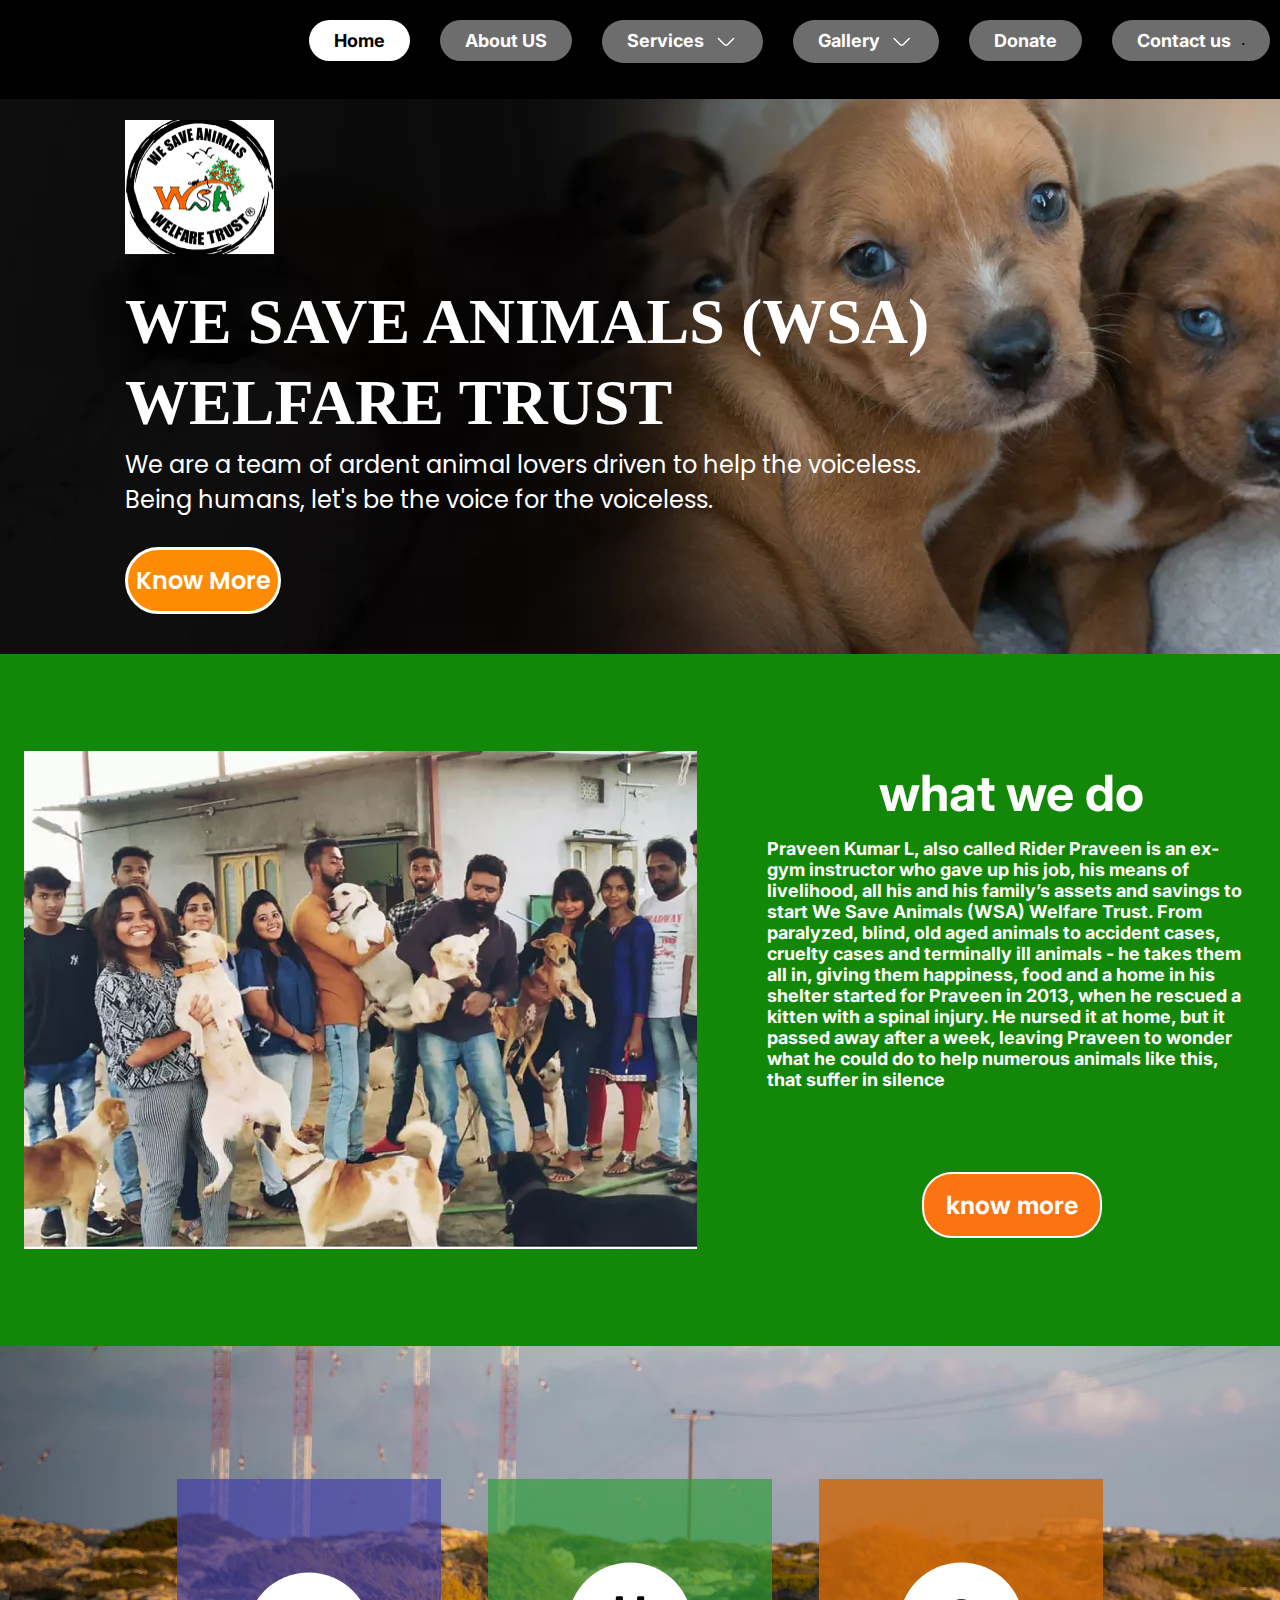
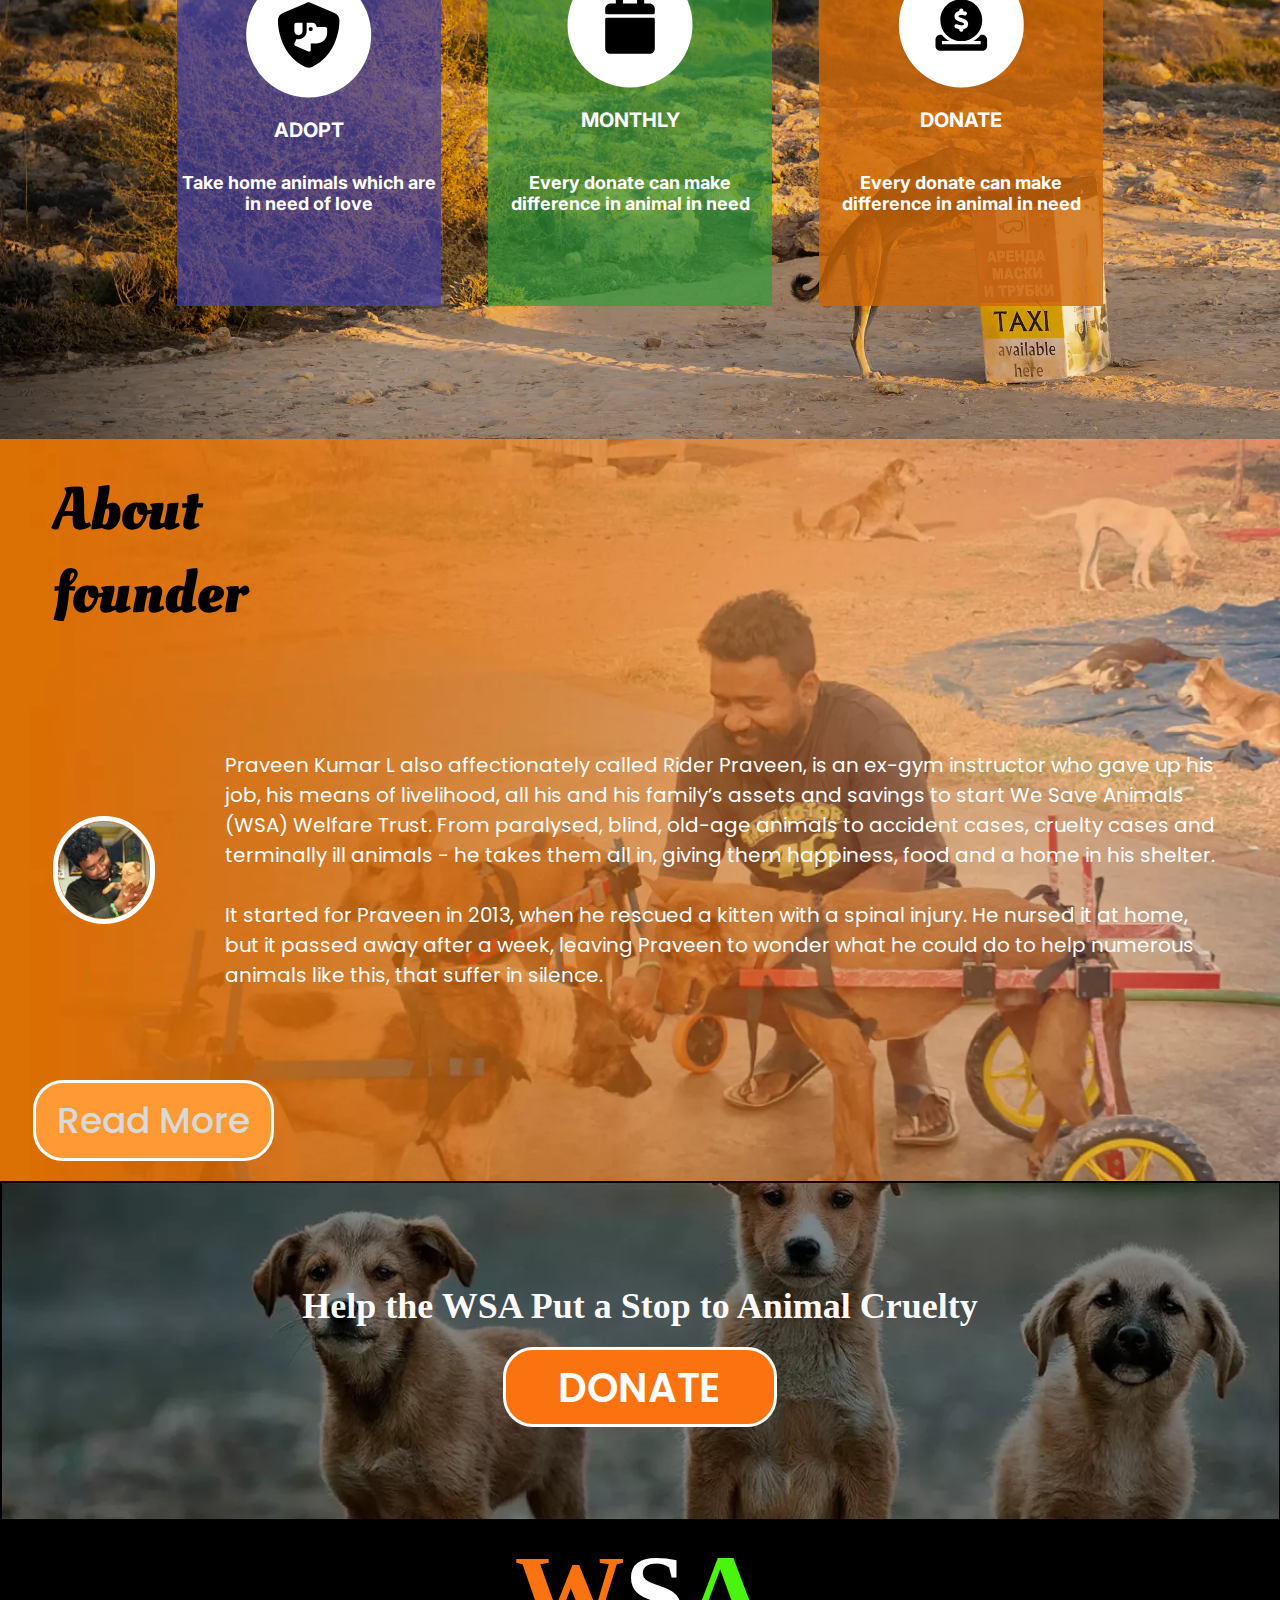
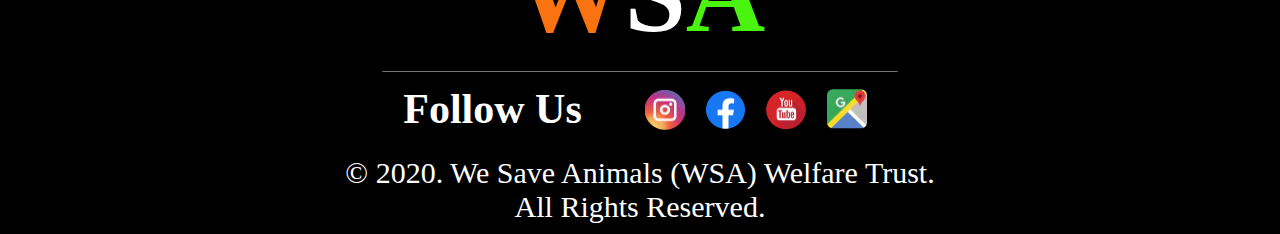
<file: home_page1/index.html>
<!DOCTYPE html>
<html lang="english">
  <head>
    <title>exported project</title>
    <meta name="viewport" content="width=device-width, initial-scale=1.0" />
    <meta charset="utf-8" />
    <meta property="twitter:card" content="summary_large_image" />

    <style data-tag="reset-style-sheet">
      html {  line-height: 1.15;}body {  margin: 0;}* {  box-sizing: border-box;  border-width: 0;  border-style: solid;}p,li,ul,pre,div,h1,h2,h3,h4,h5,h6,figure,blockquote,figcaption {  margin: 0;  padding: 0;}button {  background-color: transparent;}button,input,optgroup,select,textarea {  font-family: inherit;  font-size: 100%;  line-height: 1.15;  margin: 0;}button,select {  text-transform: none;}button,[type="button"],[type="reset"],[type="submit"] {  -webkit-appearance: button;}button::-moz-focus-inner,[type="button"]::-moz-focus-inner,[type="reset"]::-moz-focus-inner,[type="submit"]::-moz-focus-inner {  border-style: none;  padding: 0;}button:-moz-focus,[type="button"]:-moz-focus,[type="reset"]:-moz-focus,[type="submit"]:-moz-focus {  outline: 1px dotted ButtonText;}a {  color: inherit;  text-decoration: inherit;}input {  padding: 2px 4px;}img {  display: block;}html { scroll-behavior: smooth  }
    </style>
    <style data-tag="default-style-sheet">
      html {
        font-family: Inter;
        font-size: 16px;
      }

      body {
        font-weight: 400;
        font-style:normal;
        text-decoration: none;
        text-transform: none;
        letter-spacing: normal;
        line-height: 1.15;
        color: var(--dl-color-gray-black);
        background-color: var(--dl-color-gray-white);

      }
    </style>
    <link
      rel="stylesheet"
      href="https://fonts.googleapis.com/css2?family=Inter:wght@100;200;300;400;500;600;700;800;900&amp;display=swap"
      data-tag="font"
    />
    <link
      rel="stylesheet"
      href="https://fonts.googleapis.com/css2?family=Poppins:ital,wght@0,100;0,200;0,300;0,400;0,500;0,600;0,700;0,800;0,900;1,100;1,200;1,300;1,400;1,500;1,600;1,700;1,800;1,900&amp;display=swap"
      data-tag="font"
    />
    <link
      rel="stylesheet"
      href="https://fonts.googleapis.com/css2?family=Oleo+Script:wght@400;700&amp;display=swap"
      data-tag="font"
    />
    <link rel="stylesheet" href="./style.css" />
  </head>
  <body>
    <div>
      <link href="./homepageready.css" rel="stylesheet" />

      <div class="homepageready-container">
        <div class="homepageready-homepageready">
          <div class="navbar">
            <a href="#home">
            <div class="homepageready-frame114">
              <span class="homepageready-text"><span>Home</span></span>
            </div>
            </a>
            <a href="#aboutus">
            <div class="homepageready-frame115">
              <span class="homepageready-text02"><span>About US</span></span>
            </div>
            </a>
            <div class="homepageready-frame117">
              <span class="homepageready-text04"><span>Services</span>
              <span class="service_menu">
              <a href="#"><span>Overview</span></a>
              <a href="#"><span>Rescue Injured & Old Stray Animals</span></a>
              <a href="#"><span>Medical Treatments</span></a>
              <a href="#"><span>Rehabilitation Center</span></a>
              <a href="#"><span>Adoption and Awareness</span></a>
              <a href="#"><span>Volunteers</span></a>
              </span>
              </span>
              <img
                src="public/playground_assets/iconsaxlineararrowup22147-2dvm.svg"
                alt="IconsaxLineararrowup22147"
                class="homepageready-iconsax-lineararrowup21"
              />
            </div>
            <div class="homepageready-frame116">
              <span class="homepageready-text06"><span>Gallery</span>
              <span class="gallery_menu">
                <a href="#"><span>Overview</span></a>
                <a href="#"><span>Shelter Picture</span></a>
                <a href="#"><span>Rescue Diaries</span></a>
                <a href="#"><span>Awareness Program</span></a>
                </span>
              </span>
              <img
                src="public/playground_assets/iconsaxlineararrowup22147-hlg.svg"
                alt="IconsaxLineararrowup22147"
                class="homepageready-iconsax-lineararrowup22"
              />
            </div>
            <a href="#Donate">
            <div class="homepageready-frame119">
              <span class="homepageready-text08"><span>Donate</span></span>
            </div>
            </a>
            <a href="#contactus">
            <div class="homepageready-frame118">
              <span class="homepageready-text10"><span>Contact us</span></span>.
              
            </div>
            </a>

          </div>
          <div class="homepageready-frame72">
            <img
              src="public/playground_assets/image1587472542667logo12125-vi7m-200h.png"
              alt="IMAGE1587472542667logo12125"
              class="homepageready-image1587472542667logo1"
            />
            <div class="homepageready-text12">
              <span class="homepageready-text13">
                <span>WE SAVE ANIMALS (WSA)</span>
              </span>
              <span class="homepageready-text15">
                <span>WELFARE TRUST</span>
              </span>
              <span class="homepageready-text17">
                <span>
                  We are a team of ardent animal lovers driven to help the
                  voiceless. Being humans, let's be the voice for the voiceless.
                </span>
              </span>
            </div>
            <button class="homepageready-btnbutton">
              <span class="homepageready-text19"><span>Know More</span></span>
            </button>
          </div>
          <div class="homepageready-whatwedo">
            <div class="homepageready-frame71">
              <img
                src="public/playground_assets/image1587455516365picture512126-9498-700w.png"
                alt="IMAGE1587455516365Picture512126"
                class="homepageready-image158745551636-picture51"
              />
              <div class="homepageready-whatwedo1">
                <div class="homepageready-txt">
                  <span class="homepageready-text21">
                    <span>what we do</span>
                  </span>
                  <span class="homepageready-text23">
                    <span>
                      Praveen Kumar L, also called Rider Praveen is an ex-gym
                      instructor who gave up his job, his means of livelihood,
                      all his and his family’s assets and savings to start We
                      Save Animals (WSA) Welfare Trust. From paralyzed, blind,
                      old aged animals to accident cases, cruelty cases and
                      terminally ill animals - he takes them all in, giving them
                      happiness, food and a home in his shelter started for
                      Praveen in 2013, when he rescued a kitten with a spinal
                      injury. He nursed it at home, but it passed away after a
                      week, leaving Praveen to wonder what he could do to help
                      numerous animals like this, that suffer in silence
                    </span>
                  </span>
                </div>
                <button class="homepageready-btnbutton1">
                  <span class="homepageready-text25">
                    <span>know more</span>
                  </span>
                </button>
              </div>
            </div>
          </div>
          <div class="homepageready-donate">
            <div class="homepageready-frame146">
              <div class="homepageready-frame147">
                <div class="homepageready-frame145">
                  <img
                    src="public/playground_assets/frame1442137-95p.svg"
                    alt="Frame1442137"
                    class="homepageready-frame144"
                  />
                  <div class="homepageready-frame44">
                    <span class="homepageready-text27"><span>ADOPT</span></span>
                  </div>
                </div>
                <span class="homepageready-text29">
                  <span>Take home animals which are in need of love</span>
                </span>
              </div>
            </div>
            <div class="homepageready-frame149">
              <div class="homepageready-frame150">
                <div class="homepageready-frame148">
                  <img
                    src="public/playground_assets/calendar2126-8qma.svg"
                    alt="calendar2126"
                    class="homepageready-calendar"
                  />
                  <div class="homepageready-frame441">
                    <span class="homepageready-text31">
                      <span>MONTHLY</span>
                    </span>
                  </div>
                </div>
                <div class="homepageready-frame46">
                  <div class="homepageready-frame45">
                    <span class="homepageready-text33">
                      <span>
                        Every donate can make difference in animal in need
                      </span>
                    </span>
                  </div>
                </div>
              </div>
            </div>
            <div class="homepageready-frame152">
              <div class="homepageready-frame154">
                <div class="homepageready-frame151">
                  <img
                    src="public/playground_assets/circledollartoslotsolid12126-mdj.svg"
                    alt="circledollartoslotsolid12126"
                    class="homepageready-circledollartoslotsolid1"
                  />
                  <span class="homepageready-text35"><span>DONATE</span></span>
                </div>
                <div class="homepageready-frame451">
                  <span class="homepageready-text37">
                    <span>
                      Every donate can make difference in animal in need
                    </span>
                  </span>
                </div>
              </div>
            </div>
          </div>
          <div class="homepageready-frame141">
            <div class="homepageready-frame155">
              <div class="homepageready-aboutustitle">
                <div class="homepageready-frame140">
                  <span class="homepageready-text39">
                    <span>About founder</span>
                  </span>
                  <div class="homepageready-group12">
                    <img
                      src="public/playground_assets/line22126-xkq8.svg"
                      alt="Line22126"
                      class="homepageready-line2"
                    />
                    <img
                      src="public/playground_assets/line32126-6eeh.svg"
                      alt="Line32126"
                      class="homepageready-line3"
                    />
                  </div>
                </div>
              </div>
              <div class="homepageready-founderdescription">
                <img
                  src="public/playground_assets/image1587559145448praveen12126-meto-200w.png"
                  alt="IMAGE1587559145448Praveen12126"
                  class="homepageready-image158755914544-praveen1"
                />
                <div class="homepageready-frame153">
                  <span class="homepageready-text41">
                    <span>
                      <span>
                        Praveen Kumar L also affectionately called Rider
                        Praveen, is an ex-gym instructor who gave up his job,
                        his means of livelihood, all his and his family’s assets
                        and savings to start We Save Animals (WSA) Welfare
                        Trust. From paralysed, blind, old-age animals to
                        accident cases, cruelty cases and terminally ill animals
                        - he takes them all in, giving them happiness, food and
                        a home in his shelter.
                      </span>
                      <br />
                      <span></span>
                      <br />
                      <span>
                        It started for Praveen in 2013, when he rescued a kitten
                        with a spinal injury. He nursed it at home, but it
                        passed away after a week, leaving Praveen to wonder what
                        he could do to help numerous animals like this, that
                        suffer in silence.
                      </span>
                    </span>
                  </span>
                </div>
              </div>
              <button class="homepageready-readmorebutton">
                <span class="homepageready-text48"><span>Read More</span></span>
              </button>
            </div>
          </div>
          <div class="homepageready-frame66">
            <div class="homepageready-frame142">
              <span class="homepageready-text50">
                <span>Help the WSA Put a Stop to Animal Cruelty</span>
              </span>
            </div>
            <button class="homepageready-frame43button">
              <span class="homepageready-text52"><span>DONATE</span></span>
            </button>
          </div>
          <div class="homepageready-frame137">
            <div class="homepageready-frame127">
              <span class="homepageready-text54">W</span>
              <span class="homepageready-text55">S</span>
              <span class="homepageready-text56">A</span>
            </div>
            <img
              src="public/playground_assets/line22137-85y.svg"
              alt="Line22137"
              class="homepageready-line21"
            />
            <div class="homepageready-frame130">
              <div class="homepageready-frame129">
                <span class="homepageready-text57"><span>Follow Us</span></span>
              </div>
              <div class="homepageready-frame128">
                <img
                  src="public/playground_assets/instagrambutton2137-0s7-200w.png"
                  alt="Instagrambutton2137"
                  class="homepageready-instagrambutton"
                />
                <img
                  src="public/playground_assets/facebooklogo2019button2137-q5ga-200h.png"
                  alt="Facebooklogo2019button2137"
                  class="homepageready-facebooklogo2019button"
                />
                <img
                  src="public/playground_assets/youtubebutton2137-eknm-200h.png"
                  alt="Youtubebutton2137"
                  class="homepageready-youtubebutton"
                />
                <img
                  src="public/playground_assets/googlebutton2137-jshk-200w.png"
                  alt="googlebutton2137"
                  class="homepageready-googlebutton"
                />
              </div>
            </div>
            <div class="homepageready-frame131">
              <span class="homepageready-text59">
                <span>
                  <span>© 2020. We Save Animals (WSA) Welfare Trust.</span>
                  <br />
                  <span>All Rights Reserved.</span>
                </span>
              </span>
            </div>
          </div>
        </div>
      </div>
    </div>
  </body>
</html>
</file>
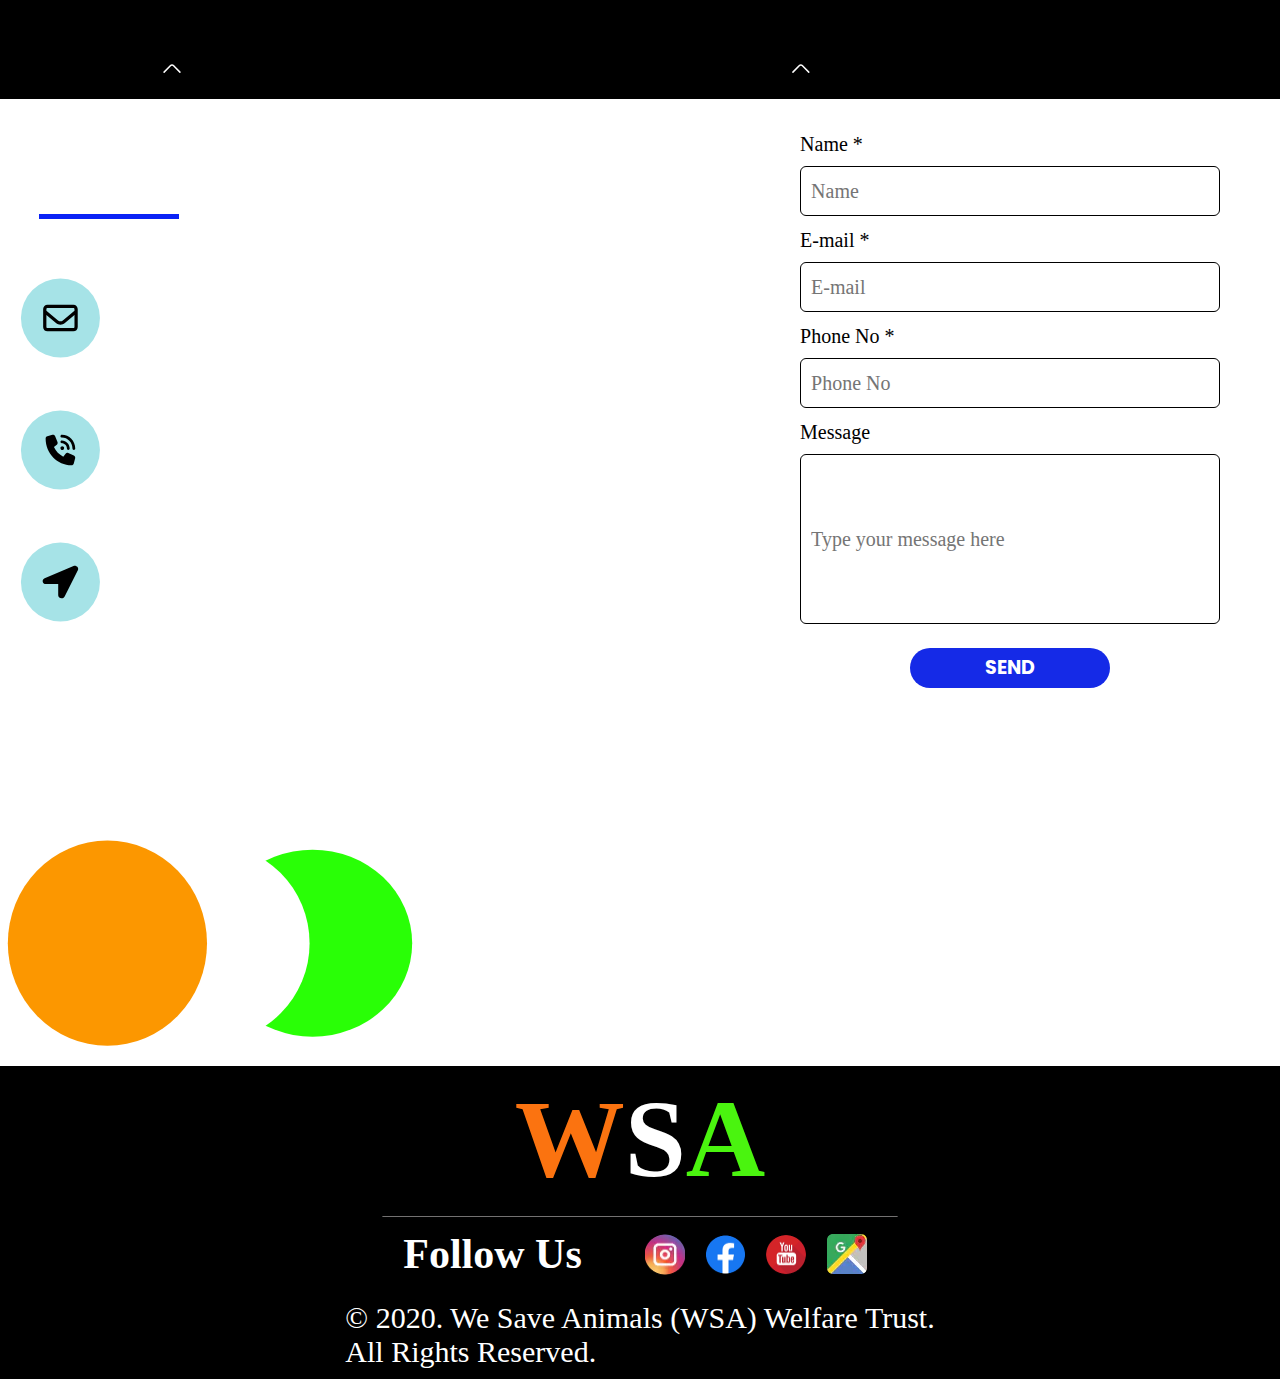
<file: contact_us/frame138.html>
<!DOCTYPE html>
<html lang="english">
  <head>
    <title>exported project</title>
    <meta name="viewport" content="width=device-width, initial-scale=1.0" />
    <meta charset="utf-8" />
    <meta property="twitter:card" content="summary_large_image" />

    <style data-tag="reset-style-sheet">
      html {  line-height: 1.15;}body {  margin: 0;}* {  box-sizing: border-box;  border-width: 0;  border-style: solid;}p,li,ul,pre,div,h1,h2,h3,h4,h5,h6,figure,blockquote,figcaption {  margin: 0;  padding: 0;}button {  background-color: transparent;}button,input,optgroup,select,textarea {  font-family: inherit;  font-size: 100%;  line-height: 1.15;  margin: 0;}button,select {  text-transform: none;}button,[type="button"],[type="reset"],[type="submit"] {  -webkit-appearance: button;}button::-moz-focus-inner,[type="button"]::-moz-focus-inner,[type="reset"]::-moz-focus-inner,[type="submit"]::-moz-focus-inner {  border-style: none;  padding: 0;}button:-moz-focus,[type="button"]:-moz-focus,[type="reset"]:-moz-focus,[type="submit"]:-moz-focus {  outline: 1px dotted ButtonText;}a {  color: inherit;  text-decoration: inherit;}input {  padding: 2px 4px;}img {  display: block;}html { scroll-behavior: smooth  }
    </style>
    <style data-tag="default-style-sheet">
      html {
        font-family: Inter;
        font-size: 16px;
      }

      body {
        font-weight: 400;
        font-style:normal;
        text-decoration: none;
        text-transform: none;
        letter-spacing: normal;
        line-height: 1.15;
        color: var(--dl-color-gray-black);
        background-color: var(--dl-color-gray-white);

      }
    </style>
    <link
      rel="stylesheet"
      href="https://fonts.googleapis.com/css2?family=Inter:wght@100;200;300;400;500;600;700;800;900&amp;display=swap"
      data-tag="font"
    />
    <link
      rel="stylesheet"
      href="https://fonts.googleapis.com/css2?family=Poppins:ital,wght@0,100;0,200;0,300;0,400;0,500;0,600;0,700;0,800;0,900;1,100;1,200;1,300;1,400;1,500;1,600;1,700;1,800;1,900&amp;display=swap"
      data-tag="font"
    />
    <link
      rel="stylesheet"
      href="https://fonts.googleapis.com/css2?family=Inder:wght@400&amp;display=swap"
      data-tag="font"
    />
    <link rel="stylesheet" href="./style.css" />
  </head>
  <body>
    <div>
      <link href="./frame138.css" rel="stylesheet" />

      <div class="frame138-container">
        <div class="frame138-frame138">
          <div class="navbar">
            <a href="#home">
            <div class="homepageready-frame114">
              <span class="homepageready-text"><span>Home</span></span>
            </div>
            </a>
            <a href="#aboutus">
            <div class="homepageready-frame115">
              <span class="homepageready-text02"><span>About US</span></span>
            </div>
            </a>
            <div class="homepageready-frame117">
              <span class="homepageready-text04"><span>Services</span>
              <span class="service_menu">
              <a href="#"><span>Overview</span></a>
              <a href="#"><span>Rescue Injured & Old Stray Animals</span></a>
              <a href="#"><span>Medical Treatments</span></a>
              <a href="#"><span>Rehabilitation Center</span></a>
              <a href="#"><span>Adoption and Awareness</span></a>
              <a href="#"><span>Volunteers</span></a>
              </span>
              </span>
              <img
                src="public/playground_assets/iconsaxlineararrowup22147-2dvm.svg"
                alt="IconsaxLineararrowup22147"
                class="homepageready-iconsax-lineararrowup21"
              />
            </div>
            <div class="homepageready-frame116">
              <span class="homepageready-text06"><span>Gallery</span>
              <span class="gallery_menu">
                <a href="#"><span>Overview</span></a>
                <a href="#"><span>Shelter Picture</span></a>
                <a href="#"><span>Rescue Diaries</span></a>
                <a href="#"><span>Awareness Program</span></a>
                </span>
              </span>
              <img
                src="public/playground_assets/iconsaxlineararrowup22147-hlg.svg"
                alt="IconsaxLineararrowup22147"
                class="homepageready-iconsax-lineararrowup22"
              />
            </div>
            <a href="#Donate">
            <div class="homepageready-frame119">
              <span class="homepageready-text08"><span>Donate</span></span>
            </div>
            </a>
            <a href="#contactus">
            <div class="homepageready-frame118">
              <span class="homepageready-text10"><span>Contact us</span></span>.
              
            </div>
            </a>

          </div>
          
          </div>
          <div class="frame138-frame1221">
            <div class="frame138-frame108">
              <div class="frame138-frame89">
                <div class="frame138-frame87">
                  <span class="frame138-text12"><span>contact uS</span></span>
                </div>
                <div class="frame138-frame88">
                  <img
                    src="public/playground_assets/rectangle102064-i4-200h.png"
                    alt="Rectangle102064"
                    class="frame138-rectangle10"
                  />
                </div>
              </div>
              <div class="frame138-frame107">
                <div class="frame138-frame104">
                  <img
                    src="public/playground_assets/frame1022064-qcrl.svg"
                    alt="Frame1022064"
                    class="frame138-frame102"
                  />
                  <div class="frame138-frame103">
                    <div class="frame138-frame101">
                      <span class="frame138-text14">
                        <span>wsatrustindia@gmail.com</span>
                      </span>
                    </div>
                  </div>
                </div>
                <div class="frame138-frame105">
                  <img
                    src="public/playground_assets/phonevolumesolid12064-b40q.svg"
                    alt="phonevolumesolid12064"
                    class="frame138-phonevolumesolid1"
                  />
                  <span class="frame138-text16">
                    <span>+91 - 9632300046</span>
                  </span>
                </div>
                <div class="frame138-frame106">
                  <img
                    src="public/playground_assets/locationarrow2064-7g6.svg"
                    alt="locationarrow2064"
                    class="frame138-locationarrow"
                  />
                  <span class="frame138-text18">
                    <span>
                      Sy.No. 18/2, K. Chudahalli, Somanahalli Post, Near
                      Guhantara Resort &amp; KMS Farm, Uttarahalli Hobli,
                      Kanakapura Main Road, Bangalore - 560 082
                    </span>
                  </span>
                </div>
              </div>
            </div>
            <div class="frame138-frame100">
              <div class="frame138-frame94">
                <div class="frame138-frame95">
                  <span class="frame138-text20">
                    <span class="frame138-text21">Name *</span>
                  </span>
                  <input
                    type="text"
                    placeholder="Name"
                    class="frame138-frame90input"
                  />
                </div>
                <div class="frame138-frame96">
                  <span class="frame138-text22">
                    <span class="frame138-text23">E-mail *</span>
                  </span>
                  <input
                    type="text"
                    placeholder="E-mail"
                    class="frame138-frame91input"
                  />
                </div>
                <div class="frame138-frame97">
                  <span class="frame138-text24">
                    <span class="frame138-text25">Phone No *</span>
                  </span>
                  <input
                    type="text"
                    placeholder="Phone No"
                    class="frame138-frame92input"
                  />
                </div>
                <div class="frame138-frame98">
                  <span class="frame138-text26"><span>Message</span></span>
                  <input
                    type="text"
                    placeholder="Type your message here"
                    class="frame138-frame93input"
                  />
                </div>
              </div>
              <button class="frame138-frame99button">
                <span class="frame138-text28"><span>SEND</span></span>
              </button>
            </div>
          </div>
          <div class="frame138-frame133">
            <img
              src="public/playground_assets/frame4svg2064-v5xn5.svg"
              alt="Frame4svg2064"
              class="frame138-frame4svg"
            />
            <div class="frame138-frame132">
              <div class="frame138-frame127">
                <span class="frame138-text30">W</span>
                <span class="frame138-text31">S</span>
                <span class="frame138-text32">A</span>
              </div>
              <img
                src="public/playground_assets/line22064-4z1s.svg"
                alt="Line22064"
                class="frame138-line2"
              />
              <div class="frame138-frame130">
                <div class="frame138-frame129">
                  <span class="frame138-text33"><span>Follow Us</span></span>
                </div>
                <div class="frame138-frame128">
                  <img
                    src="public/playground_assets/instagrambutton2064-fuco-200w.png"
                    alt="Instagrambutton2064"
                    class="frame138-instagrambutton"
                  />
                  <img
                    src="public/playground_assets/facebooklogo2019button2064-bbl-200h.png"
                    alt="Facebooklogo2019button2064"
                    class="frame138-facebooklogo2019button"
                  />
                  <img
                    src="public/playground_assets/youtubebutton2064-g4nx-200h.png"
                    alt="Youtubebutton2064"
                    class="frame138-youtubebutton"
                  />
                  <img
                    src="public/playground_assets/googlebutton2064-fjve-200h.png"
                    alt="googlebutton2064"
                    class="frame138-googlebutton"
                  />
                </div>
              </div>
              <div class="frame138-frame131">
                <span class="frame138-text35">
                  <span>
                    <span>© 2020. We Save Animals (WSA) Welfare Trust.</span>
                    <br />
                    <span>All Rights Reserved.</span>
                  </span>
                </span>
              </div>
            </div>
          </div>
        </div>
      </div>
    </div>
  </body>
</html>
</file>
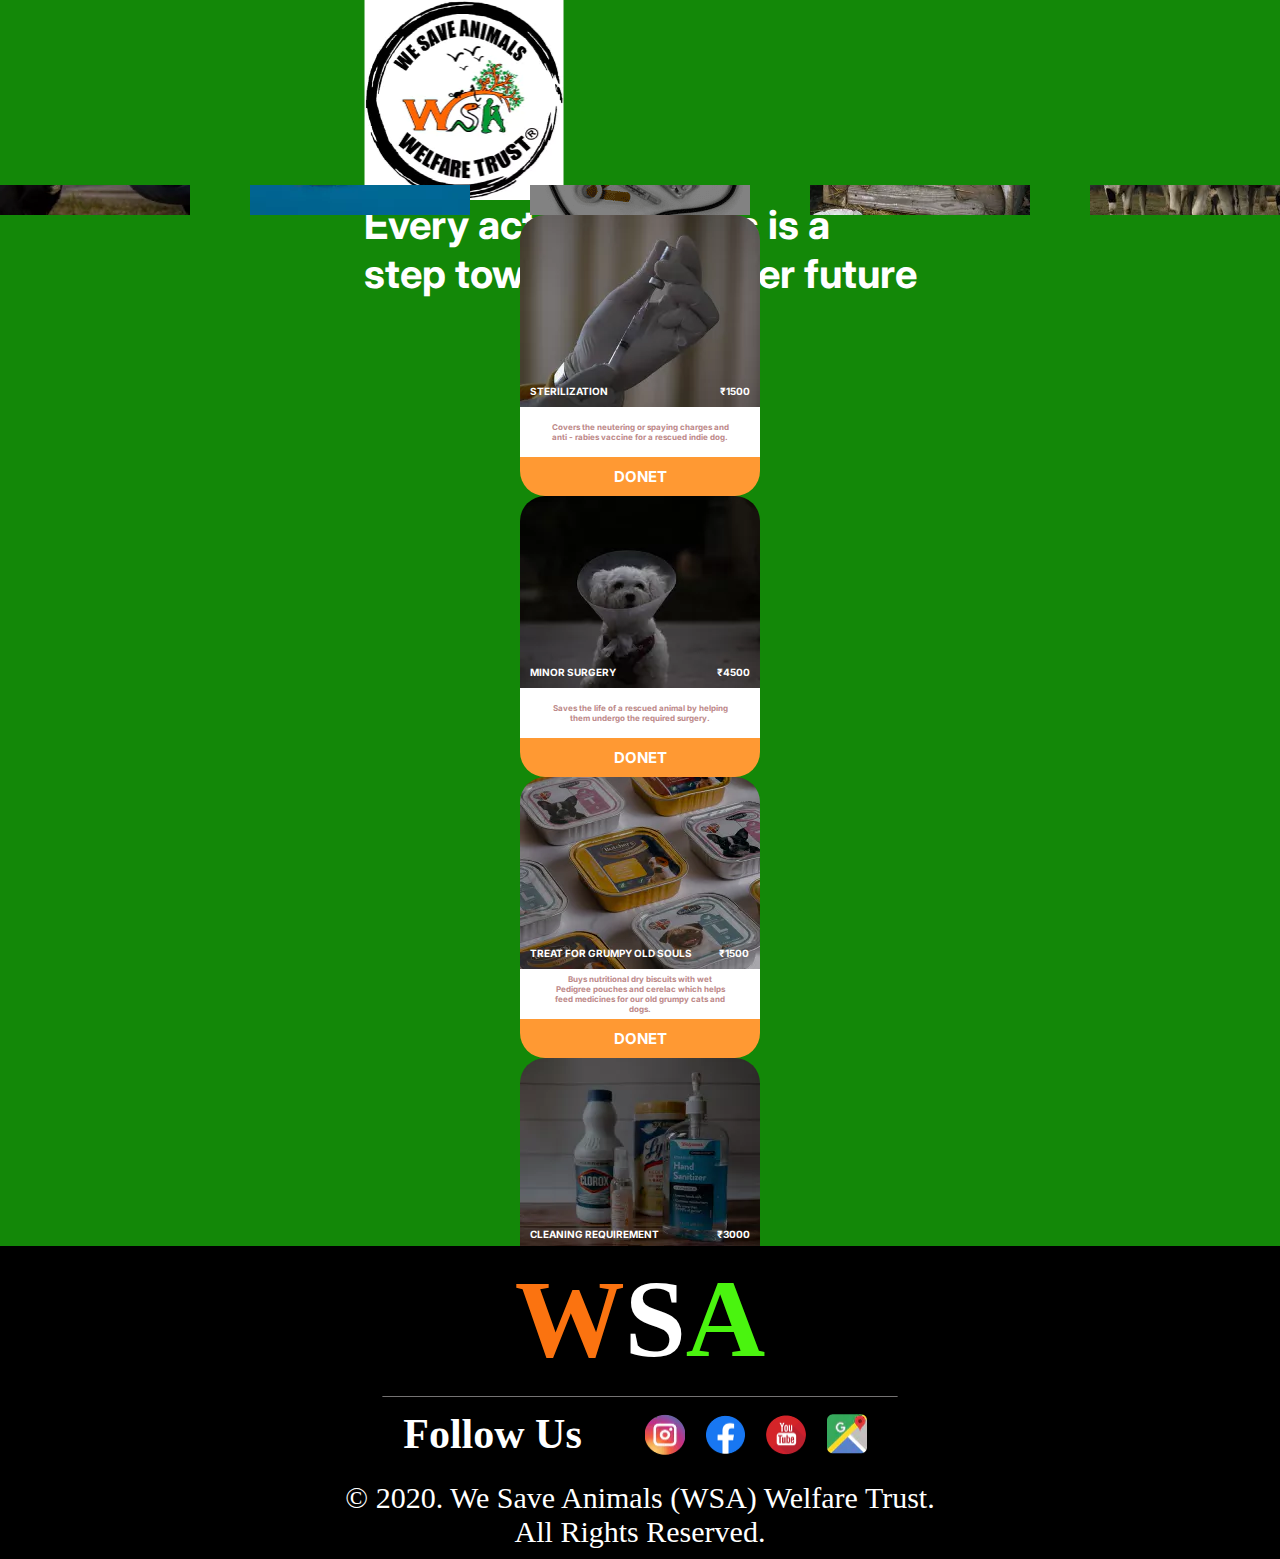
<file: donation/donetion.html>
<!DOCTYPE html>
<html lang="english">
  <head>
    <title>exported project</title>
    <meta name="viewport" content="width=device-width, initial-scale=1.0" />
    <meta charset="utf-8" />
    <meta property="twitter:card" content="summary_large_image" />

    <style data-tag="reset-style-sheet">
      html {  line-height: 1.15;}body {  margin: 0;}* {  box-sizing: border-box;  border-width: 0;  border-style: solid;}p,li,ul,pre,div,h1,h2,h3,h4,h5,h6,figure,blockquote,figcaption {  margin: 0;  padding: 0;}button {  background-color: transparent;}button,input,optgroup,select,textarea {  font-family: inherit;  font-size: 100%;  line-height: 1.15;  margin: 0;}button,select {  text-transform: none;}button,[type="button"],[type="reset"],[type="submit"] {  -webkit-appearance: button;}button::-moz-focus-inner,[type="button"]::-moz-focus-inner,[type="reset"]::-moz-focus-inner,[type="submit"]::-moz-focus-inner {  border-style: none;  padding: 0;}button:-moz-focus,[type="button"]:-moz-focus,[type="reset"]:-moz-focus,[type="submit"]:-moz-focus {  outline: 1px dotted ButtonText;}a {  color: inherit;  text-decoration: inherit;}input {  padding: 2px 4px;}img {  display: block;}html { scroll-behavior: smooth  }
    </style>
    <style data-tag="default-style-sheet">
      html {
        font-family: Inter;
        font-size: 16px;
      }

      body {
        font-weight: 400;
        font-style:normal;
        text-decoration: none;
        text-transform: none;
        letter-spacing: normal;
        line-height: 1.15;
        color: var(--dl-color-gray-black);
        background-color: var(--dl-color-gray-white);

      }
    </style>
    <link
      rel="stylesheet"
      href="https://fonts.googleapis.com/css2?family=Inter:wght@100;200;300;400;500;600;700;800;900&amp;display=swap"
      data-tag="font"
    />
    <link rel="stylesheet" href="./style.css" />
  </head>
  <body>
    <div>
      <link href="./donetion.css" rel="stylesheet" />

      <div class="donetion-container">
        <div class="donetion-donetion">
          <div>
            <img
              src="public/playground_assets/image1587472542667logo32442-f47-200h.png"
              alt="IMAGE1587472542667logo32442"
              class="donetion-image1587472542667logo3"
            />
            <span class="donetion-text">
              <span>
                <span>Every act of kindness is a</span>
                <br />
                <span>step towards a brighter future</span>
              </span>
            </span>
          </div>
          <div class="donetion-donationtab">
            <div class="donetion-frame21">
              <div class="donetion-donationtab1">
                <div class="donetion-frame17">
                  <div class="donetion-frame14">
                    <span class="donetion-text05">
                      <span>ONE DAY MEAL</span>
                    </span>
                  </div>
                  <div class="donetion-frame15">
                    <span class="donetion-text07"><span>₹2000</span></span>
                  </div>
                </div>
                <div class="donetion-frame19">
                  <span class="donetion-text09">
                    <span>
                      <span>
                        Celebrate your special moments with us. The One Day Meal
                        covers the morning and evening feed for a day for our
                        162 dogs,19 cats,1 sheep, 1 goat, 2 calves and 2 cows.
                      </span>
                      <br />
                      <span></span>
                    </span>
                  </span>
                </div>
                <button class="donetion-frame20button">
                  <span class="donetion-text14"><span>DONET</span></span>
                </button>
              </div>
              <div class="donetion-donationtab11">
                <div class="donetion-frame171">
                  <div class="donetion-frame141">
                    <span class="donetion-text16">
                      <span>VACCINATION</span>
                    </span>
                  </div>
                  <div class="donetion-frame151">
                    <span class="donetion-text18"><span>₹600</span></span>
                  </div>
                </div>
                <div class="donetion-frame191">
                  <span class="donetion-text20">
                    <span>
                      <span>
                        Covers 1 round of vaccination for 1 resuced dog. Help
                        our streeties to get boosted immunity and fight against
                        disease.
                      </span>
                      <br />
                      <span></span>
                    </span>
                  </span>
                </div>
                <button class="donetion-frame20button1">
                  <span class="donetion-text25"><span>DONET</span></span>
                </button>
              </div>
              <div class="donetion-donationtab12">
                <div class="donetion-frame172">
                  <div class="donetion-frame142">
                    <span class="donetion-text27"><span>MEDICINES</span></span>
                  </div>
                  <div class="donetion-frame152">
                    <span class="donetion-text29"><span>₹2500</span></span>
                  </div>
                </div>
                <div class="donetion-frame192">
                  <span class="donetion-text31">
                    <span>
                      It covers general medicines like 1 ltr Betadine solution,
                      10 nos bandage roll, 1 cotton roll, 10 nos Cepladine
                      powder and 1 box of surgical gloves which helps in
                      dressing the open wounds of shelter animals
                    </span>
                  </span>
                </div>
                <button class="donetion-frame20button2">
                  <span class="donetion-text33"><span>DONET</span></span>
                </button>
              </div>
              <div class="donetion-donationtab13">
                <div class="donetion-frame173">
                  <div class="donetion-frame143">
                    <span class="donetion-text35">
                      <span>PASSIVE PARENTS</span>
                    </span>
                  </div>
                  <div class="donetion-frame153">
                    <span class="donetion-text37"><span>₹2000</span></span>
                  </div>
                </div>
                <div class="donetion-frame193">
                  <span class="donetion-text39">
                    <span>
                      You can passively adopt any of the shelter animals. WSA
                      will look after them and feed and vaccinate them, for a
                      small contribution from your end.
                    </span>
                  </span>
                </div>
                <button class="donetion-frame20button3">
                  <span class="donetion-text41"><span>DONET</span></span>
                </button>
              </div>
              <div class="donetion-donationtab14">
                <div class="donetion-frame174">
                  <div class="donetion-frame144">
                    <span class="donetion-text43">
                      <span>VEGETARIANS ZONE</span>
                    </span>
                  </div>
                  <div class="donetion-frame154">
                    <span class="donetion-text45"><span>₹10,000</span></span>
                  </div>
                </div>
                <div class="donetion-frame194">
                  <span class="donetion-text47">
                    <span>
                      <span>
                        Celebrate your special moments with us. The One Day Meal
                        covers the morning and evening feed for a day for our
                        162 dogs,19 cats,1 sheep, 1 goat, 2 calves and 2 cows.
                      </span>
                      <br />
                      <span></span>
                    </span>
                  </span>
                </div>
                <button class="donetion-frame20button4">
                  <span class="donetion-text52"><span>DONET</span></span>
                </button>
              </div>
            </div>
            <div>
              <div class="donetion-donationtab15">
                <div class="donetion-frame175">
                  <div class="donetion-frame145">
                    <span class="donetion-text54">
                      <span>STERILIZATION</span>
                    </span>
                  </div>
                  <div class="donetion-frame155">
                    <span class="donetion-text56"><span>₹1500</span></span>
                  </div>
                </div>
                <div class="donetion-frame195">
                  <span class="donetion-text58">
                    <span>
                      Covers the neutering or spaying charges and anti - rabies
                      vaccine for a rescued indie dog.
                    </span>
                  </span>
                </div>
                <button class="donetion-frame20button5">
                  <span class="donetion-text60"><span>DONET</span></span>
                </button>
              </div>
              <div class="donetion-donationtab16">
                <div class="donetion-frame176">
                  <div class="donetion-frame146">
                    <span class="donetion-text62">
                      <span>MINOR SURGERY</span>
                    </span>
                  </div>
                  <div class="donetion-frame156">
                    <span class="donetion-text64"><span>₹4500</span></span>
                  </div>
                </div>
                <div class="donetion-frame196">
                  <span class="donetion-text66">
                    <span>
                      Saves the life of a rescued animal by helping them undergo
                      the required surgery.
                    </span>
                  </span>
                </div>
                <button class="donetion-frame20button6">
                  <span class="donetion-text68"><span>DONET</span></span>
                </button>
              </div>
              <div class="donetion-donationtab17">
                <div class="donetion-frame177">
                  <div class="donetion-frame147">
                    <span class="donetion-text70">
                      <span>TREAT FOR GRUMPY OLD SOULS</span>
                    </span>
                  </div>
                  <div class="donetion-frame157">
                    <span class="donetion-text72"><span>₹1500</span></span>
                  </div>
                </div>
                <div class="donetion-frame197">
                  <span class="donetion-text74">
                    <span>
                      Buys nutritional dry biscuits with wet Pedigree pouches
                      and cerelac which helps feed medicines for our old grumpy
                      cats and dogs.
                    </span>
                  </span>
                </div>
                <button class="donetion-frame20button7">
                  <span class="donetion-text76"><span>DONET</span></span>
                </button>
              </div>
              <div class="donetion-donationtab18">
                <div class="donetion-frame178">
                  <div class="donetion-frame148">
                    <span class="donetion-text78">
                      <span>CLEANING REQUIREMENT</span>
                    </span>
                  </div>
                  <div class="donetion-frame158">
                    <span class="donetion-text80"><span>₹3000</span></span>
                  </div>
                </div>
                <div class="donetion-frame198">
                  <span class="donetion-text82">
                    <span>
                      This package covers a pack of cleaning materials will like
                      Lizol, Dettol, phenyl, sanitizer, hand wash, soap, Domex,
                      broomstick and wiper. These will be used to maintain
                      clean, hygienic surroundings and a germ-free and clean
                      environment.
                    </span>
                  </span>
                </div>
                <button class="donetion-frame20button8">
                  <span class="donetion-text84"><span>DONET</span></span>
                </button>
              </div>
            </div>
          </div>
          <div class="donetion-bottom">
            <div class="donetion-frame127">
              <span class="donetion-text86">W</span>
              <span class="donetion-text87">S</span>
              <span class="donetion-text88">A</span>
            </div>
            <img
              src="public/playground_assets/line22211-p5r.svg"
              alt="Line22211"
              class="donetion-line2"
            />
            <div class="donetion-frame130">
              <div class="donetion-frame129">
                <span class="donetion-text89"><span>Follow Us</span></span>
              </div>
              <div class="donetion-frame128">
                <img
                  src="public/playground_assets/instagrambutton2211-j28c-200w.png"
                  alt="Instagrambutton2211"
                  class="donetion-instagrambutton"
                />
                <img
                  src="public/playground_assets/facebooklogo2019button2211-ckas-200h.png"
                  alt="Facebooklogo2019button2211"
                  class="donetion-facebooklogo2019button"
                />
                <img
                  src="public/playground_assets/youtubebutton2211-m8hm-200h.png"
                  alt="Youtubebutton2211"
                  class="donetion-youtubebutton"
                />
                <img
                  src="public/playground_assets/googlebutton2211-7cge-200w.png"
                  alt="googlebutton2211"
                  class="donetion-googlebutton"
                />
              </div>
            </div>
            <div class="donetion-frame131">
              <span class="donetion-text91">
                <span>
                  <span>© 2020. We Save Animals (WSA) Welfare Trust.</span>
                  <br />
                  <span>All Rights Reserved.</span>
                </span>
              </span>
            </div>
          </div>
        </div>
      </div>
    </div>
  </body>
</html>
</file>
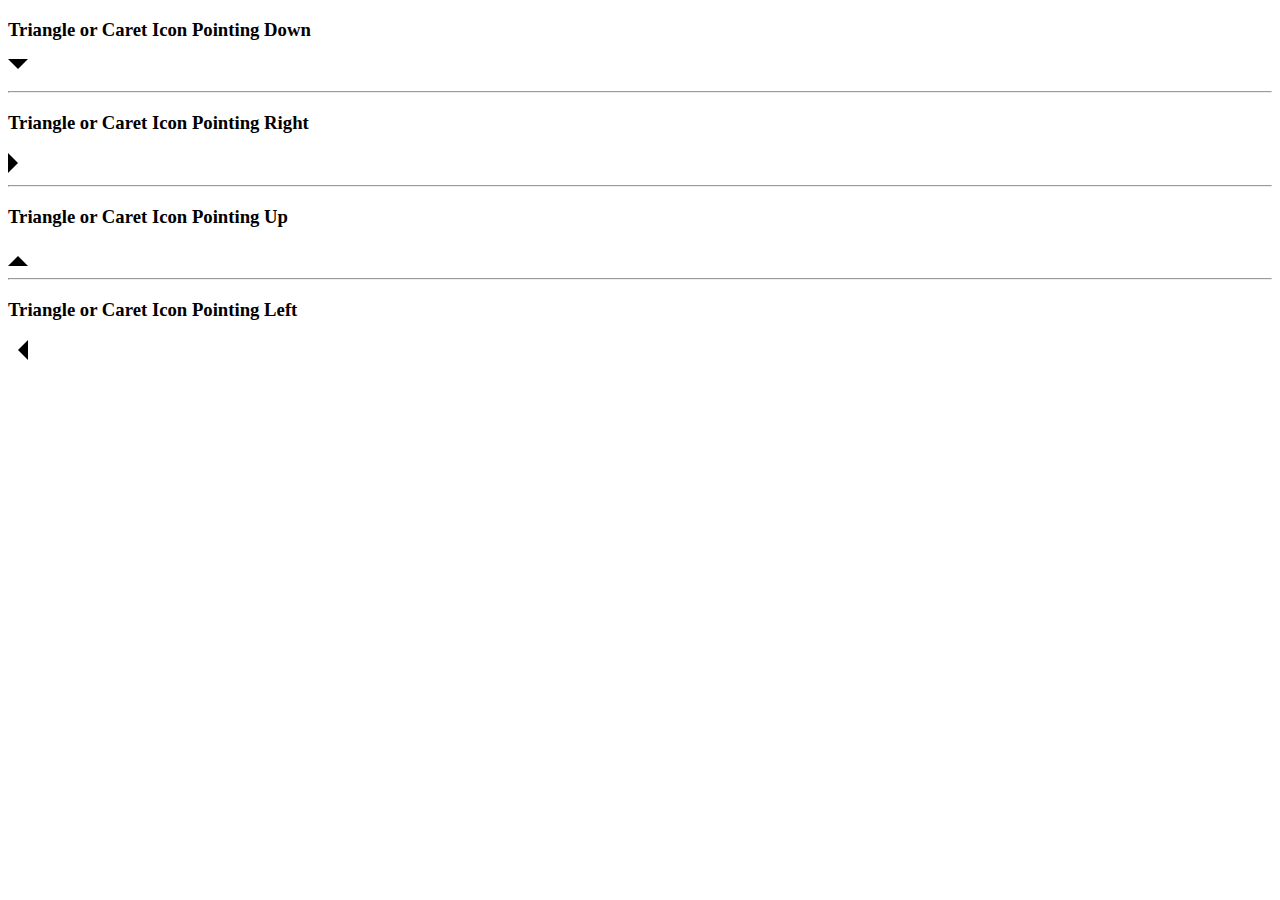
<file: home_page1/test.html>
<!DOCTYPE html>
<html lang="en">
<head>
<meta charset="utf-8">
<title>Making Directional Triangle or Caret Icons with CSS</title>
<style>
.caret {
  width: 0;
  height: 0;
  display: inline-block;
  border: 10px solid transparent;
}
.caret.down {
  border-top-color: black;
}
.caret.right {
  border-left-color: black;
}
.caret.up {
  border-bottom-color: black;
}
.caret.left {
  border-right-color: black;
}
</style>
</head>
<body>
<h3>Triangle or Caret Icon Pointing Down</h3>
<div><span class="caret down"></span></div>
<hr>
<h3>Triangle or Caret Icon Pointing Right</h3>
<div><span class="caret right"></span></div>
<hr>
<h3>Triangle or Caret Icon Pointing Up</h3>
<div><span class="caret up"></span></div>
<hr>
<h3>Triangle or Caret Icon Pointing Left</h3>
<div><span class="caret left"></span></div>
</body>
</html>
</file>
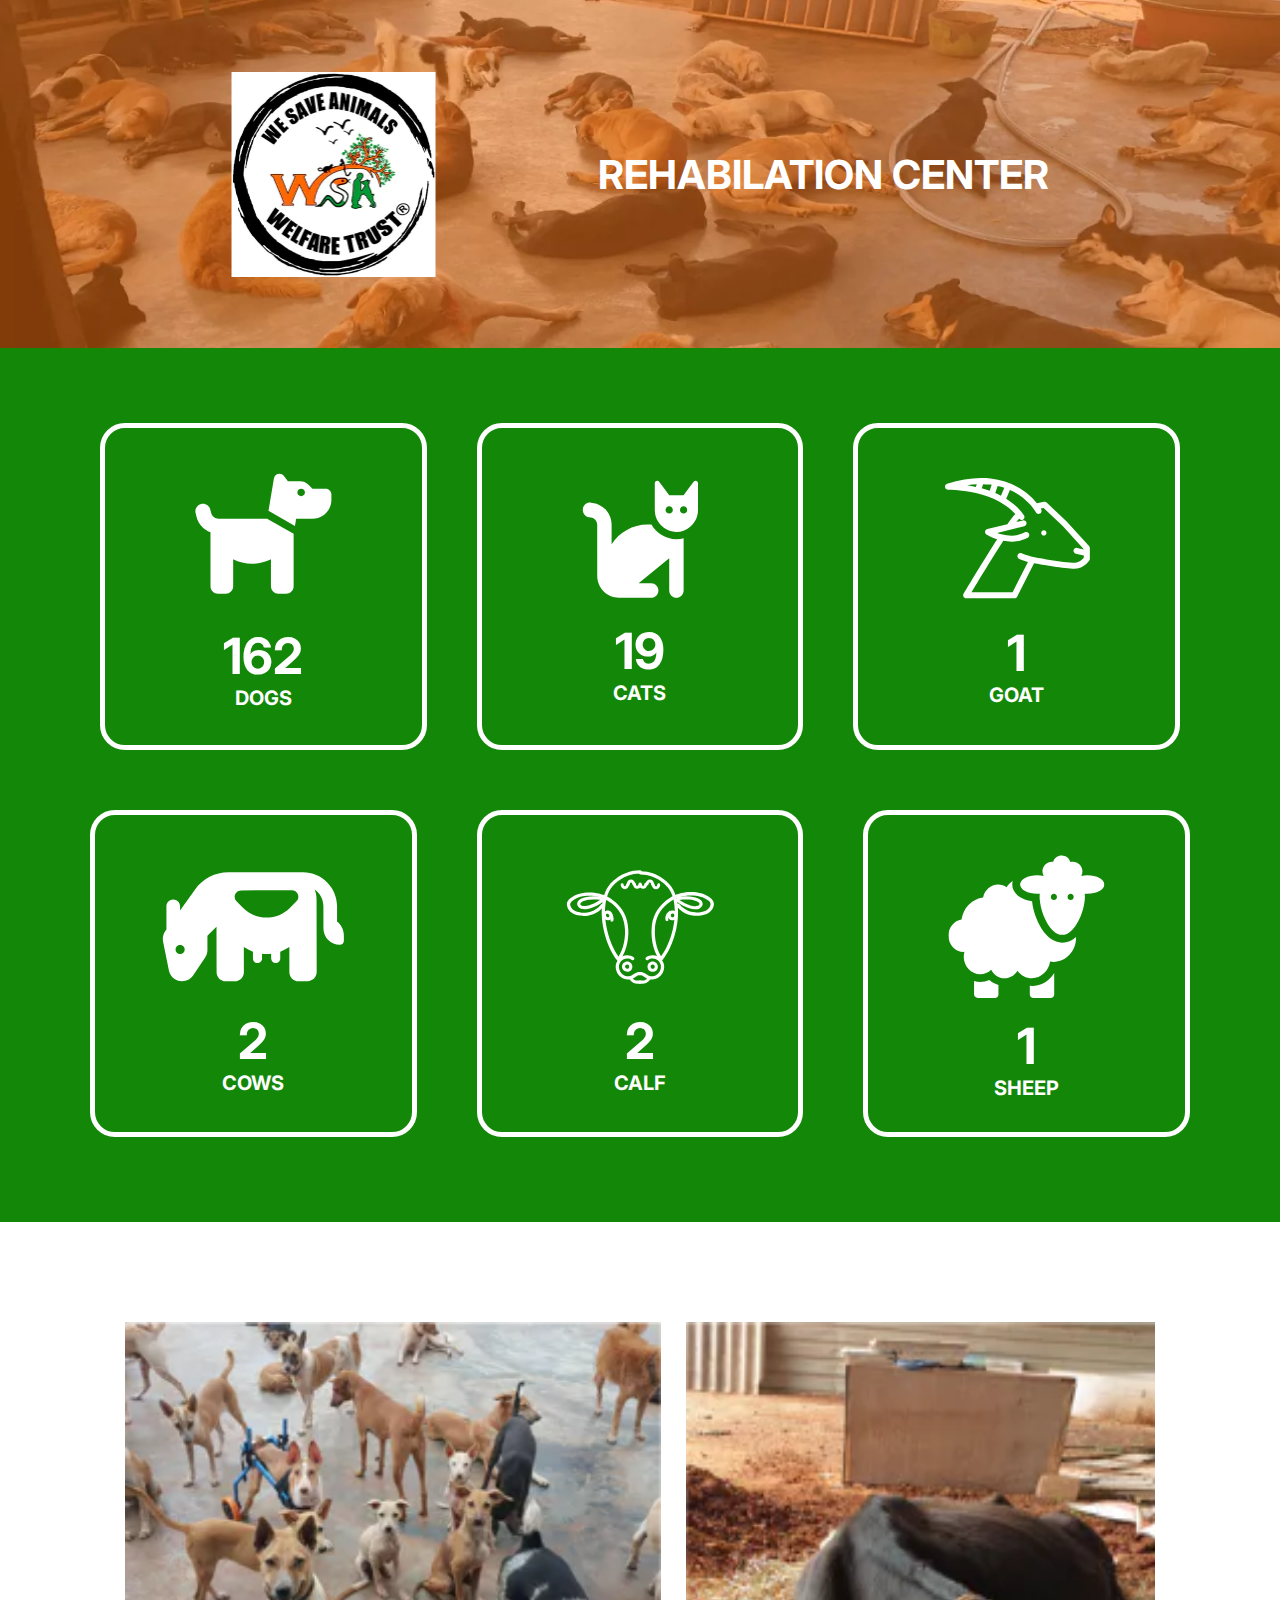
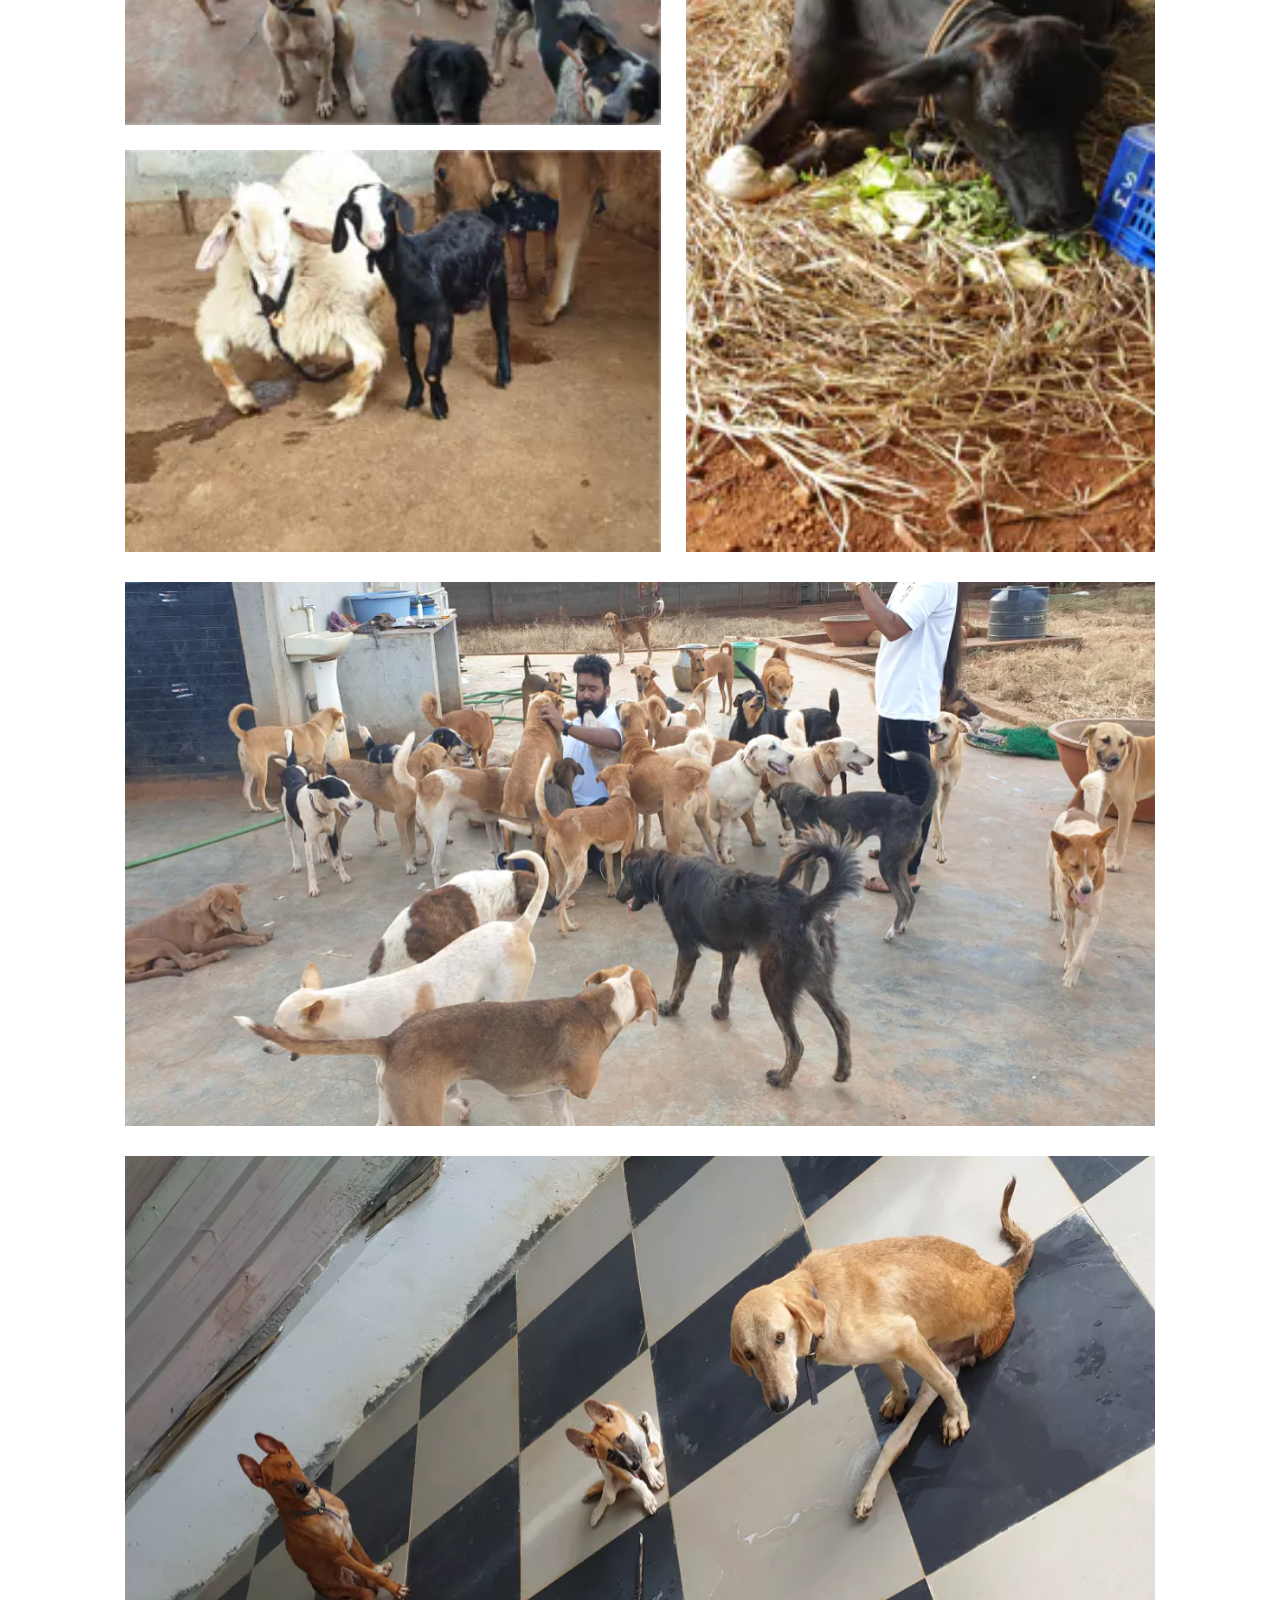
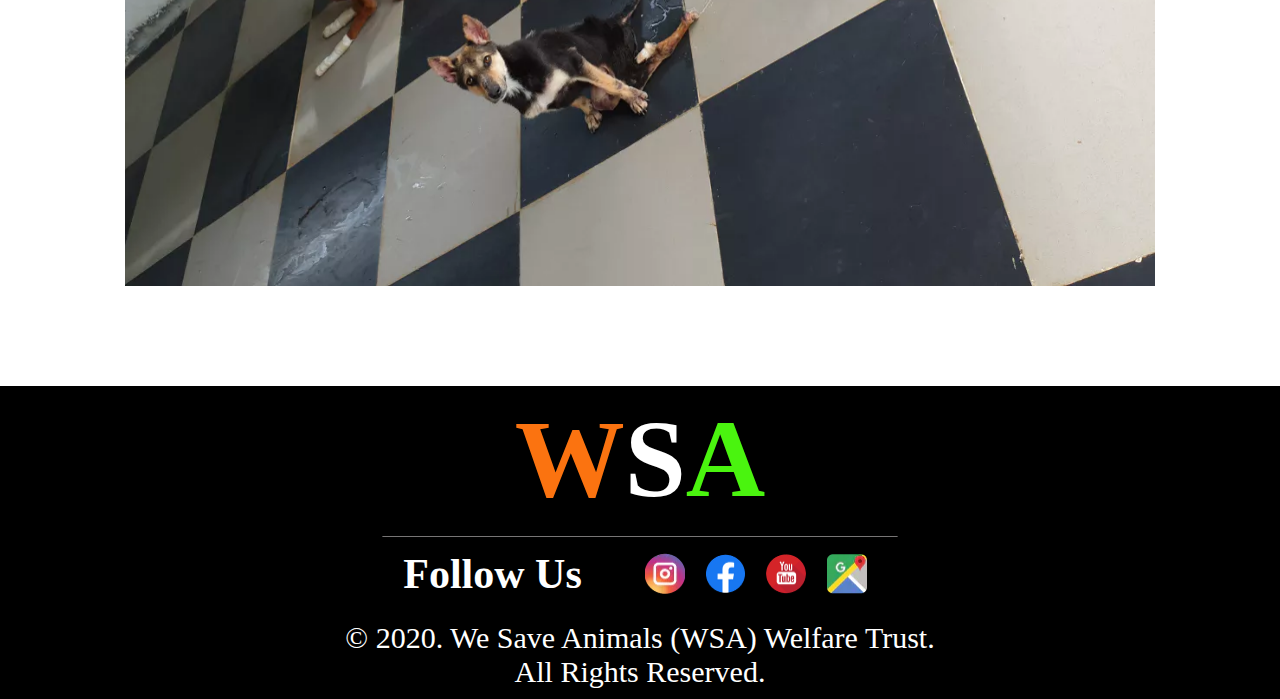
<file: rehabitation/rehabilationcenter.html>
<!DOCTYPE html>
<html lang="english">
  <head>
    <title>exported project</title>
    <meta name="viewport" content="width=device-width, initial-scale=1.0" />
    <meta charset="utf-8" />
    <meta property="twitter:card" content="summary_large_image" />

    <style data-tag="reset-style-sheet">
      html {  line-height: 1.15;}body {  margin: 0;}* {  box-sizing: border-box;  border-width: 0;  border-style: solid;}p,li,ul,pre,div,h1,h2,h3,h4,h5,h6,figure,blockquote,figcaption {  margin: 0;  padding: 0;}button {  background-color: transparent;}button,input,optgroup,select,textarea {  font-family: inherit;  font-size: 100%;  line-height: 1.15;  margin: 0;}button,select {  text-transform: none;}button,[type="button"],[type="reset"],[type="submit"] {  -webkit-appearance: button;}button::-moz-focus-inner,[type="button"]::-moz-focus-inner,[type="reset"]::-moz-focus-inner,[type="submit"]::-moz-focus-inner {  border-style: none;  padding: 0;}button:-moz-focus,[type="button"]:-moz-focus,[type="reset"]:-moz-focus,[type="submit"]:-moz-focus {  outline: 1px dotted ButtonText;}a {  color: inherit;  text-decoration: inherit;}input {  padding: 2px 4px;}img {  display: block;}html { scroll-behavior: smooth  }
    </style>
    <style data-tag="default-style-sheet">
      html {
        font-family: Inter;
        font-size: 16px;
      }

      body {
        font-weight: 400;
        font-style:normal;
        text-decoration: none;
        text-transform: none;
        letter-spacing: normal;
        line-height: 1.15;
        color: var(--dl-color-gray-black);
        background-color: var(--dl-color-gray-white);

      }
    </style>
    <link
      rel="stylesheet"
      href="https://fonts.googleapis.com/css2?family=Inter:wght@100;200;300;400;500;600;700;800;900&amp;display=swap"
      data-tag="font"
    />
    <link rel="stylesheet" href="./style.css" />
  </head>
  <body>
    <div>
      <link href="./rehabilationcenter.css" rel="stylesheet" />

      <div class="rehabilationcenter-container">
        <div class="rehabilationcenter-rehabilationcenter">
          <div class="rehabilationcenter-title">
            <div class="rehabilationcenter-frame60">
              <img
                src="public/playground_assets/image1587472542667logo32442-02pp-300h.png"
                alt="IMAGE1587472542667logo32442"
                class="rehabilationcenter-image1587472542667logo3"
              />
            </div>
            <span class="rehabilationcenter-text">
              <span>REHABILATION CENTER</span>
            </span>
          </div>
          <div class="rehabilationcenter-frame183">
            <div class="rehabilationcenter-frame181">
              <div class="rehabilationcenter-frame31">
                <div class="rehabilationcenter-frame30">
                  <img
                    src="public/playground_assets/frame322443-cc2.svg"
                    alt="Frame322443"
                    class="rehabilationcenter-frame32"
                  />
                  <div class="rehabilationcenter-frame29">
                    <span class="rehabilationcenter-text02">
                      <span>162</span>
                    </span>
                    <span class="rehabilationcenter-text04">
                      <span>DOGS</span>
                    </span>
                  </div>
                </div>
              </div>
              <div class="rehabilationcenter-frame311">
                <div class="rehabilationcenter-frame301">
                  <img
                    src="public/playground_assets/catsolid2443-d53m.svg"
                    alt="catsolid2443"
                    class="rehabilationcenter-catsolid"
                  />
                  <div class="rehabilationcenter-frame291">
                    <span class="rehabilationcenter-text06">
                      <span>19</span>
                    </span>
                    <span class="rehabilationcenter-text08">
                      <span>CATS</span>
                    </span>
                  </div>
                </div>
              </div>
              <div class="rehabilationcenter-frame312">
                <div class="rehabilationcenter-frame302">
                  <div class="rehabilationcenter-animal">
                    <div class="rehabilationcenter-group">
                      <div class="rehabilationcenter-group1">
                        <img
                          src="public/playground_assets/vector2443-ktph.svg"
                          alt="Vector2443"
                          class="rehabilationcenter-vector"
                        />
                      </div>
                    </div>
                    <div class="rehabilationcenter-group2">
                      <div class="rehabilationcenter-group3">
                        <img
                          src="public/playground_assets/vector2443-rzg.svg"
                          alt="Vector2443"
                          class="rehabilationcenter-vector01"
                        />
                      </div>
                    </div>
                  </div>
                  <div class="rehabilationcenter-frame292">
                    <span class="rehabilationcenter-text10">1</span>
                    <span class="rehabilationcenter-text11">
                      <span>GOAT</span>
                    </span>
                  </div>
                </div>
              </div>
            </div>
            <div class="rehabilationcenter-frame182">
              <div class="rehabilationcenter-frame177">
                <div class="rehabilationcenter-frame313">
                  <div class="rehabilationcenter-frame303">
                    <img
                      src="public/playground_assets/cowsolid2442-b19q.svg"
                      alt="cowsolid2442"
                      class="rehabilationcenter-cowsolid"
                    />
                    <div class="rehabilationcenter-frame293">
                      <span class="rehabilationcenter-text13">2</span>
                      <span class="rehabilationcenter-text14">
                        <span>COWS</span>
                      </span>
                    </div>
                  </div>
                </div>
              </div>
              <div class="rehabilationcenter-frame178">
                <div class="rehabilationcenter-frame176">
                  <div class="rehabilationcenter-frame314">
                    <div class="rehabilationcenter-frame304">
                      <div class="rehabilationcenter-ca-fs">
                        <div class="rehabilationcenter-group4">
                          <img
                            src="public/playground_assets/vector2443-m4gr.svg"
                            alt="Vector2443"
                            class="rehabilationcenter-vector02"
                          />
                          <img
                            src="public/playground_assets/vector2443-z4ul.svg"
                            alt="Vector2443"
                            class="rehabilationcenter-vector03"
                          />
                          <img
                            src="public/playground_assets/vector2443-xp5.svg"
                            alt="Vector2443"
                            class="rehabilationcenter-vector04"
                          />
                          <img
                            src="public/playground_assets/vector2443-39z.svg"
                            alt="Vector2443"
                            class="rehabilationcenter-vector05"
                          />
                          <img
                            src="public/playground_assets/vector2443-gvb.svg"
                            alt="Vector2443"
                            class="rehabilationcenter-vector06"
                          />
                          <img
                            src="public/playground_assets/vector2443-2tp8.svg"
                            alt="Vector2443"
                            class="rehabilationcenter-vector07"
                          />
                          <img
                            src="public/playground_assets/vector2443-2ama.svg"
                            alt="Vector2443"
                            class="rehabilationcenter-vector08"
                          />
                          <img
                            src="public/playground_assets/vector2443-vbrv.svg"
                            alt="Vector2443"
                            class="rehabilationcenter-vector09"
                          />
                          <img
                            src="public/playground_assets/vector2443-dqtr.svg"
                            alt="Vector2443"
                            class="rehabilationcenter-vector10"
                          />
                          <img
                            src="public/playground_assets/vector2443-sjxx.svg"
                            alt="Vector2443"
                            class="rehabilationcenter-vector11"
                          />
                          <img
                            src="public/playground_assets/vector2443-t75x.svg"
                            alt="Vector2443"
                            class="rehabilationcenter-vector12"
                          />
                          <img
                            src="public/playground_assets/vector2443-g95f.svg"
                            alt="Vector2443"
                            class="rehabilationcenter-vector13"
                          />
                          <img
                            src="public/playground_assets/vector2443-jbx.svg"
                            alt="Vector2443"
                            class="rehabilationcenter-vector14"
                          />
                          <img
                            src="public/playground_assets/vector2443-04cp.svg"
                            alt="Vector2443"
                            class="rehabilationcenter-vector15"
                          />
                          <img
                            src="public/playground_assets/vector2443-e1k4.svg"
                            alt="Vector2443"
                            class="rehabilationcenter-vector16"
                          />
                          <img
                            src="public/playground_assets/vector2443-rtdh.svg"
                            alt="Vector2443"
                            class="rehabilationcenter-vector17"
                          />
                          <img
                            src="public/playground_assets/vector2443-6qrp.svg"
                            alt="Vector2443"
                            class="rehabilationcenter-vector18"
                          />
                          <img
                            src="public/playground_assets/vector2443-hrjn.svg"
                            alt="Vector2443"
                            class="rehabilationcenter-vector19"
                          />
                          <img
                            src="public/playground_assets/vector2443-wnvg.svg"
                            alt="Vector2443"
                            class="rehabilationcenter-vector20"
                          />
                          <img
                            src="public/playground_assets/vector2443-nwrc.svg"
                            alt="Vector2443"
                            class="rehabilationcenter-vector21"
                          />
                          <img
                            src="public/playground_assets/vector2443-ebqe.svg"
                            alt="Vector2443"
                            class="rehabilationcenter-vector22"
                          />
                          <img
                            src="public/playground_assets/vector2443-s93l.svg"
                            alt="Vector2443"
                            class="rehabilationcenter-vector23"
                          />
                        </div>
                      </div>
                      <div class="rehabilationcenter-frame294">
                        <span class="rehabilationcenter-text16">2</span>
                        <span class="rehabilationcenter-text17">
                          <span>CALF</span>
                        </span>
                      </div>
                    </div>
                  </div>
                </div>
              </div>
              <div class="rehabilationcenter-frame315">
                <div class="rehabilationcenter-frame305">
                  <img
                    src="public/playground_assets/lamb2443-1wo.svg"
                    alt="lamb2443"
                    class="rehabilationcenter-lamb"
                  />
                  <div class="rehabilationcenter-frame295">
                    <span class="rehabilationcenter-text19">1</span>
                    <span class="rehabilationcenter-text20">
                      <span>SHEEP</span>
                    </span>
                  </div>
                </div>
              </div>
            </div>
          </div>
          <div class="rehabilationcenter-photogallery">
            <div class="rehabilationcenter-frame180">
              <div class="rehabilationcenter-frame179">
                <img
                  src="public/playground_assets/image1587454467255picture212442-gzug-200h.png"
                  alt="IMAGE1587454467255Picture212442"
                  class="rehabilationcenter-image158745446725-picture21"
                />
                <img
                  src="public/playground_assets/sheepgoat12442-e89o-200h.png"
                  alt="sheepgoat12442"
                  class="rehabilationcenter-sheepgoat1"
                />
              </div>
              <img
                src="public/playground_assets/rescuecalf12442-axar-200w.png"
                alt="rescuecalf12442"
                class="rehabilationcenter-rescuecalf1"
              />
            </div>
            <img
              src="public/playground_assets/doggrp212442-4e6-600h.png"
              alt="doggrp212442"
              class="rehabilationcenter-doggrp21"
            />
            <img
              src="public/playground_assets/dogsgrp312442-6xkd-800h.png"
              alt="dogsgrp312442"
              class="rehabilationcenter-dogsgrp31"
            />
          </div>
          <div class="rehabilationcenter-bottom">
            <div class="rehabilationcenter-frame127">
              <span class="rehabilationcenter-text22">W</span>
              <span class="rehabilationcenter-text23">S</span>
              <span class="rehabilationcenter-text24">A</span>
            </div>
            <img
              src="public/playground_assets/line22137-ycr.svg"
              alt="Line22137"
              class="rehabilationcenter-line2"
            />
            <div class="rehabilationcenter-frame130">
              <div class="rehabilationcenter-frame129">
                <span class="rehabilationcenter-text25">
                  <span>Follow Us</span>
                </span>
              </div>
              <div class="rehabilationcenter-frame128">
                <img
                  src="public/playground_assets/instagrambutton2137-acpu-200w.png"
                  alt="Instagrambutton2137"
                  class="rehabilationcenter-instagrambutton"
                />
                <img
                  src="public/playground_assets/facebooklogo2019button2137-mp2a-200h.png"
                  alt="Facebooklogo2019button2137"
                  class="rehabilationcenter-facebooklogo2019button"
                />
                <img
                  src="public/playground_assets/youtubebutton2137-cwi-200h.png"
                  alt="Youtubebutton2137"
                  class="rehabilationcenter-youtubebutton"
                />
                <img
                  src="public/playground_assets/googlebutton2137-njp-200w.png"
                  alt="googlebutton2137"
                  class="rehabilationcenter-googlebutton"
                />
              </div>
            </div>
            <div class="rehabilationcenter-frame131">
              <span class="rehabilationcenter-text27">
                <span>
                  <span>© 2020. We Save Animals (WSA) Welfare Trust.</span>
                  <br />
                  <span>All Rights Reserved.</span>
                </span>
              </span>
            </div>
          </div>
        </div>
      </div>
    </div>
  </body>
</html>
</file>
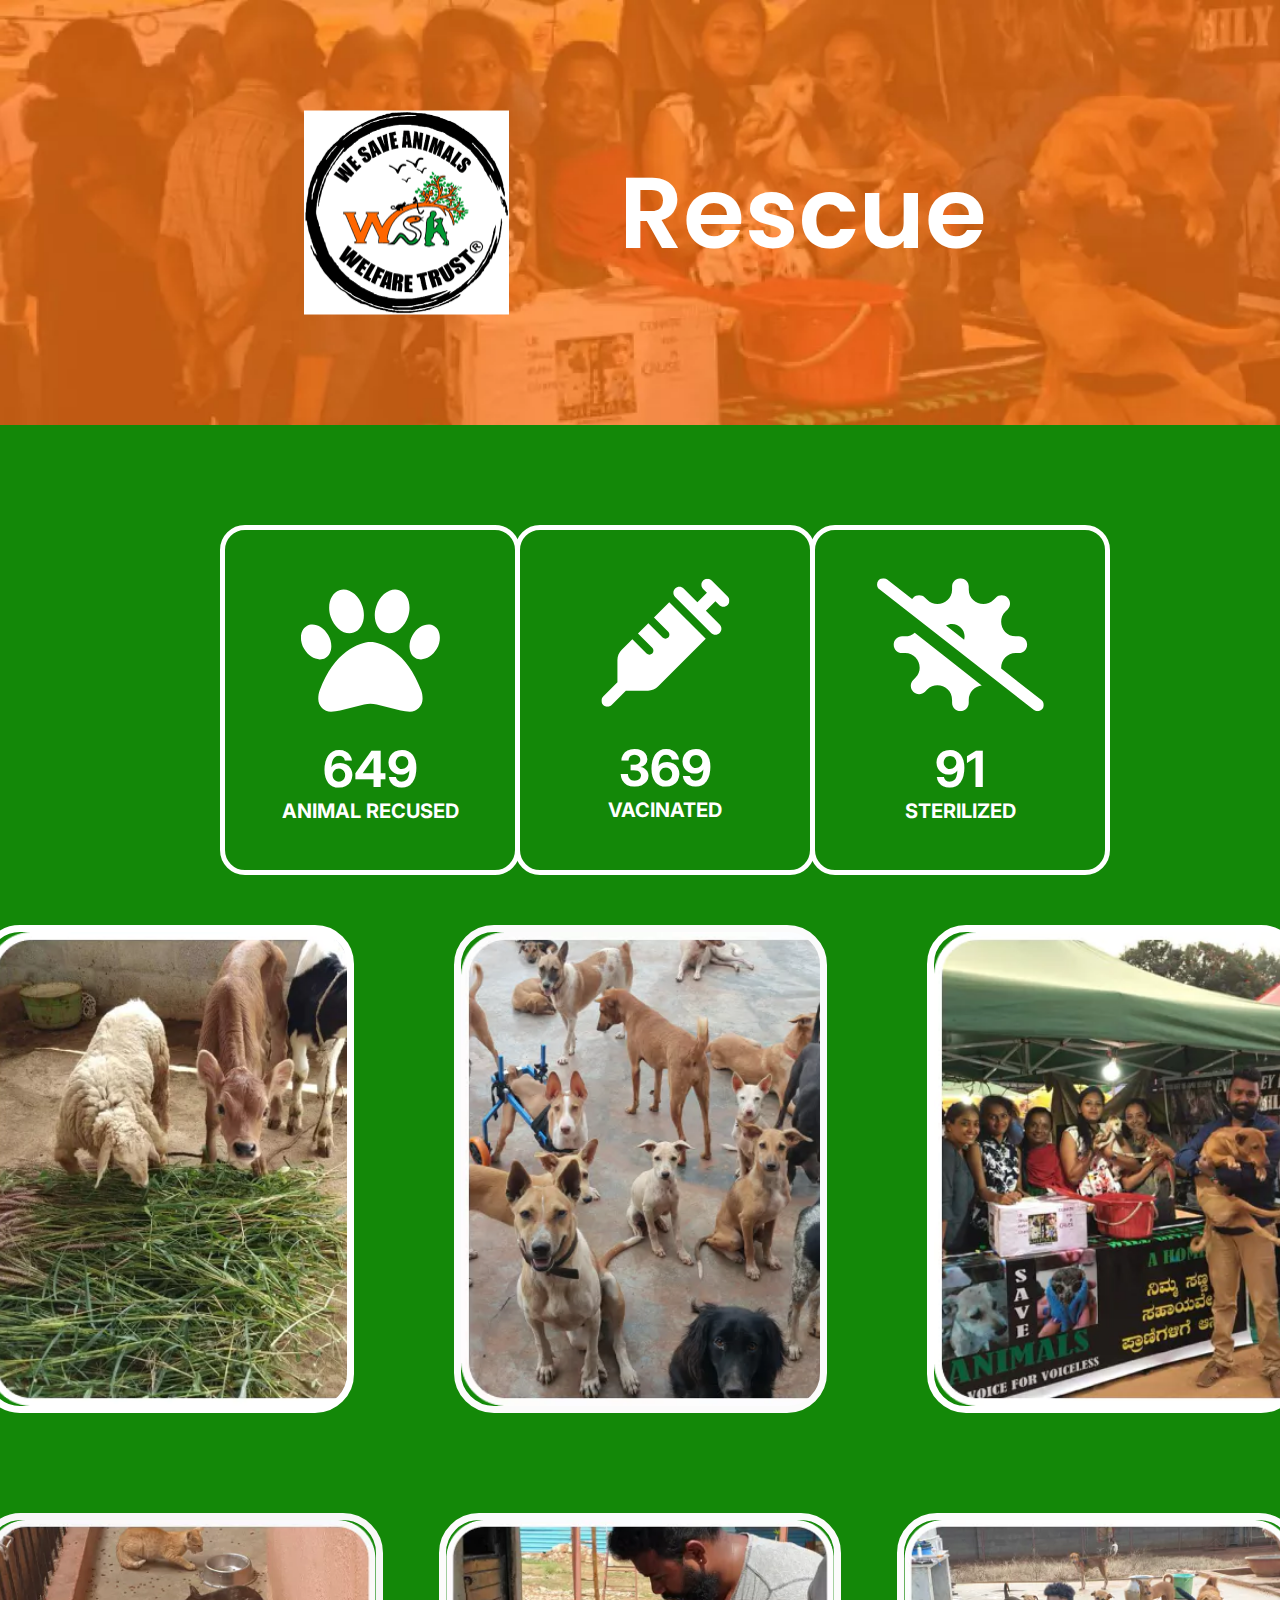
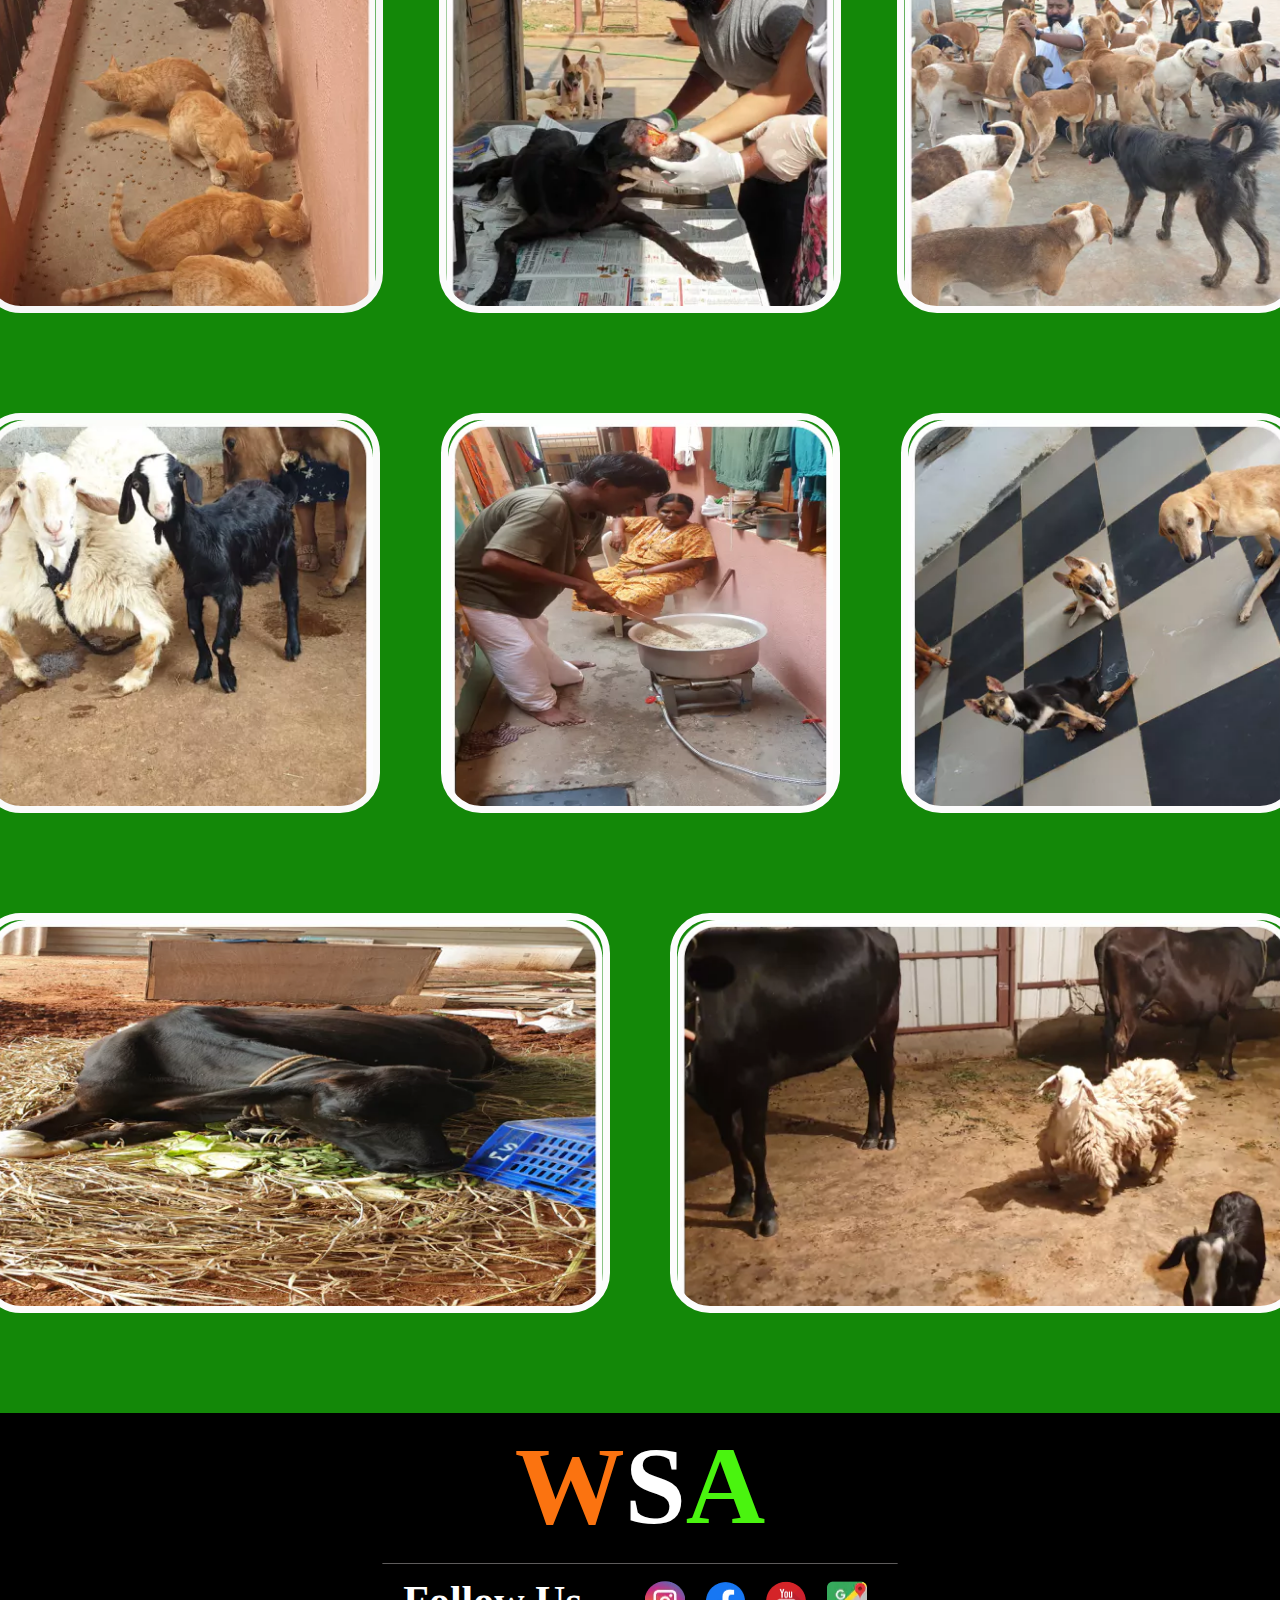
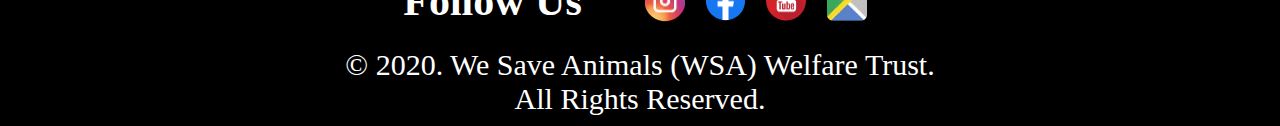
<file: rescue/resuegallery.html>
<!DOCTYPE html>
<html lang="english">
  <head>
    <title>exported project</title>
    <meta name="viewport" content="width=device-width, initial-scale=1.0" />
    <meta charset="utf-8" />
    <meta property="twitter:card" content="summary_large_image" />

    <style data-tag="reset-style-sheet">
      html {  line-height: 1.15;}body {  margin: 0;}* {  box-sizing: border-box;  border-width: 0;  border-style: solid;}p,li,ul,pre,div,h1,h2,h3,h4,h5,h6,figure,blockquote,figcaption {  margin: 0;  padding: 0;}button {  background-color: transparent;}button,input,optgroup,select,textarea {  font-family: inherit;  font-size: 100%;  line-height: 1.15;  margin: 0;}button,select {  text-transform: none;}button,[type="button"],[type="reset"],[type="submit"] {  -webkit-appearance: button;}button::-moz-focus-inner,[type="button"]::-moz-focus-inner,[type="reset"]::-moz-focus-inner,[type="submit"]::-moz-focus-inner {  border-style: none;  padding: 0;}button:-moz-focus,[type="button"]:-moz-focus,[type="reset"]:-moz-focus,[type="submit"]:-moz-focus {  outline: 1px dotted ButtonText;}a {  color: inherit;  text-decoration: inherit;}input {  padding: 2px 4px;}img {  display: block;}html { scroll-behavior: smooth  }
    </style>
    <style data-tag="default-style-sheet">
      html {
        font-family: Inter;
        font-size: 16px;
      }

      body {
        font-weight: 400;
        font-style:normal;
        text-decoration: none;
        text-transform: none;
        letter-spacing: normal;
        line-height: 1.15;
        color: var(--dl-color-gray-black);
        background-color: var(--dl-color-gray-white);

      }
    </style>
    <link
      rel="stylesheet"
      href="https://fonts.googleapis.com/css2?family=Inter:wght@100;200;300;400;500;600;700;800;900&amp;display=swap"
      data-tag="font"
    />
    <link
      rel="stylesheet"
      href="https://fonts.googleapis.com/css2?family=Poppins:ital,wght@0,100;0,200;0,300;0,400;0,500;0,600;0,700;0,800;0,900;1,100;1,200;1,300;1,400;1,500;1,600;1,700;1,800;1,900&amp;display=swap"
      data-tag="font"
    />
    <link rel="stylesheet" href="./style.css" />
  </head>
  <body>
    <div>
      <link href="./resuegallery.css" rel="stylesheet" />

      <div class="resuegallery-container">
        <div class="resuegallery-resuegallery">
          <div class="resuegallery-resuetitle">
            <div class="resuegallery-frame187">
              <img
                src="public/playground_assets/image1587472542667logo32702-eccr-300w.png"
                alt="IMAGE1587472542667logo32702"
                class="resuegallery-image1587472542667logo3"
              />
            </div>
            <span class="resuegallery-text"><span>Rescue</span></span>
          </div>
          <div class="resuegallery-group3">
            <div class="resuegallery-vacinated">
              <div class="resuegallery-frame31">
                <div class="resuegallery-frame30">
                  <img
                    src="public/playground_assets/syringesolid1403-wnlo.svg"
                    alt="syringesolid1403"
                    class="resuegallery-syringesolid"
                  />
                  <div class="resuegallery-frame29">
                    <span class="resuegallery-text02"><span>369</span></span>
                    <span class="resuegallery-text04">
                      <span>VACINATED</span>
                    </span>
                  </div>
                </div>
              </div>
            </div>
            <div class="resuegallery-strilied">
              <div class="resuegallery-frame311">
                <div class="resuegallery-frame301">
                  <div class="resuegallery-frame291">
                    <div class="resuegallery-frame36">
                      <img
                        src="public/playground_assets/virusslashsolid11403-y8v.svg"
                        alt="virusslashsolid11403"
                        class="resuegallery-virusslashsolid1"
                      />
                      <div class="resuegallery-frame34">
                        <span class="resuegallery-text06"><span>91</span></span>
                        <span class="resuegallery-text08">
                          <span>STERILIZED</span>
                        </span>
                      </div>
                    </div>
                  </div>
                </div>
              </div>
            </div>
            <div class="resuegallery-recuded">
              <div class="resuegallery-frame312">
                <div class="resuegallery-frame302">
                  <img
                    src="public/playground_assets/pawsolid11403-7lzj.svg"
                    alt="pawsolid11403"
                    class="resuegallery-pawsolid1"
                  />
                  <div class="resuegallery-frame292">
                    <span class="resuegallery-text10"><span>649</span></span>
                    <span class="resuegallery-text12">
                      <span>ANIMAL RECUSED</span>
                    </span>
                  </div>
                </div>
              </div>
            </div>
          </div>
          <div class="resuegallery-allresue">
            <div class="resuegallery-row1">
              <div class="resuegallery-frame1"></div>
              <div class="resuegallery-frame2"></div>
              <div class="resuegallery-frame3"></div>
            </div>
            <div class="resuegallery-row2">
              <div class="resuegallery-frame4"></div>
              <div class="resuegallery-frame5"></div>
              <div class="resuegallery-frame7"></div>
            </div>
            <div class="resuegallery-row3">
              <div class="resuegallery-frame6"></div>
              <div class="resuegallery-frame8"></div>
              <div class="resuegallery-frame11"></div>
            </div>
            <div class="resuegallery-row4">
              <div class="resuegallery-frame9"></div>
              <div class="resuegallery-frame10"></div>
            </div>
          </div>
          <div class="resuegallery-frame143">
            <div class="resuegallery-frame127">
              <span class="resuegallery-text14">W</span>
              <span class="resuegallery-text15">S</span>
              <span class="resuegallery-text16">A</span>
            </div>
            <img
              src="public/playground_assets/line22702-c244.svg"
              alt="Line22702"
              class="resuegallery-line2"
            />
            <div class="resuegallery-frame130">
              <div class="resuegallery-frame129">
                <span class="resuegallery-text17"><span>Follow Us</span></span>
              </div>
              <div class="resuegallery-frame128">
                <img
                  src="public/playground_assets/instagrambutton2702-agio-200w.png"
                  alt="Instagrambutton2702"
                  class="resuegallery-instagrambutton"
                />
                <img
                  src="public/playground_assets/facebooklogo2019button2702-usz-200h.png"
                  alt="Facebooklogo2019button2702"
                  class="resuegallery-facebooklogo2019button"
                />
                <img
                  src="public/playground_assets/youtubebutton2702-hgoa-200h.png"
                  alt="Youtubebutton2702"
                  class="resuegallery-youtubebutton"
                />
                <img
                  src="public/playground_assets/googlebutton2702-iarm-200w.png"
                  alt="googlebutton2702"
                  class="resuegallery-googlebutton"
                />
              </div>
            </div>
            <div class="resuegallery-frame131">
              <span class="resuegallery-text19">
                <span>
                  <span>© 2020. We Save Animals (WSA) Welfare Trust.</span>
                  <br />
                  <span>All Rights Reserved.</span>
                </span>
              </span>
            </div>
          </div>
        </div>
      </div>
    </div>
  </body>
</html>
</file>
<file: home_page1/style.css>
:root {
  --dl-color-gray-500: #595959;
  --dl-color-gray-700: #999999;
  --dl-color-gray-900: #D9D9D9;
  --dl-size-size-large: 144px;
  --dl-size-size-small: 48px;
  --dl-color-danger-300: #A22020;
  --dl-color-danger-500: #BF2626;
  --dl-color-danger-700: #E14747;
  --dl-color-default-bg: rgba(242, 132, 31, 1);
  --dl-color-gray-black: #000000;
  --dl-color-gray-white: #FFFFFF;
  --dl-size-size-medium: 96px;
  --dl-size-size-xlarge: 192px;
  --dl-size-size-xsmall: 16px;
  --dl-space-space-unit: 16px;
  --dl-color-primary-100: #003EB3;
  --dl-color-primary-300: #0074F0;
  --dl-color-primary-500: #14A9FF;
  --dl-color-primary-700: #85DCFF;
  --dl-color-success-300: #199033;
  --dl-color-success-500: #32A94C;
  --dl-color-success-700: #4CC366;
  --dl-size-size-xxlarge: 288px;
  --dl-size-size-maxwidth: 1400px;
  --dl-radius-radius-round: 50%;
  --dl-space-space-halfunit: 8px;
  --dl-space-space-sixunits: 96px;
  --dl-space-space-twounits: 32px;
  --dl-radius-radius-radius2: 2px;
  --dl-radius-radius-radius4: 4px;
  --dl-radius-radius-radius8: 8px;
  --dl-space-space-fiveunits: 80px;
  --dl-space-space-fourunits: 64px;
  --dl-color-default-tricolor: rgba(19, 136, 8, 1);
  --dl-space-space-threeunits: 48px;
  --dl-space-space-oneandhalfunits: 24px;
}
.button {
  color: var(--dl-color-gray-black);
  display: inline-block;
  padding: 0.5rem 1rem;
  border-color: var(--dl-color-gray-black);
  border-width: 1px;
  border-radius: 4px;
  background-color: var(--dl-color-gray-white);
}
.input {
  color: var(--dl-color-gray-black);
  cursor: auto;
  padding: 0.5rem 1rem;
  border-color: var(--dl-color-gray-black);
  border-width: 1px;
  border-radius: 4px;
  background-color: var(--dl-color-gray-white);
}
.textarea {
  color: var(--dl-color-gray-black);
  cursor: auto;
  padding: 0.5rem;
  border-color: var(--dl-color-gray-black);
  border-width: 1px;
  border-radius: 4px;
  background-color: var(--dl-color-gray-white);
}
.list {
  width: 100%;
  margin: 1em 0px 1em 0px;
  display: block;
  padding: 0px 0px 0px 1.5rem;
  list-style-type: none;
  list-style-position: outside;
}
.list-item {
  display: list-item;
}
.teleport-show {
  display: flex !important;
  transform: none !important;
}
.Content {
  font-size: 16px;
  font-family: Inter;
  font-weight: 400;
  line-height: 1.15;
  text-transform: none;
  text-decoration: none;
}
.Heading {
  font-size: 32px;
  font-family: Inter;
  font-weight: 700;
  line-height: 1.15;
  text-transform: none;
  text-decoration: none;
}
</file>
<file: home_page1/homepageready.css>
.homepageready-frame117:hover .service_menu {
  left:0%;
  top:15%;
  display: block;
  position: relative;
}
.homepageready-frame116:hover .gallery_menu {
  left:0%;
  top:15%;
  display: block;
  position: relative;
}
.homepageready-frame117:hover + .homepageready-iconsax-lineararrowup21{
  visibility: hidden;
  display: none;
} 

.service_menu span {
  display: block;
  margin: 20px;
  box-align:left;
  list-style: none;
  color: wheat; 
}
.gallery_menu span {
  display: block;
  margin: 20px;
  box-align:left;
  list-style: none;
  color: wheat; 
}
.homepageready-container {
  width: 100%;
  display: flex;
  overflow: auto;
  min-height: 100vh;
  align-items: center;
  flex-direction: column;
}
.homepageready-homepageready {
  width: 100%;
  height: auto;
  display: flex;
  align-items: center;
  flex-shrink: 0;
  flex-direction: column;
}
.navbar {
  width: 100%;
  height: 11%;
  gap: 30px;
  z-index: 10;
  display: flex;
  padding: 20px 10px;
  align-self: stretch;
  align-items: flex-start;
  flex-shrink: 0;
  justify-content: right;
  background-color: rgba(0, 0, 0, 1);
  position: fixed;
}
.navbar a:hover .homepageready-frame114 {
  background-color:rgb(255, 255, 255);
}
.homepageready-frame114 {
  gap: 10px;
  display: flex;
  padding: 10px 25px;
  align-items: center;
  border-radius: 25px;
  justify-content: center;
  background-color: rgba(255, 255, 255, 1);
}
.homepageready-text {
  color: rgba(0, 0, 0, 1);
  height: auto;
  font-size: 18px;
  font-style: Bold;
  text-align: left;
  font-family: Inter;
  font-weight: 700;
  line-height: normal;
  font-stretch: normal;
  text-decoration: none;
}
.homepageready-frame115 {
  gap: 10px;
  display: flex;
  padding: 10px 25px;
  align-items: flex-start;
  border-radius: 25px;
  background-color: rgba(109, 109, 109, 1);
}
.homepageready-frame115:hover, 
.homepageready-frame116:hover, 
.homepageready-frame117:hover, 
.homepageready-frame119:hover, 
.homepageready-frame118:hover{
  transition: all 1s;
  background-color:rgba(19, 136, 8, 1);
}
.navbar a:hover .homepageready-text02,a:hover .homepageready-text04,
a:hover .homepageready-text06,a:hover .homepageready-text08,a:hover .homepageready-text10 {
  color:black;
  transition: 1ms;
}

.homepageready-text02 {
  color: rgba(255, 255, 255, 1);
  height: auto;
  font-size: 18px;
  font-style: Bold;
  text-align: left;
  font-family: Inter;
  font-weight: 700;
  line-height: normal;
  font-stretch: normal;
  text-decoration: none;
}
.homepageready-iconsax-lineararrowup2 {
  width: 24px;
  height: 23px;
}
.homepageready-frame117 {
  gap: 10px;
  display:flex;
  padding: 10px 25px;
  align-items: flex-start;
  border-radius: 25px;
  background-color: rgba(109, 109, 109, 1);
}
.service_menu
{
display:none;
}
.gallery_menu
{
display:none;
}
.homepageready-frame117:hover .service_menu{
  display: block;
}
.homepageready-frame116:hover .gallery_menu{
  display: block;
}


.homepageready-text04 {
  color: rgba(255, 255, 255, 1);
  height: auto;
  font-size: 18px;
  font-style: Bold;
  text-align: left;
  font-family: Inter;
  font-weight: 700;
  line-height: normal;
  font-stretch: normal;
  text-decoration: none;
  position:relative;
  margin: 0%;
}
.homepageready-iconsax-lineararrowup21 {
  width: 24px;
  height: 23px;
  transform: rotate(180deg);
}


.homepageready-frame116 {
  gap: 10px;
  display: flex;
  padding: 10px 25px;
  align-items: flex-start;
  border-radius: 25px;
  background-color: rgba(109, 109, 109, 1);
}
.homepageready-text06 {
  color: rgba(255, 255, 255, 1);
  height: auto;
  font-size: 18px;
  font-style: Bold;
  text-align: left;
  font-family: Inter;
  font-weight: 700;
  line-height: normal;
  font-stretch: normal;
  position: relative;
  margin: 0%;
  text-decoration: none;
}
.homepageready-frame119 {
  gap: 10px;
  display: flex;
  padding: 10px 25px;
  align-items: flex-start;
  border-radius: 25px;
  background-color: rgba(109, 109, 109, 1);
}
.homepageready-text08 {
  color: rgba(255, 255, 255, 1);
  height: auto;
  font-size: 18px;
  font-style: Bold;
  text-align: left;
  font-family: Inter;
  font-weight: 700;
  line-height: normal;
  font-stretch: normal;
  text-decoration: none;
}
.homepageready-frame118 {
  gap: 10px;
  display: flex;
  padding: 10px 25px;
  align-items: flex-start;
  border-radius: 25px;
  background-color: rgba(109, 109, 109, 1);
}
.homepageready-text10 {
  color: rgba(255, 255, 255, 1);
  height: auto;
  font-size: 18px;
  font-style: Bold;
  text-align: left;
  font-family: Inter;
  font-weight: 700;
  line-height: normal;
  font-stretch: normal;
  text-decoration: none;
}
.homepageready-iconsax-lineararrowup22 {
  width: 24px;
  height: 23px;
  transform: rotate(180deg);
}
.homepageready-frame72 {
  gap: 30px;
  margin-top: 80px;
  height: 574px;
  display: flex;
  padding: 25px 125px;
  align-self: stretch;
  align-items: flex-start;
  flex-shrink: 0;
  flex-direction: column;
  background-size: cover;
  justify-content: center;
  background-image: url("public/playground_assets/6bad0a35-ddae-4b75-a7e6-2404209a77d0-nmu9-600h.undefined");
}
.homepageready-image1587472542667logo1 {
  width: 149px;
  height: 135px;
}
.homepageready-text12 {
  gap: 7px;
  display: flex;
  align-items: flex-start;
  flex-direction: column;
}
.homepageready-text13 {
  color: rgba(255, 255, 255, 1);
  width: 832px;
  height: auto;
  font-size: 64px;
  font-style: Bold;
  text-align: left;
  font-family: Times New Roman;
  font-weight: 700;
  line-height: normal;
  font-stretch: normal;
  text-decoration: none;
}
.homepageready-text15 {
  color: rgba(255, 255, 255, 1);
  width: 625px;
  height: auto;
  font-size: 64px;
  font-style: Bold;
  text-align: left;
  font-family: Times New Roman;
  font-weight: 700;
  line-height: normal;
  font-stretch: normal;
  text-decoration: none;
}
.homepageready-text17 {
  color: rgba(255, 255, 255, 1);
  width: 811px;
  height: auto;
  font-size: 24px;
  font-style: Regular;
  text-align: left;
  font-family: Poppins;
  font-weight: 400;
  line-height: normal;
  font-stretch: normal;
  text-decoration: none;
}
.homepageready-btnbutton {
  gap: 10px;
  display: flex;
  padding: 13px 8px;
  align-items: flex-start;
  border-color: rgba(255, 255, 255, 1);
  border-style: solid;
  border-width: 3px;
  border-radius: 100px;
  background-color: rgba(255, 139, 4, 1);
}
.homepageready-text19 {
  color: rgba(255, 255, 255, 1);
  height: auto;
  font-size: 24px;
  font-style: SemiBold;
  text-align: center;
  font-family: Poppins;
  font-weight: 600;
  line-height: normal;
  font-stretch: normal;
  text-decoration: none;
}
.homepageready-whatwedo {
  gap: 10px;
  display: flex;
  padding: 97px 91px;
  align-self: stretch;
  align-items: center;
  flex-direction: column;
  justify-content: center;
  background-color: rgba(19, 136, 8, 1);
}
.homepageready-frame71 {
  gap: 70px;
  display: flex;
  align-items: center;
  justify-content: center;
}
.homepageready-image158745551636-picture51 {
  width: 673px;
  height: 498px;
}
.homepageready-whatwedo1 {
  gap: 26px;
  display: flex;
  align-items: center;
  flex-direction: column;
}
.homepageready-txt {
  width: 489px;
  height: 383px;
  display: flex;
  position: relative;
  align-items: flex-start;
  flex-shrink: 1;
}
.homepageready-text21 {
  left: 74px;
  color: rgba(255, 255, 255, 1);
  width: 341px;
  height: auto;
  position: absolute;
  font-size: 50px;
  font-style: Bold;
  text-align: center;
  font-family: Inter;
  font-weight: 700;
  line-height: normal;
  font-stretch: normal;
  text-decoration: none;
}
.homepageready-text23 {
  top: 75px;
  color: rgba(255, 255, 255, 1);
  width: 489px;
  height: auto;
  position: absolute;
  font-size: 18px;
  font-style: Bold;
  text-align: left;
  font-family: Inter;
  font-weight: 700;
  line-height: normal;
  font-stretch: normal;
  text-decoration: none;
}
.homepageready-btnbutton1 {
  gap: 10px;
  display: flex;
  padding: 16px 22px;
  align-items: flex-start;
  border-color: rgba(255, 255, 255, 1);
  border-style: solid;
  border-width: 2px;
  border-radius: 30px;
  background-color: rgba(252, 115, 17, 1);
}
.homepageready-text25 {
  color: rgba(255, 255, 255, 1);
  height: auto;
  font-size: 25px;
  font-style: Bold;
  text-align: center;
  font-family: Inter;
  font-weight: 700;
  line-height: normal;
  font-stretch: normal;
  text-decoration: none;
}
.homepageready-donate {
  gap: 47px;
  display: flex;
  padding: 133px 147px;
  align-self: stretch;
  align-items: center;
  flex-shrink: 0;
  background-size: cover;
  justify-content: center;
  background-image: url("public/playground_assets/2f44f402-6be4-4d49-ba3f-a38f36c0a7b1-1wn-1500w.undefined");
}
.homepageready-frame146 {
  height: 427px;
  display: flex;
  align-self: stretch;
  align-items: center;
  flex-shrink: 0;
  flex-direction: column;
  justify-content: center;
  background-color: rgba(67, 65, 167, 0.7099999785423279);
}
.homepageready-frame147 {
  gap: 30px;
  display: flex;
  align-items: center;
  flex-direction: column;
  justify-content: center;
}
.homepageready-frame145 {
  gap: 20px;
  display: flex;
  align-items: center;
  flex-direction: column;
  justify-content: center;
}
.homepageready-frame144 {
  width: 126px;
  height: 126px;
}
.homepageready-frame44 {
  gap: 14px;
  display: flex;
  align-items: center;
  flex-direction: column;
}
.homepageready-text27 {
  color: rgba(255, 255, 255, 1);
  height: auto;
  font-size: 20px;
  font-style: Bold;
  text-align: center;
  font-family: Inter;
  font-weight: 700;
  line-height: normal;
  font-stretch: normal;
  text-decoration: none;
}
.homepageready-text29 {
  color: rgba(255, 255, 255, 1);
  width: 264px;
  height: auto;
  font-size: 18px;
  font-style: Bold;
  text-align: center;
  font-family: Inter;
  font-weight: 700;
  line-height: normal;
  font-stretch: normal;
  text-decoration: none;
}
.homepageready-frame149 {
  height: 427px;
  display: flex;
  align-self: stretch;
  align-items: center;
  flex-shrink: 0;
  flex-direction: column;
  justify-content: center;
  background-color: rgba(47, 158, 58, 0.6800000071525574);
}
.homepageready-frame150 {
  gap: 30px;
  display: flex;
  align-items: center;
  flex-direction: column;
  justify-content: center;
}
.homepageready-frame148 {
  gap: 20px;
  display: flex;
  align-items: center;
  flex-direction: column;
  justify-content: center;
}
.homepageready-calendar {
  width: 126px;
  height: 126px;
}
.homepageready-frame441 {
  gap: 14px;
  display: flex;
  align-items: center;
  flex-direction: column;
}
.homepageready-text31 {
  color: rgba(255, 255, 255, 1);
  height: auto;
  font-size: 20px;
  font-style: Bold;
  text-align: center;
  font-family: Inter;
  font-weight: 700;
  line-height: normal;
  font-stretch: normal;
  text-decoration: none;
}
.homepageready-frame46 {
  gap: 18px;
  display: flex;
  align-items: center;
  flex-direction: column;
}
.homepageready-frame45 {
  gap: 10px;
  display: flex;
  padding: 10px;
  align-items: flex-start;
}
.homepageready-text33 {
  color: rgba(255, 255, 255, 1);
  width: 264px;
  height: auto;
  font-size: 18px;
  font-style: Bold;
  text-align: center;
  font-family: Inter;
  font-weight: 700;
  line-height: normal;
  font-stretch: normal;
  text-decoration: none;
}
.homepageready-frame152 {
  gap: 42px;
  height: 427px;
  display: flex;
  align-self: stretch;
  align-items: center;
  flex-shrink: 0;
  flex-direction: column;
  justify-content: center;
  background-color: rgba(206, 102, 6, 0.800000011920929);
}
.homepageready-frame154 {
  gap: 30px;
  display: flex;
  align-items: center;
  flex-direction: column;
}
.homepageready-frame151 {
  gap: 20px;
  display: flex;
  align-items: center;
  flex-direction: column;
}
.homepageready-circledollartoslotsolid1 {
  width: 126px;
  height: 126px;
}
.homepageready-text35 {
  color: rgba(255, 255, 255, 1);
  height: auto;
  font-size: 20px;
  font-style: Bold;
  text-align: center;
  font-family: Inter;
  font-weight: 700;
  line-height: normal;
  font-stretch: normal;
  text-decoration: none;
}
.homepageready-frame451 {
  gap: 10px;
  display: flex;
  padding: 10px;
  align-items: flex-start;
}
.homepageready-text37 {
  color: rgba(255, 255, 255, 1);
  width: 264px;
  height: auto;
  font-size: 18px;
  font-style: Bold;
  text-align: center;
  font-family: Inter;
  font-weight: 700;
  line-height: normal;
  font-stretch: normal;
  text-decoration: none;
}
.homepageready-frame141 {
  gap: 60px;
  display: flex;
  padding: 20px 125px;
  flex-grow: 1;
  align-self: stretch;
  align-items: center;
  flex-direction: column;
  background-size: cover;
  justify-content: center;
  background-image: url("public/playground_assets/7c8ded27-c0d9-44f3-a1de-a6736e682c39-e4uo-1500w.undefined");
}
.homepageready-frame155 {
  gap: 60px;
  display: flex;
  align-items: flex-start;
  flex-direction: column;
  justify-content: center;
}
.homepageready-aboutustitle {
  gap: 10px;
  display: flex;
  padding: 10px 20px;
  align-items: flex-start;
}
.homepageready-frame140 {
  gap: 6px;
  display: flex;
  align-items: flex-start;
  flex-direction: column;
  justify-content: center;
}
.homepageready-text39 {
  color: rgba(0, 0, 0, 1);
  width: 352px;
  height: auto;
  font-size: 60px;
  font-style: Bold;
  text-align: left;
  font-family: Oleo Script;
  font-weight: 700;
  line-height: normal;
  font-stretch: normal;
  text-decoration: none;
}
.homepageready-group12 {
  width: 311px;
  height: 9px;
  display: flex;
  position: relative;
  align-items: flex-start;
  flex-shrink: 1;
}
.homepageready-line2 {
  top: 0px;
  left: 0px;
  width: 311px;
  height: 0px;
  position: absolute;
}
.homepageready-line3 {
  top: 9px;
  left: 0px;
  width: 252px;
  height: 0px;
  position: absolute;
}
.homepageready-founderdescription {
  gap: 60px;
  display: flex;
  padding: 20px;
  align-items: center;
}
.homepageready-image158755914544-praveen1 {
  width: 102px;
  height: 108px;
  border-color: rgba(255, 255, 255, 1);
  border-style: solid;
  border-width: 5px;
  border-radius: 100px;
}
.homepageready-frame153 {
  gap: 10px;
  display: flex;
  padding: 10px;
  align-self: stretch;
  align-items: center;
  flex-shrink: 0;
  justify-content: center;
}
.homepageready-text41 {
  color: rgba(255, 255, 255, 1);
  width: 993px;
  height: auto;
  font-size: 20px;
  font-style: Regular;
  text-align: left;
  font-family: Poppins;
  font-weight: 400;
  line-height: normal;
  font-stretch: normal;
  text-decoration: none;
}
.homepageready-readmorebutton {
  gap: 10px;
  width: 241px;
  height: 81px;
  display: flex;
  padding: 13px 15px;
  align-items: center;
  flex-shrink: 0;
  border-color: rgba(255, 255, 255, 1);
  border-style: solid;
  border-width: 3px;
  border-radius: 30px;
  justify-content: center;
  background-color: rgba(255, 153, 51, 1);
}
.homepageready-text48 {
  color: rgba(217, 217, 217, 1);
  width: 213px;
  height: auto;
  font-size: 36px;
  font-style: Medium;
  text-align: center;
  font-family: Poppins;
  font-weight: 500;
  line-height: normal;
  font-stretch: normal;
  text-decoration: none;
}
.homepageready-frame66 {
  gap: 10px;
  height: 340px;
  display: flex;
  padding: 20px;
  align-self: stretch;
  align-items: center;
  flex-shrink: 0;
  border-color: rgba(0, 0, 0, 1);
  border-style: solid;
  border-width: 1px;
  flex-direction: column;
  background-size: cover;
  justify-content: center;
  background-image: url("public/playground_assets/4c35caf5-b762-4e9c-9ae7-c10da6162cb5-4v3k-400h.undefined");
}
.homepageready-frame142 {
  gap: 10px;
  display: flex;
  padding: 10px;
  align-items: flex-start;
}
.homepageready-text50 {
  color: rgba(255, 255, 255, 0.9900000095367432);
  height: auto;
  font-size: 36px;
  font-style: Bold;
  text-align: left;
  font-family: Times New Roman;
  font-weight: 700;
  line-height: normal;
  font-stretch: normal;
  text-decoration: none;
}
.homepageready-frame43button {
  gap: 10px;
  width: 274px;
  height: 80px;
  display: flex;
  padding: 8px 20px;
  align-items: flex-start;
  flex-shrink: 0;
  border-color: rgba(255, 255, 255, 1);
  border-style: solid;
  border-width: 3px;
  border-radius: 30px;
  background-color: rgba(251, 115, 16, 1);
}
.homepageready-text52 {
  color: rgba(255, 255, 255, 1);
  width: 226px;
  height: auto;
  font-size: 40px;
  font-style: SemiBold;
  text-align: center;
  font-family: Poppins;
  font-weight: 600;
  line-height: normal;
  font-stretch: normal;
  text-decoration: none;
}
.homepageready-frame137 {
  gap: 3px;
  display: flex;
  align-self: stretch;
  align-items: center;
  flex-direction: column;
  justify-content: flex-end;
  background-color: rgba(0, 0, 0, 1);
}
.homepageready-frame127 {
  gap: -23px;
  display: flex;
  padding: 10px;
  align-items: center;
  justify-content: center;
}
.homepageready-text54 {
  color: rgba(251, 115, 16, 1);
  width: 110px;
  height: auto;
  font-size: 110px;
  font-style: Bold;
  text-align: left;
  font-family: Times New Roman;
  font-weight: 700;
  line-height: normal;
  font-stretch: normal;
  text-decoration: none;
}
.homepageready-text55 {
  color: rgba(255, 255, 255, 1);
  height: auto;
  font-size: 110px;
  font-style: Bold;
  text-align: left;
  font-family: Times New Roman;
  font-weight: 700;
  line-height: normal;
  font-stretch: normal;
  text-decoration: none;
}
.homepageready-text56 {
  color: rgba(74, 244, 15, 1);
  height: auto;
  font-size: 110px;
  font-style: Bold;
  text-align: left;
  font-family: Times New Roman;
  font-weight: 700;
  line-height: normal;
  font-stretch: normal;
  text-decoration: none;
}
.homepageready-line21 {
  width: 1030px;
  height: 1px;
}
.homepageready-frame130 {
  gap: 33px;
  display: flex;
  align-items: center;
  justify-content: center;
}
.homepageready-frame129 {
  gap: 10px;
  display: flex;
  padding: 10px;
  align-items: flex-start;
}
.homepageready-text57 {
  color: rgba(255, 255, 255, 1);
  height: auto;
  font-size: 42px;
  font-style: Bold;
  text-align: left;
  font-family: Times New Roman;
  font-weight: 700;
  line-height: normal;
  font-stretch: normal;
  text-decoration: none;
}
.homepageready-frame128 {
  gap: 20px;
  display: flex;
  padding: 10px 20px;
  align-items: center;
  justify-content: center;
}
.homepageready-instagrambutton {
  width: 40px;
  height: 41px;
}
.homepageready-facebooklogo2019button {
  width: 40px;
  height: 39px;
}
.homepageready-youtubebutton {
  width: 42px;
  height: 41px;
}
.homepageready-googlebutton {
  width: 40px;
  height: 40px;
}
.homepageready-frame131 {
  gap: 10px;
  display: flex;
  padding: 10px;
  align-items: flex-start;
}
.homepageready-text59 {
  color: rgba(255, 255, 255, 1);
  height: auto;
  font-size: 30px;
  font-style: Regular;
  text-align: center;
  font-family: Times New Roman;
  font-weight: 400;
  line-height: normal;
  font-stretch: normal;
  text-decoration: none;
}
</file>
<file: contact_us/style.css>
:root {
  --dl-color-gray-500: #595959;
  --dl-color-gray-700: #999999;
  --dl-color-gray-900: #D9D9D9;
  --dl-size-size-large: 144px;
  --dl-size-size-small: 48px;
  --dl-color-danger-300: #A22020;
  --dl-color-danger-500: #BF2626;
  --dl-color-danger-700: #E14747;
  --dl-color-default-bg: rgba(242, 132, 31, 1);
  --dl-color-gray-black: #000000;
  --dl-color-gray-white: #FFFFFF;
  --dl-size-size-medium: 96px;
  --dl-size-size-xlarge: 192px;
  --dl-size-size-xsmall: 16px;
  --dl-space-space-unit: 16px;
  --dl-color-primary-100: #003EB3;
  --dl-color-primary-300: #0074F0;
  --dl-color-primary-500: #14A9FF;
  --dl-color-primary-700: #85DCFF;
  --dl-color-success-300: #199033;
  --dl-color-success-500: #32A94C;
  --dl-color-success-700: #4CC366;
  --dl-size-size-xxlarge: 288px;
  --dl-size-size-maxwidth: 1400px;
  --dl-radius-radius-round: 50%;
  --dl-space-space-halfunit: 8px;
  --dl-space-space-sixunits: 96px;
  --dl-space-space-twounits: 32px;
  --dl-radius-radius-radius2: 2px;
  --dl-radius-radius-radius4: 4px;
  --dl-radius-radius-radius8: 8px;
  --dl-space-space-fiveunits: 80px;
  --dl-space-space-fourunits: 64px;
  --dl-color-default-tricolor: rgba(19, 136, 8, 1);
  --dl-space-space-threeunits: 48px;
  --dl-space-space-oneandhalfunits: 24px;
}
.button {
  color: var(--dl-color-gray-black);
  display: inline-block;
  padding: 0.5rem 1rem;
  border-color: var(--dl-color-gray-black);
  border-width: 1px;
  border-radius: 4px;
  background-color: var(--dl-color-gray-white);
}
.input {
  color: var(--dl-color-gray-black);
  cursor: auto;
  padding: 0.5rem 1rem;
  border-color: var(--dl-color-gray-black);
  border-width: 1px;
  border-radius: 4px;
  background-color: var(--dl-color-gray-white);
}
.textarea {
  color: var(--dl-color-gray-black);
  cursor: auto;
  padding: 0.5rem;
  border-color: var(--dl-color-gray-black);
  border-width: 1px;
  border-radius: 4px;
  background-color: var(--dl-color-gray-white);
}
.list {
  width: 100%;
  margin: 1em 0px 1em 0px;
  display: block;
  padding: 0px 0px 0px 1.5rem;
  list-style-type: none;
  list-style-position: outside;
}
.list-item {
  display: list-item;
}
.teleport-show {
  display: flex !important;
  transform: none !important;
}
.Content {
  font-size: 16px;
  font-family: Inter;
  font-weight: 400;
  line-height: 1.15;
  text-transform: none;
  text-decoration: none;
}
.Heading {
  font-size: 32px;
  font-family: Inter;
  font-weight: 700;
  line-height: 1.15;
  text-transform: none;
  text-decoration: none;
}
</file>
<file: contact_us/frame138.css>
.navbar {
  width: 100%;
  height: 11%;
  gap: 30px;
  z-index: 10;
  display: flex;
  padding: 20px 10px;
  align-self: stretch;
  align-items: flex-start;
  flex-shrink: 0;
  justify-content: right;
  background-color: rgba(0, 0, 0, 1);
  position: fixed;
}
.navbar a:hover .homepageready-frame114 {
  background-color:rgb(255, 255, 255);
}
.navbar a:hover .homepageready-text02,a:hover .homepageready-text04,
a:hover .homepageready-text06,a:hover .homepageready-text08,a:hover .homepageready-text10 {
  color:black;
  transition: 1ms;
}



.frame138-container {
  width: 100%;
  display: flex;
  overflow: auto;
  min-height: 100vh;
  align-items: center;
  flex-direction: column;
}
.frame138-frame138 {
  gap: 41px;
  width: 100%;
  height: auto;
  display: flex;
  align-items: center;
  flex-shrink: 0;
  flex-direction: column;
  background-color: rgba(149, 149, 149, 1);
}
.frame138-frame122 {
  gap: 30px;
  display: flex;
  padding: 20px 10px;
  align-self: stretch;
  align-items: flex-start;
  flex-shrink: 0;
  justify-content: center;
  background-color: rgba(0, 0, 0, 1);
}
.frame138-frame114 {
  gap: 10px;
  display: flex;
  padding: 10px 25px;
  align-items: center;
  border-radius: 25px;
  justify-content: center;
  background-color: rgba(255, 255, 255, 1);
}
.frame138-text {
  color: rgba(144, 144, 144, 1);
  height: auto;
  font-size: 18px;
  font-style: Bold;
  text-align: left;
  font-family: Inter;
  font-weight: 700;
  line-height: normal;
  font-stretch: normal;
  text-decoration: none;
}
.frame138-frame115 {
  gap: 10px;
  display: flex;
  padding: 10px 25px;
  align-items: flex-start;
  border-radius: 25px;
  background-color: rgba(109, 109, 109, 1);
}
.frame138-text02 {
  color: rgba(255, 255, 255, 1);
  height: auto;
  font-size: 18px;
  font-style: Bold;
  text-align: left;
  font-family: Inter;
  font-weight: 700;
  line-height: normal;
  font-stretch: normal;
  text-decoration: none;
}
.frame138-iconsax-lineararrowup2 {
  width: 24px;
  height: 23px;
}
.frame138-frame117 {
  gap: 10px;
  display: flex;
  padding: 10px 25px;
  align-items: flex-start;
  border-radius: 25px;
  background-color: rgba(109, 109, 109, 1);
}
.frame138-text04 {
  color: rgba(255, 255, 255, 1);
  height: auto;
  font-size: 18px;
  font-style: Bold;
  text-align: left;
  font-family: Inter;
  font-weight: 700;
  line-height: normal;
  font-stretch: normal;
  text-decoration: none;
}
.frame138-iconsax-lineararrowup21 {
  width: 24px;
  height: 23px;
}
.frame138-frame116 {
  gap: 10px;
  display: flex;
  padding: 10px 25px;
  align-items: flex-start;
  border-radius: 25px;
  background-color: rgba(109, 109, 109, 1);
}
.frame138-text06 {
  color: rgba(255, 255, 255, 1);
  height: auto;
  font-size: 18px;
  font-style: Bold;
  text-align: left;
  font-family: Inter;
  font-weight: 700;
  line-height: normal;
  font-stretch: normal;
  text-decoration: none;
}
.frame138-frame119 {
  gap: 10px;
  display: flex;
  padding: 10px 25px;
  align-items: flex-start;
  border-radius: 25px;
  background-color: rgba(109, 109, 109, 1);
}
.frame138-text08 {
  color: rgba(255, 255, 255, 1);
  height: auto;
  font-size: 18px;
  font-style: Bold;
  text-align: left;
  font-family: Inter;
  font-weight: 700;
  line-height: normal;
  font-stretch: normal;
  text-decoration: none;
}
.frame138-frame118 {
  gap: 10px;
  display: flex;
  padding: 10px 25px;
  align-items: flex-start;
  border-radius: 25px;
  background-color: rgba(109, 109, 109, 1);
}
.frame138-text10 {
  color: rgba(255, 255, 255, 1);
  height: auto;
  font-size: 18px;
  font-style: Bold;
  text-align: left;
  font-family: Inter;
  font-weight: 700;
  line-height: normal;
  font-stretch: normal;
  text-decoration: none;
}
.frame138-iconsax-lineararrowup22 {
  width: 24px;
  height: 23px;
}
.frame138-frame1221 {
  gap: 101px;
  width: 1398.1187744140625px;
  display: flex;
  padding: 110px 79px;
  align-items: flex-start;
  flex-shrink: 0;
  justify-content: space-between;
}
.frame138-frame108 {
  gap: 49px;
  display: flex;
  align-items: flex-start;
  flex-direction: column;
}
.frame138-frame89 {
  gap: -11px;
  display: flex;
  align-items: flex-start;
  flex-direction: column;
}
.frame138-frame87 {
  gap: 10px;
  display: flex;
  padding: 10px;
  align-items: flex-start;
}
.frame138-text12 {
  color: rgba(255, 255, 255, 1);
  height: auto;
  font-size: 64px;
  font-style: Bold;
  text-align: left;
  font-family: Times New Roman;
  font-weight: 700;
  line-height: normal;
  font-stretch: normal;
  text-decoration: none;
}
.frame138-frame88 {
  gap: 10px;
  display: flex;
  padding: 10px 18px;
  align-items: flex-start;
  flex-direction: column;
  justify-content: center;
}
.frame138-rectangle10 {
  width: 141px;
  height: 5px;
}
.frame138-frame107 {
  gap: 52px;
  display: flex;
  align-items: flex-start;
  flex-direction: column;
}
.frame138-frame104 {
  gap: 30px;
  display: flex;
  align-items: center;
  justify-content: center;
}
.frame138-frame102 {
  width: 80px;
  height: 80px;
}
.frame138-frame103 {
  gap: 10px;
  display: flex;
  padding: 10px;
  align-items: flex-start;
  flex-direction: column;
}
.frame138-frame101 {
  gap: 10px;
  display: flex;
  padding: 10px;
  align-items: flex-start;
}
.frame138-text14 {
  color: rgba(255, 255, 255, 1);
  height: auto;
  font-size: 25px;
  font-style: Regular;
  text-align: left;
  font-family: Inder;
  font-weight: 400;
  line-height: normal;
  font-stretch: normal;
  text-decoration: none;
}
.frame138-frame105 {
  gap: 45px;
  display: flex;
  align-items: center;
}
.frame138-phonevolumesolid1 {
  width: 80px;
  height: 80px;
}
.frame138-text16 {
  color: rgba(255, 255, 255, 1);
  width: 224px;
  height: auto;
  font-size: 24px;
  font-style: Regular;
  text-align: left;
  font-family: Inder;
  font-weight: 400;
  line-height: normal;
  font-stretch: normal;
  text-decoration: none;
}
.frame138-frame106 {
  gap: 45px;
  display: flex;
  align-items: flex-start;
}
.frame138-locationarrow {
  width: 80px;
  height: 80px;
}
.frame138-text18 {
  color: rgba(255, 255, 255, 1);
  width: 472px;
  height: auto;
  font-size: 22px;
  font-style: Regular;
  text-align: left;
  font-family: Inder;
  font-weight: 400;
  line-height: normal;
  font-stretch: normal;
  text-decoration: none;
}
.frame138-frame100 {
  gap: 24px;
  width: 500px;
  height: 600px;
  display: flex;
  align-items: center;
  flex-shrink: 0;
  border-radius: 20px;
  flex-direction: column;
  justify-content: center;
  background-color: rgba(255, 255, 255, 1);
}
.frame138-frame94 {
  gap: 12px;
  display: flex;
  align-items: flex-start;
  flex-direction: column;
}
.frame138-frame95 {
  gap: 10px;
  display: flex;
  align-items: flex-start;
  flex-direction: column;
}
.frame138-text20 {
  color: rgba(0, 0, 0, 1);
  width: 120px;
  height: auto;
  font-size: 20px;
  font-style: Regular;
  text-align: left;
  font-family: Times New Roman;
  font-weight: 400;
  line-height: 120.9902286529541%;
  font-stretch: normal;
  text-decoration: none;
}
.frame138-text21 {
  color: rgba(0, 0, 0, 1);
}
.frame138-frame90input {
  gap: 10px;
  color: rgba(0, 0, 0, 0.5099999904632568);
  width: 420px;
  height: 50px;
  display: flex;
  padding: 10px;
  font-size: 20px;
  text-align: left;
  align-items: center;
  flex-shrink: 0;
  font-family: Times New Roman;
  font-weight: 400;
  border-color: rgba(0, 0, 0, 1);
  border-style: solid;
  border-width: 1px;
  border-radius: 6px;
}
.frame138-frame96 {
  gap: 10px;
  display: flex;
  align-items: flex-start;
  flex-direction: column;
}
.frame138-text22 {
  color: rgba(0, 0, 0, 1);
  width: 120px;
  height: auto;
  font-size: 20px;
  font-style: Regular;
  text-align: left;
  font-family: Times New Roman;
  font-weight: 400;
  line-height: 120.9902286529541%;
  font-stretch: normal;
  text-decoration: none;
}
.frame138-text23 {
  color: rgba(0, 0, 0, 1);
}
.frame138-frame91input {
  gap: 10px;
  color: rgba(0, 0, 0, 0.5099999904632568);
  width: 420px;
  height: 50px;
  display: flex;
  padding: 10px;
  font-size: 20px;
  text-align: left;
  align-items: center;
  flex-shrink: 0;
  font-family: Times New Roman;
  font-weight: 400;
  border-color: rgba(0, 0, 0, 1);
  border-style: solid;
  border-width: 1px;
  border-radius: 6px;
}
.frame138-frame97 {
  gap: 10px;
  display: flex;
  align-items: flex-start;
  flex-direction: column;
}
.frame138-text24 {
  color: rgba(0, 0, 0, 1);
  width: 120px;
  height: auto;
  font-size: 20px;
  font-style: Regular;
  text-align: left;
  font-family: Times New Roman;
  font-weight: 400;
  line-height: 120.9902286529541%;
  font-stretch: normal;
  text-decoration: none;
}
.frame138-text25 {
  color: rgba(0, 0, 0, 1);
}
.frame138-frame92input {
  gap: 10px;
  color: rgba(0, 0, 0, 0.5099999904632568);
  width: 420px;
  height: 50px;
  display: flex;
  padding: 10px;
  font-size: 20px;
  text-align: left;
  align-items: center;
  flex-shrink: 0;
  font-family: Times New Roman;
  font-weight: 400;
  border-color: rgba(0, 0, 0, 1);
  border-style: solid;
  border-width: 1px;
  border-radius: 6px;
}
.frame138-frame98 {
  gap: 10px;
  display: flex;
  align-items: flex-start;
  flex-direction: column;
}
.frame138-text26 {
  color: rgba(0, 0, 0, 1);
  width: 120px;
  height: auto;
  font-size: 20px;
  font-style: Regular;
  text-align: left;
  font-family: Times New Roman;
  font-weight: 400;
  line-height: 120.9902286529541%;
  font-stretch: normal;
  text-decoration: none;
}
.frame138-frame93input {
  gap: 10px;
  color: rgba(0, 0, 0, 0.5099999904632568);
  width: 420px;
  height: 170px;
  display: flex;
  padding: 10px;
  font-size: 20px;
  text-align: left;
  align-items: center;
  flex-shrink: 0;
  font-family: Times New Roman;
  font-weight: 400;
  border-color: rgba(0, 0, 0, 1);
  border-style: solid;
  border-width: 1px;
  border-radius: 6px;
}
.frame138-frame99button {
  gap: 10px;
  width: 200px;
  height: 40px;
  display: flex;
  padding: 10px;
  align-items: center;
  flex-shrink: 0;
  border-radius: 30px;
  justify-content: center;
  background-color: rgba(21, 42, 231, 1);
}
.frame138-text28 {
  color: rgba(255, 255, 255, 1);
  height: auto;
  font-size: 19px;
  font-style: Bold;
  text-align: left;
  font-family: Poppins;
  font-weight: 700;
  line-height: 120.9902286529541%;
  font-stretch: normal;
  text-decoration: none;
}
.frame138-frame133 {
  gap: -137px;
  display: flex;
  flex-grow: 1;
  align-self: stretch;
  align-items: flex-start;
  flex-direction: column;
  justify-content: flex-end;
}
.frame138-frame4svg {
  width: 420px;
  height: 246px;
}
.frame138-frame132 {
  gap: 3px;
  display: flex;
  align-self: stretch;
  align-items: center;
  flex-direction: column;
  justify-content: flex-end;
  background-color: rgba(0, 0, 0, 1);
}
.frame138-frame127 {
  gap: -23px;
  display: flex;
  padding: 10px;
  align-items: center;
  justify-content: center;
}
.frame138-text30 {
  color: rgba(251, 115, 16, 1);
  width: 110px;
  height: auto;
  font-size: 110px;
  font-style: Bold;
  text-align: left;
  font-family: Times New Roman;
  font-weight: 700;
  line-height: normal;
  font-stretch: normal;
  text-decoration: none;
}
.frame138-text31 {
  color: rgba(255, 255, 255, 1);
  height: auto;
  font-size: 110px;
  font-style: Bold;
  text-align: left;
  font-family: Times New Roman;
  font-weight: 700;
  line-height: normal;
  font-stretch: normal;
  text-decoration: none;
}
.frame138-text32 {
  color: rgba(74, 244, 15, 1);
  height: auto;
  font-size: 110px;
  font-style: Bold;
  text-align: left;
  font-family: Times New Roman;
  font-weight: 700;
  line-height: normal;
  font-stretch: normal;
  text-decoration: none;
}
.frame138-line2 {
  width: 1030px;
  height: 1px;
}
.frame138-frame130 {
  gap: 33px;
  display: flex;
  align-items: center;
  justify-content: center;
}
.frame138-frame129 {
  gap: 10px;
  display: flex;
  padding: 10px;
  align-items: flex-start;
}
.frame138-text33 {
  color: rgba(255, 255, 255, 1);
  height: auto;
  font-size: 42px;
  font-style: Bold;
  text-align: left;
  font-family: Times New Roman;
  font-weight: 700;
  line-height: normal;
  font-stretch: normal;
  text-decoration: none;
}
.frame138-frame128 {
  gap: 20px;
  display: flex;
  padding: 10px 20px;
  align-items: center;
  justify-content: center;
}
.frame138-instagrambutton {
  width: 40px;
  height: 41px;
}
.frame138-facebooklogo2019button {
  width: 40px;
  height: 39px;
}
.frame138-youtubebutton {
  width: 42px;
  height: 41px;
}
.frame138-googlebutton {
  width: 40px;
  height: 40px;
}
.frame138-frame131 {
  gap: 10px;
  display: flex;
  padding: 10px;
  align-items: flex-start;
}
.frame138-text35 {
  color: rgba(255, 255, 255, 1);
  height: auto;
  font-size: 30px;
  font-style: Regular;
  text-align: left;
  font-family: Times New Roman;
  font-weight: 400;
  line-height: normal;
  font-stretch: normal;
  text-decoration: none;
}
</file>
<file: donation/style.css>
:root {
  --dl-color-gray-500: #595959;
  --dl-color-gray-700: #999999;
  --dl-color-gray-900: #D9D9D9;
  --dl-size-size-large: 144px;
  --dl-size-size-small: 48px;
  --dl-color-danger-300: #A22020;
  --dl-color-danger-500: #BF2626;
  --dl-color-danger-700: #E14747;
  --dl-color-default-bg: rgba(242, 132, 31, 1);
  --dl-color-gray-black: #000000;
  --dl-color-gray-white: #FFFFFF;
  --dl-size-size-medium: 96px;
  --dl-size-size-xlarge: 192px;
  --dl-size-size-xsmall: 16px;
  --dl-space-space-unit: 16px;
  --dl-color-primary-100: #003EB3;
  --dl-color-primary-300: #0074F0;
  --dl-color-primary-500: #14A9FF;
  --dl-color-primary-700: #85DCFF;
  --dl-color-success-300: #199033;
  --dl-color-success-500: #32A94C;
  --dl-color-success-700: #4CC366;
  --dl-size-size-xxlarge: 288px;
  --dl-size-size-maxwidth: 1400px;
  --dl-radius-radius-round: 50%;
  --dl-space-space-halfunit: 8px;
  --dl-space-space-sixunits: 96px;
  --dl-space-space-twounits: 32px;
  --dl-radius-radius-radius2: 2px;
  --dl-radius-radius-radius4: 4px;
  --dl-radius-radius-radius8: 8px;
  --dl-space-space-fiveunits: 80px;
  --dl-space-space-fourunits: 64px;
  --dl-color-default-tricolor: rgba(19, 136, 8, 1);
  --dl-space-space-threeunits: 48px;
  --dl-space-space-oneandhalfunits: 24px;
}
.button {
  color: var(--dl-color-gray-black);
  display: inline-block;
  padding: 0.5rem 1rem;
  border-color: var(--dl-color-gray-black);
  border-width: 1px;
  border-radius: 4px;
  background-color: var(--dl-color-gray-white);
}
.input {
  color: var(--dl-color-gray-black);
  cursor: auto;
  padding: 0.5rem 1rem;
  border-color: var(--dl-color-gray-black);
  border-width: 1px;
  border-radius: 4px;
  background-color: var(--dl-color-gray-white);
}
.textarea {
  color: var(--dl-color-gray-black);
  cursor: auto;
  padding: 0.5rem;
  border-color: var(--dl-color-gray-black);
  border-width: 1px;
  border-radius: 4px;
  background-color: var(--dl-color-gray-white);
}
.list {
  width: 100%;
  margin: 1em 0px 1em 0px;
  display: block;
  padding: 0px 0px 0px 1.5rem;
  list-style-type: none;
  list-style-position: outside;
}
.list-item {
  display: list-item;
}
.teleport-show {
  display: flex !important;
  transform: none !important;
}
.Content {
  font-size: 16px;
  font-family: Inter;
  font-weight: 400;
  line-height: 1.15;
  text-transform: none;
  text-decoration: none;
}
.Heading {
  font-size: 32px;
  font-family: Inter;
  font-weight: 700;
  line-height: 1.15;
  text-transform: none;
  text-decoration: none;
}
</file>
<file: donation/donetion.css>
.donetion-container {
  width: 100%;
  display: flex;
  overflow: auto;
  min-height: 100vh;
  align-items: center;
  flex-direction: column;
}
.donetion-donetion {
  width: 100%;
  height: auto;
  display: flex;
  align-items: center;
  flex-shrink: 0;
  flex-direction: column;
  background-color: rgba(19, 136, 8, 1);
}
.donetion-frame174 {
  gap: 40px;
  display: flex;
  padding: 100px 0 100px 10px;
  align-self: stretch;
  align-items: center;
  flex-shrink: 0;
  background-size: cover;
  justify-content: center;
  background-image: url("public/playground_assets/57bf930b-53fd-4493-9350-2dc0c645ee8f-epyi-1500w.undefined");
}
.donetion-image1587472542667logo3 {
  width: 200px;
  height: 200px;
}
.donetion-text {
  color: rgba(255, 255, 255, 1);
  height: auto;
  font-size: 40px;
  font-style: Bold;
  text-align: center;
  font-family: Inter;
  font-weight: 700;
  line-height: normal;
  font-stretch: normal;
  text-decoration: none;
}
.donetion-donationtab {
  height: 948px;
  display: flex;
  padding: 20px 0;
  align-self: stretch;
  align-items: center;
  flex-shrink: 0;
  flex-direction: column;
  justify-content: center;
}
.donetion-frame21 {
  gap: 60px;
  display: flex;
  padding: 15px 50px;
  overflow: hidden;
  flex-grow: 1;
  align-self: stretch;
  align-items: center;
  justify-content: center;
}
.donetion-donationtab1 {
  width: 220px;
  display: flex;
  overflow: hidden;
  flex-grow: 1;
  align-items: center;
  flex-shrink: 0;
  border-radius: 25px;
  flex-direction: column;
}
.donetion-frame17 {
  height: var(--dl-size-size-xlarge);
  display: flex;
  padding: 0 10px;
  overflow: hidden;
  flex-grow: 1;
  align-self: stretch;
  align-items: flex-end;
  background-size: cover;
  justify-content: space-between;
  background-image: url("public/playground_assets/da25188f-f760-41de-94ce-5aa6fdbc377b-5a0m-300w.undefined");
}
.donetion-frame14 {
  gap: 10px;
  display: flex;
  padding: 10px 0;
  align-items: center;
  flex-direction: column;
}
.donetion-text05 {
  color: rgba(255, 255, 255, 1);
  height: auto;
  font-size: 10px;
  font-style: Bold;
  text-align: center;
  font-family: Inter;
  font-weight: 700;
  line-height: normal;
  font-stretch: normal;
  text-decoration: none;
}
.donetion-frame15 {
  gap: 10px;
  display: flex;
  padding: 10px 0;
  align-items: center;
  flex-direction: column;
}
.donetion-text07 {
  color: rgba(255, 255, 255, 1);
  height: auto;
  font-size: 10px;
  font-style: Bold;
  text-align: center;
  font-family: Inter;
  font-weight: 700;
  line-height: normal;
  font-stretch: normal;
  text-decoration: none;
}
.donetion-frame19 {
  gap: 10px;
  display: flex;
  padding: 10px;
  align-self: stretch;
  align-items: flex-end;
  flex-shrink: 0;
  justify-content: center;
  background-color: rgba(255, 255, 255, 1);
}
.donetion-text09 {
  color: rgba(188, 136, 136, 1);
  width: 180px;
  height: auto;
  font-size: 8px;
  font-style: Bold;
  text-align: center;
  font-family: Inter;
  font-weight: 700;
  line-height: normal;
  font-stretch: normal;
  text-decoration: none;
}
.donetion-frame20button {
  gap: 10px;
  display: flex;
  padding: 10px;
  align-self: stretch;
  align-items: center;
  flex-shrink: 0;
  justify-content: center;
  background-color: rgba(255, 153, 51, 1);
}
.donetion-text14 {
  color: rgba(255, 255, 255, 1);
  width: 53px;
  height: auto;
  font-size: 15px;
  font-style: Bold;
  text-align: center;
  font-family: Inter;
  font-weight: 700;
  line-height: normal;
  font-stretch: normal;
  text-decoration: none;
}
.donetion-donationtab11 {
  width: 220px;
  display: flex;
  overflow: hidden;
  flex-grow: 1;
  align-items: center;
  flex-shrink: 0;
  border-radius: 25px;
  flex-direction: column;
}
.donetion-frame171 {
  height: var(--dl-size-size-xlarge);
  display: flex;
  padding: 0 10px;
  overflow: hidden;
  align-self: stretch;
  align-items: flex-end;
  flex-shrink: 0;
  background-size: cover;
  justify-content: space-between;
  background-image: url("public/playground_assets/2e052a7c-c32a-4b6e-9677-846dcfaf124b-xmn-300w.undefined");
}
.donetion-frame141 {
  gap: 10px;
  display: flex;
  padding: 10px 0;
  align-items: center;
  flex-direction: column;
}
.donetion-text16 {
  color: rgba(255, 255, 255, 1);
  height: auto;
  font-size: 10px;
  font-style: Bold;
  text-align: center;
  font-family: Inter;
  font-weight: 700;
  line-height: normal;
  font-stretch: normal;
  text-decoration: none;
}
.donetion-frame151 {
  gap: 10px;
  display: flex;
  padding: 10px 0;
  align-items: center;
  flex-direction: column;
}
.donetion-text18 {
  color: rgba(255, 255, 255, 1);
  height: auto;
  font-size: 10px;
  font-style: Bold;
  text-align: center;
  font-family: Inter;
  font-weight: 700;
  line-height: normal;
  font-stretch: normal;
  text-decoration: none;
}
.donetion-frame191 {
  gap: 10px;
  display: flex;
  padding: 15px 10px;
  align-self: stretch;
  align-items: flex-end;
  flex-shrink: 0;
  justify-content: center;
  background-color: rgba(255, 255, 255, 1);
}
.donetion-text20 {
  color: rgba(188, 136, 136, 1);
  width: 180px;
  height: auto;
  font-size: 8px;
  font-style: Bold;
  text-align: center;
  font-family: Inter;
  font-weight: 700;
  line-height: normal;
  font-stretch: normal;
  text-decoration: none;
}
.donetion-frame20button1 {
  gap: 10px;
  display: flex;
  padding: 10px;
  align-self: stretch;
  align-items: center;
  flex-shrink: 0;
  justify-content: center;
  background-color: rgba(255, 153, 51, 1);
}
.donetion-text25 {
  color: rgba(255, 255, 255, 1);
  width: 53px;
  height: auto;
  font-size: 15px;
  font-style: Bold;
  text-align: center;
  font-family: Inter;
  font-weight: 700;
  line-height: normal;
  font-stretch: normal;
  text-decoration: none;
}
.donetion-donationtab12 {
  width: 220px;
  display: flex;
  overflow: hidden;
  flex-grow: 1;
  align-items: center;
  flex-shrink: 0;
  border-radius: 25px;
  flex-direction: column;
}
.donetion-frame172 {
  height: var(--dl-size-size-xlarge);
  display: flex;
  padding: 0 10px;
  overflow: hidden;
  flex-grow: 1;
  align-self: stretch;
  align-items: flex-end;
  background-size: cover;
  justify-content: space-between;
  background-image: url("public/playground_assets/4e8daf35-9831-4e4b-b895-d83140b49461-air-300w.undefined");
}
.donetion-frame142 {
  gap: 10px;
  display: flex;
  padding: 10px 0;
  align-items: center;
  flex-direction: column;
}
.donetion-text27 {
  color: rgba(255, 255, 255, 1);
  height: auto;
  font-size: 10px;
  font-style: Bold;
  text-align: center;
  font-family: Inter;
  font-weight: 700;
  line-height: normal;
  font-stretch: normal;
  text-decoration: none;
}
.donetion-frame152 {
  gap: 10px;
  display: flex;
  padding: 10px 0;
  align-items: center;
  flex-direction: column;
}
.donetion-text29 {
  color: rgba(255, 255, 255, 1);
  height: auto;
  font-size: 10px;
  font-style: Bold;
  text-align: center;
  font-family: Inter;
  font-weight: 700;
  line-height: normal;
  font-stretch: normal;
  text-decoration: none;
}
.donetion-frame192 {
  gap: 10px;
  display: flex;
  padding: 10px;
  align-self: stretch;
  align-items: flex-end;
  flex-shrink: 0;
  justify-content: center;
  background-color: rgba(255, 255, 255, 1);
}
.donetion-text31 {
  color: rgba(188, 136, 136, 1);
  width: 200px;
  height: auto;
  font-size: 8px;
  font-style: Bold;
  text-align: center;
  font-family: Inter;
  font-weight: 700;
  line-height: normal;
  font-stretch: normal;
  text-decoration: none;
}
.donetion-frame20button2 {
  gap: 10px;
  display: flex;
  padding: 10px;
  align-self: stretch;
  align-items: center;
  flex-shrink: 0;
  justify-content: center;
  background-color: rgba(255, 153, 51, 1);
}
.donetion-text33 {
  color: rgba(255, 255, 255, 1);
  width: 53px;
  height: auto;
  font-size: 15px;
  font-style: Bold;
  text-align: center;
  font-family: Inter;
  font-weight: 700;
  line-height: normal;
  font-stretch: normal;
  text-decoration: none;
}
.donetion-donationtab13 {
  width: 220px;
  display: flex;
  overflow: hidden;
  flex-grow: 1;
  align-items: center;
  flex-shrink: 0;
  border-radius: 25px;
  flex-direction: column;
}
.donetion-frame173 {
  height: var(--dl-size-size-xlarge);
  display: flex;
  padding: 0 10px;
  overflow: hidden;
  align-self: stretch;
  align-items: flex-end;
  flex-shrink: 0;
  background-size: cover;
  justify-content: space-between;
  background-image: url("public/playground_assets/079c0599-d81c-4014-adfd-4bea134678a6-nz7p-300w.undefined");
}
.donetion-frame143 {
  gap: 10px;
  display: flex;
  padding: 10px 0;
  align-items: center;
  flex-direction: column;
}
.donetion-text35 {
  color: rgba(255, 255, 255, 1);
  height: auto;
  font-size: 10px;
  font-style: Bold;
  text-align: center;
  font-family: Inter;
  font-weight: 700;
  line-height: normal;
  font-stretch: normal;
  text-decoration: none;
}
.donetion-frame153 {
  gap: 10px;
  display: flex;
  padding: 10px 0;
  align-items: center;
  flex-direction: column;
}
.donetion-text37 {
  color: rgba(255, 255, 255, 1);
  height: auto;
  font-size: 10px;
  font-style: Bold;
  text-align: center;
  font-family: Inter;
  font-weight: 700;
  line-height: normal;
  font-stretch: normal;
  text-decoration: none;
}
.donetion-frame193 {
  gap: 10px;
  display: flex;
  padding: 10px;
  align-self: stretch;
  align-items: flex-end;
  flex-shrink: 0;
  justify-content: center;
  background-color: rgba(255, 255, 255, 1);
}
.donetion-text39 {
  color: rgba(188, 136, 136, 1);
  width: 180px;
  height: auto;
  font-size: 8px;
  font-style: Bold;
  text-align: center;
  font-family: Inter;
  font-weight: 700;
  line-height: normal;
  font-stretch: normal;
  text-decoration: none;
}
.donetion-frame20button3 {
  gap: 10px;
  display: flex;
  padding: 10px;
  align-self: stretch;
  align-items: center;
  flex-shrink: 0;
  justify-content: center;
  background-color: rgba(255, 153, 51, 1);
}
.donetion-text41 {
  color: rgba(255, 255, 255, 1);
  width: 53px;
  height: auto;
  font-size: 15px;
  font-style: Bold;
  text-align: center;
  font-family: Inter;
  font-weight: 700;
  line-height: normal;
  font-stretch: normal;
  text-decoration: none;
}
.donetion-donationtab14 {
  width: 220px;
  display: flex;
  overflow: hidden;
  flex-grow: 1;
  align-items: center;
  flex-shrink: 0;
  border-radius: 25px;
  flex-direction: column;
}
.donetion-frame174 {
  height: var(--dl-size-size-xlarge);
  display: flex;
  padding: 0 10px;
  overflow: hidden;
  align-self: stretch;
  align-items: flex-end;
  flex-shrink: 0;
  background-size: cover;
  justify-content: space-between;
  background-image: url("public/playground_assets/80dca356-ec06-432d-bb77-4c4840f54e92-pnbc-300w.undefined");
}
.donetion-frame144 {
  gap: 10px;
  height: 32px;
  display: flex;
  padding: 10px 0;
  align-items: center;
  flex-shrink: 0;
  flex-direction: column;
  justify-content: space-between;
}
.donetion-text43 {
  color: rgba(255, 255, 255, 1);
  height: auto;
  font-size: 10px;
  font-style: Bold;
  text-align: center;
  font-family: Inter;
  font-weight: 700;
  line-height: normal;
  font-stretch: normal;
  text-decoration: none;
}
.donetion-frame154 {
  gap: 10px;
  display: flex;
  padding: 10px 0;
  align-items: center;
  flex-direction: column;
}
.donetion-text45 {
  color: rgba(255, 255, 255, 1);
  height: auto;
  font-size: 10px;
  font-style: Bold;
  text-align: center;
  font-family: Inter;
  font-weight: 700;
  line-height: normal;
  font-stretch: normal;
  text-decoration: none;
}
.donetion-frame194 {
  gap: 10px;
  display: flex;
  padding: 10px;
  align-self: stretch;
  align-items: flex-end;
  flex-shrink: 0;
  justify-content: center;
  background-color: rgba(255, 255, 255, 1);
}
.donetion-text47 {
  color: rgba(188, 136, 136, 1);
  width: 180px;
  height: auto;
  font-size: 8px;
  font-style: Bold;
  text-align: center;
  font-family: Inter;
  font-weight: 700;
  line-height: normal;
  font-stretch: normal;
  text-decoration: none;
}
.donetion-frame20button4 {
  gap: 10px;
  display: flex;
  padding: 10px;
  align-self: stretch;
  align-items: center;
  flex-shrink: 0;
  justify-content: center;
  background-color: rgba(255, 153, 51, 1);
}
.donetion-text52 {
  color: rgba(255, 255, 255, 1);
  width: 53px;
  height: auto;
  font-size: 15px;
  font-style: Bold;
  text-align: center;
  font-family: Inter;
  font-weight: 700;
  line-height: normal;
  font-stretch: normal;
  text-decoration: none;
}
.donetion-frame175 {
  gap: 60px;
  display: flex;
  padding: 15px 150px;
  overflow: hidden;
  flex-grow: 1;
  align-self: stretch;
  align-items: center;
  justify-content: center;
}
.donetion-donationtab15 {
  width: 240px;
  display: flex;
  overflow: hidden;
  flex-grow: 1;
  align-items: center;
  flex-shrink: 0;
  border-radius: 25px;
  flex-direction: column;
  justify-content: center;
}
.donetion-frame175 {
  height: var(--dl-size-size-xlarge);
  display: flex;
  padding: 0 10px;
  overflow: hidden;
  align-self: stretch;
  align-items: flex-end;
  flex-shrink: 0;
  background-size: cover;
  justify-content: space-between;
  background-image: url("public/playground_assets/bb4ff04f-53b4-4400-b3a6-f375f17f55d3-a31f-300w.undefined");
}
.donetion-frame145 {
  gap: 10px;
  display: flex;
  padding: 10px 0;
  align-items: center;
  flex-direction: column;
}
.donetion-text54 {
  color: rgba(255, 255, 255, 1);
  height: auto;
  font-size: 10px;
  font-style: Bold;
  text-align: center;
  font-family: Inter;
  font-weight: 700;
  line-height: normal;
  font-stretch: normal;
  text-decoration: none;
}
.donetion-frame155 {
  gap: 10px;
  display: flex;
  padding: 10px 0;
  align-items: center;
  flex-direction: column;
}
.donetion-text56 {
  color: rgba(255, 255, 255, 1);
  height: auto;
  font-size: 10px;
  font-style: Bold;
  text-align: center;
  font-family: Inter;
  font-weight: 700;
  line-height: normal;
  font-stretch: normal;
  text-decoration: none;
}
.donetion-frame195 {
  gap: 10px;
  display: flex;
  padding: 15px 10px;
  align-self: stretch;
  align-items: center;
  flex-shrink: 0;
  justify-content: center;
  background-color: rgba(255, 255, 255, 1);
}
.donetion-text58 {
  color: rgba(188, 136, 136, 1);
  width: 180px;
  height: auto;
  font-size: 8px;
  font-style: Bold;
  text-align: center;
  font-family: Inter;
  font-weight: 700;
  line-height: normal;
  font-stretch: normal;
  text-decoration: none;
}
.donetion-frame20button5 {
  gap: 10px;
  display: flex;
  padding: 10px;
  align-self: stretch;
  align-items: center;
  flex-shrink: 0;
  justify-content: center;
  background-color: rgba(255, 153, 51, 1);
}
.donetion-text60 {
  color: rgba(255, 255, 255, 1);
  width: 53px;
  height: auto;
  font-size: 15px;
  font-style: Bold;
  text-align: center;
  font-family: Inter;
  font-weight: 700;
  line-height: normal;
  font-stretch: normal;
  text-decoration: none;
}
.donetion-donationtab16 {
  width: 240px;
  display: flex;
  overflow: hidden;
  flex-grow: 1;
  align-items: center;
  flex-shrink: 0;
  border-radius: 25px;
  flex-direction: column;
  justify-content: center;
}
.donetion-frame176 {
  height: var(--dl-size-size-xlarge);
  display: flex;
  padding: 0 10px;
  overflow: hidden;
  align-self: stretch;
  align-items: flex-end;
  flex-shrink: 0;
  background-size: cover;
  justify-content: space-between;
  background-image: url("public/playground_assets/6d57439b-2729-4fbc-aac6-fcafe663ebc3-qz1p-300w.undefined");
}
.donetion-frame146 {
  gap: 10px;
  display: flex;
  padding: 10px 0;
  align-items: center;
  flex-direction: column;
}
.donetion-text62 {
  color: rgba(255, 255, 255, 1);
  height: auto;
  font-size: 10px;
  font-style: Bold;
  text-align: center;
  font-family: Inter;
  font-weight: 700;
  line-height: normal;
  font-stretch: normal;
  text-decoration: none;
}
.donetion-frame156 {
  gap: 10px;
  width: 33px;
  height: 32px;
  display: flex;
  padding: 10px 0;
  align-items: center;
  flex-shrink: 0;
  flex-direction: column;
  justify-content: space-between;
}
.donetion-text64 {
  color: rgba(255, 255, 255, 1);
  height: auto;
  font-size: 10px;
  font-style: Bold;
  text-align: center;
  font-family: Inter;
  font-weight: 700;
  line-height: normal;
  font-stretch: normal;
  text-decoration: none;
}
.donetion-frame196 {
  gap: 10px;
  display: flex;
  padding: 15px 10px;
  align-self: stretch;
  align-items: center;
  flex-shrink: 0;
  justify-content: center;
  background-color: rgba(255, 255, 255, 1);
}
.donetion-text66 {
  color: rgba(188, 136, 136, 1);
  width: 180px;
  height: auto;
  font-size: 8px;
  font-style: Bold;
  text-align: center;
  font-family: Inter;
  font-weight: 700;
  line-height: normal;
  font-stretch: normal;
  text-decoration: none;
}
.donetion-frame20button6 {
  gap: 10px;
  display: flex;
  padding: 10px;
  align-self: stretch;
  align-items: center;
  flex-shrink: 0;
  justify-content: center;
  background-color: rgba(255, 153, 51, 1);
}
.donetion-text68 {
  color: rgba(255, 255, 255, 1);
  width: 53px;
  height: auto;
  font-size: 15px;
  font-style: Bold;
  text-align: center;
  font-family: Inter;
  font-weight: 700;
  line-height: normal;
  font-stretch: normal;
  text-decoration: none;
}
.donetion-donationtab17 {
  width: 240px;
  display: flex;
  overflow: hidden;
  flex-grow: 1;
  align-items: center;
  flex-shrink: 0;
  border-radius: 25px;
  flex-direction: column;
  justify-content: center;
}
.donetion-frame177 {
  height: var(--dl-size-size-xlarge);
  display: flex;
  padding: 0 10px;
  overflow: hidden;
  align-self: stretch;
  align-items: flex-end;
  flex-shrink: 0;
  background-size: cover;
  justify-content: space-between;
  background-image: url("public/playground_assets/28dc61ad-3c82-45ad-8a92-1a517c13a9d4-vy1f-300w.undefined");
}
.donetion-frame147 {
  gap: 10px;
  display: flex;
  padding: 10px 0;
  align-items: center;
  flex-direction: column;
}
.donetion-text70 {
  color: rgba(255, 255, 255, 1);
  height: auto;
  font-size: 10px;
  font-style: Bold;
  text-align: center;
  font-family: Inter;
  font-weight: 700;
  line-height: normal;
  font-stretch: normal;
  text-decoration: none;
}
.donetion-frame157 {
  gap: 10px;
  width: 33px;
  height: 32px;
  display: flex;
  padding: 10px 0;
  align-items: center;
  flex-shrink: 0;
  flex-direction: column;
  justify-content: space-between;
}
.donetion-text72 {
  color: rgba(255, 255, 255, 1);
  height: auto;
  font-size: 10px;
  font-style: Bold;
  text-align: center;
  font-family: Inter;
  font-weight: 700;
  line-height: normal;
  font-stretch: normal;
  text-decoration: none;
}
.donetion-frame197 {
  gap: 10px;
  display: flex;
  padding: 5px 10px;
  align-self: stretch;
  align-items: flex-end;
  flex-shrink: 0;
  justify-content: center;
  background-color: rgba(255, 255, 255, 1);
}
.donetion-text74 {
  color: rgba(188, 136, 136, 1);
  width: 180px;
  height: auto;
  font-size: 8px;
  font-style: Bold;
  text-align: center;
  font-family: Inter;
  font-weight: 700;
  line-height: normal;
  font-stretch: normal;
  text-decoration: none;
}
.donetion-frame20button7 {
  gap: 10px;
  display: flex;
  padding: 10px;
  align-self: stretch;
  align-items: center;
  flex-shrink: 0;
  justify-content: center;
  background-color: rgba(255, 153, 51, 1);
}
.donetion-text76 {
  color: rgba(255, 255, 255, 1);
  width: 53px;
  height: auto;
  font-size: 15px;
  font-style: Bold;
  text-align: center;
  font-family: Inter;
  font-weight: 700;
  line-height: normal;
  font-stretch: normal;
  text-decoration: none;
}
.donetion-donationtab18 {
  width: 240px;
  display: flex;
  overflow: hidden;
  flex-grow: 1;
  align-items: center;
  flex-shrink: 0;
  border-radius: 25px;
  flex-direction: column;
}
.donetion-frame178 {
  height: var(--dl-size-size-xlarge);
  display: flex;
  padding: 0 10px;
  overflow: hidden;
  align-self: stretch;
  align-items: flex-end;
  flex-shrink: 0;
  background-size: cover;
  justify-content: space-between;
  background-image: url("public/playground_assets/4e8089b6-7efc-4876-87a2-15b446837130-9vzo-300w.undefined");
}
.donetion-frame148 {
  gap: 10px;
  display: flex;
  padding: 10px 0;
  align-items: center;
  flex-direction: column;
}
.donetion-text78 {
  color: rgba(255, 255, 255, 1);
  height: auto;
  font-size: 10px;
  font-style: Bold;
  text-align: center;
  font-family: Inter;
  font-weight: 700;
  line-height: normal;
  font-stretch: normal;
  text-decoration: none;
}
.donetion-frame158 {
  gap: 10px;
  display: flex;
  padding: 10px 0;
  align-items: center;
  flex-direction: column;
}
.donetion-text80 {
  color: rgba(255, 255, 255, 1);
  height: auto;
  font-size: 10px;
  font-style: Bold;
  text-align: center;
  font-family: Inter;
  font-weight: 700;
  line-height: normal;
  font-stretch: normal;
  text-decoration: none;
}
.donetion-frame198 {
  gap: 10px;
  display: flex;
  padding: 10px;
  align-self: stretch;
  align-items: flex-end;
  flex-shrink: 0;
  justify-content: center;
  background-color: rgba(255, 255, 255, 1);
}
.donetion-text82 {
  color: rgba(188, 136, 136, 1);
  height: auto;
  flex-grow: 1;
  font-size: 8px;
  font-style: Bold;
  text-align: center;
  font-family: Inter;
  font-weight: 700;
  line-height: normal;
  font-stretch: normal;
  text-decoration: none;
}
.donetion-frame20button8 {
  gap: 10px;
  display: flex;
  padding: 10px;
  align-self: stretch;
  align-items: center;
  flex-shrink: 0;
  justify-content: center;
  background-color: rgba(255, 153, 51, 1);
}
.donetion-text84 {
  color: rgba(255, 255, 255, 1);
  width: 53px;
  height: auto;
  font-size: 15px;
  font-style: Bold;
  text-align: center;
  font-family: Inter;
  font-weight: 700;
  line-height: normal;
  font-stretch: normal;
  text-decoration: none;
}
.donetion-bottom {
  gap: 3px;
  display: flex;
  align-self: stretch;
  align-items: center;
  flex-direction: column;
  justify-content: flex-end;
  background-color: rgba(0, 0, 0, 1);
}
.donetion-frame127 {
  gap: -23px;
  display: flex;
  padding: 10px;
  align-items: center;
  justify-content: center;
}
.donetion-text86 {
  color: rgba(251, 115, 16, 1);
  width: 110px;
  height: auto;
  font-size: 110px;
  font-style: Bold;
  text-align: left;
  font-family: Times New Roman;
  font-weight: 700;
  line-height: normal;
  font-stretch: normal;
  text-decoration: none;
}
.donetion-text87 {
  color: rgba(255, 255, 255, 1);
  height: auto;
  font-size: 110px;
  font-style: Bold;
  text-align: left;
  font-family: Times New Roman;
  font-weight: 700;
  line-height: normal;
  font-stretch: normal;
  text-decoration: none;
}
.donetion-text88 {
  color: rgba(74, 244, 15, 1);
  height: auto;
  font-size: 110px;
  font-style: Bold;
  text-align: left;
  font-family: Times New Roman;
  font-weight: 700;
  line-height: normal;
  font-stretch: normal;
  text-decoration: none;
}
.donetion-line2 {
  width: 1030px;
  height: 1px;
}
.donetion-frame130 {
  gap: 33px;
  display: flex;
  align-items: center;
  justify-content: center;
}
.donetion-frame129 {
  gap: 10px;
  display: flex;
  padding: 10px;
  align-items: flex-start;
}
.donetion-text89 {
  color: rgba(255, 255, 255, 1);
  height: auto;
  font-size: 42px;
  font-style: Bold;
  text-align: left;
  font-family: Times New Roman;
  font-weight: 700;
  line-height: normal;
  font-stretch: normal;
  text-decoration: none;
}
.donetion-frame128 {
  gap: 20px;
  display: flex;
  padding: 10px 20px;
  align-items: center;
  justify-content: center;
}
.donetion-instagrambutton {
  width: 40px;
  height: 41px;
}
.donetion-facebooklogo2019button {
  width: 40px;
  height: 39px;
}
.donetion-youtubebutton {
  width: 42px;
  height: 41px;
}
.donetion-googlebutton {
  width: 40px;
  height: 40px;
}
.donetion-frame131 {
  gap: 10px;
  display: flex;
  padding: 10px;
  align-items: flex-start;
}
.donetion-text91 {
  color: rgba(255, 255, 255, 1);
  height: auto;
  font-size: 30px;
  font-style: Regular;
  text-align: center;
  font-family: Times New Roman;
  font-weight: 400;
  line-height: normal;
  font-stretch: normal;
  text-decoration: none;
}
</file>
<file: rehabitation/style.css>
:root {
  --dl-color-gray-500: #595959;
  --dl-color-gray-700: #999999;
  --dl-color-gray-900: #D9D9D9;
  --dl-size-size-large: 144px;
  --dl-size-size-small: 48px;
  --dl-color-danger-300: #A22020;
  --dl-color-danger-500: #BF2626;
  --dl-color-danger-700: #E14747;
  --dl-color-default-bg: rgba(242, 132, 31, 1);
  --dl-color-gray-black: #000000;
  --dl-color-gray-white: #FFFFFF;
  --dl-size-size-medium: 96px;
  --dl-size-size-xlarge: 192px;
  --dl-size-size-xsmall: 16px;
  --dl-space-space-unit: 16px;
  --dl-color-primary-100: #003EB3;
  --dl-color-primary-300: #0074F0;
  --dl-color-primary-500: #14A9FF;
  --dl-color-primary-700: #85DCFF;
  --dl-color-success-300: #199033;
  --dl-color-success-500: #32A94C;
  --dl-color-success-700: #4CC366;
  --dl-size-size-xxlarge: 288px;
  --dl-size-size-maxwidth: 1400px;
  --dl-radius-radius-round: 50%;
  --dl-space-space-halfunit: 8px;
  --dl-space-space-sixunits: 96px;
  --dl-space-space-twounits: 32px;
  --dl-radius-radius-radius2: 2px;
  --dl-radius-radius-radius4: 4px;
  --dl-radius-radius-radius8: 8px;
  --dl-space-space-fiveunits: 80px;
  --dl-space-space-fourunits: 64px;
  --dl-color-default-tricolor: rgba(19, 136, 8, 1);
  --dl-space-space-threeunits: 48px;
  --dl-space-space-oneandhalfunits: 24px;
}
.button {
  color: var(--dl-color-gray-black);
  display: inline-block;
  padding: 0.5rem 1rem;
  border-color: var(--dl-color-gray-black);
  border-width: 1px;
  border-radius: 4px;
  background-color: var(--dl-color-gray-white);
}
.input {
  color: var(--dl-color-gray-black);
  cursor: auto;
  padding: 0.5rem 1rem;
  border-color: var(--dl-color-gray-black);
  border-width: 1px;
  border-radius: 4px;
  background-color: var(--dl-color-gray-white);
}
.textarea {
  color: var(--dl-color-gray-black);
  cursor: auto;
  padding: 0.5rem;
  border-color: var(--dl-color-gray-black);
  border-width: 1px;
  border-radius: 4px;
  background-color: var(--dl-color-gray-white);
}
.list {
  width: 100%;
  margin: 1em 0px 1em 0px;
  display: block;
  padding: 0px 0px 0px 1.5rem;
  list-style-type: none;
  list-style-position: outside;
}
.list-item {
  display: list-item;
}
.teleport-show {
  display: flex !important;
  transform: none !important;
}
.Content {
  font-size: 16px;
  font-family: Inter;
  font-weight: 400;
  line-height: 1.15;
  text-transform: none;
  text-decoration: none;
}
.Heading {
  font-size: 32px;
  font-family: Inter;
  font-weight: 700;
  line-height: 1.15;
  text-transform: none;
  text-decoration: none;
}
</file>
<file: rehabitation/rehabilationcenter.css>
.rehabilationcenter-container {
  width: 100%;
  display: flex;
  overflow: auto;
  min-height: 100vh;
  align-items: center;
  flex-direction: column;
}
.rehabilationcenter-rehabilationcenter {
  width: 100%;
  height: auto;
  display: flex;
  align-items: center;
  flex-shrink: 0;
  flex-direction: column;
  background-color: rgba(255, 255, 255, 1);
}
.rehabilationcenter-title {
  gap: 162px;
  height: 348px;
  display: flex;
  padding: 10px 127px;
  align-self: stretch;
  align-items: center;
  flex-shrink: 0;
  background-size: cover;
  justify-content: center;
  background-image: url("public/playground_assets/110d1b79-7ae5-4a25-a38a-132b1d007b00-bt0l-1500w.undefined");
}
.rehabilationcenter-frame60 {
  gap: 10px;
  display: flex;
  align-items: flex-start;
}
.rehabilationcenter-image1587472542667logo3 {
  width: 205px;
  height: 205px;
}
.rehabilationcenter-text {
  color: rgba(255, 255, 255, 1);
  height: auto;
  font-size: 40px;
  font-style: Bold;
  text-align: left;
  font-family: Inter;
  font-weight: 700;
  line-height: normal;
  font-stretch: normal;
  text-decoration: none;
}
.rehabilationcenter-frame183 {
  display: flex;
  padding: 50px;
  align-self: stretch;
  align-items: center;
  flex-direction: column;
  justify-content: center;
  background-color: rgba(19, 136, 8, 1);
}
.rehabilationcenter-frame181 {
  gap: 50px;
  display: flex;
  padding: 25px 20px;
  align-items: center;
  justify-content: center;
}
.rehabilationcenter-frame31 {
  gap: 10px;
  width: 276.54754638671875px;
  height: 277.15869140625px;
  display: flex;
  padding: 20px;
  overflow: hidden;
  box-sizing: content-box;
  align-items: center;
  flex-shrink: 0;
  border-color: rgba(255, 255, 255, 1);
  border-style: solid;
  border-width: 5px;
  border-radius: 25px;
  justify-content: center;
  background-color: rgba(217, 217, 217, 0);
}
.rehabilationcenter-frame30 {
  gap: 22px;
  display: flex;
  align-items: center;
  flex-direction: column;
}
.rehabilationcenter-frame32 {
  width: 157px;
  height: 141px;
}
.rehabilationcenter-frame29 {
  display: flex;
  align-items: center;
  flex-direction: column;
}
.rehabilationcenter-text02 {
  color: rgba(255, 255, 255, 1);
  height: auto;
  font-size: 50px;
  font-style: Bold;
  text-align: center;
  font-family: Inter;
  font-weight: 700;
  line-height: normal;
  font-stretch: normal;
  text-decoration: none;
}
.rehabilationcenter-text04 {
  color: rgba(255, 255, 255, 1);
  height: auto;
  font-size: 20px;
  font-style: Bold;
  text-align: center;
  font-family: Inter;
  font-weight: 700;
  line-height: normal;
  font-stretch: normal;
  text-decoration: none;
}
.rehabilationcenter-frame311 {
  gap: 10px;
  width: 276.54754638671875px;
  height: 277.15869140625px;
  display: flex;
  padding: 20px;
  overflow: hidden;
  box-sizing: content-box;
  align-items: center;
  flex-shrink: 0;
  border-color: rgba(255, 255, 255, 1);
  border-style: solid;
  border-width: 5px;
  border-radius: 25px;
  justify-content: center;
  background-color: rgba(217, 217, 217, 0);
}
.rehabilationcenter-frame301 {
  gap: 11px;
  display: flex;
  align-items: center;
  flex-direction: column;
}
.rehabilationcenter-catsolid {
  width: 162px;
  height: 142px;
}
.rehabilationcenter-frame291 {
  display: flex;
  align-items: center;
  flex-direction: column;
}
.rehabilationcenter-text06 {
  color: rgba(255, 255, 255, 1);
  height: auto;
  font-size: 50px;
  font-style: Bold;
  text-align: center;
  font-family: Inter;
  font-weight: 700;
  line-height: normal;
  font-stretch: normal;
  text-decoration: none;
}
.rehabilationcenter-text08 {
  color: rgba(255, 255, 255, 1);
  height: auto;
  font-size: 20px;
  font-style: Bold;
  text-align: center;
  font-family: Inter;
  font-weight: 700;
  line-height: normal;
  font-stretch: normal;
  text-decoration: none;
}
.rehabilationcenter-frame312 {
  gap: 10px;
  width: 276.54754638671875px;
  height: 277.15869140625px;
  display: flex;
  padding: 20px;
  overflow: hidden;
  box-sizing: content-box;
  align-items: center;
  flex-shrink: 0;
  border-color: rgba(255, 255, 255, 1);
  border-style: solid;
  border-width: 5px;
  border-radius: 25px;
  justify-content: center;
  background-color: rgba(217, 217, 217, 0);
}
.rehabilationcenter-frame302 {
  gap: 11px;
  display: flex;
  align-items: center;
  flex-direction: column;
}
.rehabilationcenter-animal {
  width: 146px;
  height: 146px;
  display: flex;
  overflow: hidden;
  position: relative;
  align-items: flex-start;
  flex-shrink: 0;
}
.rehabilationcenter-group {
  top: 63.66315460205078px;
  left: 97.33181762695312px;
  width: 6.086331844329834px;
  height: 6.0840559005737305px;
  display: flex;
  position: absolute;
  align-items: flex-start;
  flex-shrink: 1;
}
.rehabilationcenter-group1 {
  top: 0px;
  left: 0px;
  width: 6.086331844329834px;
  height: 6.0840559005737305px;
  display: flex;
  position: absolute;
  align-items: flex-start;
  flex-shrink: 1;
}
.rehabilationcenter-vector {
  top: 0px;
  left: 0px;
  width: 6px;
  height: 6px;
  position: absolute;
}
.rehabilationcenter-group2 {
  top: 12.377840995788574px;
  left: -0.00005433763362816535px;
  width: 146.0000457763672px;
  height: 121.244140625px;
  display: flex;
  position: absolute;
  align-items: flex-start;
  flex-shrink: 1;
}
.rehabilationcenter-group3 {
  top: 0px;
  left: 0px;
  width: 146.0000457763672px;
  height: 121.244140625px;
  display: flex;
  position: absolute;
  align-items: flex-start;
  flex-shrink: 1;
}
.rehabilationcenter-vector01 {
  top: 0px;
  left: 0px;
  width: 146px;
  height: 121px;
  position: absolute;
}
.rehabilationcenter-frame292 {
  display: flex;
  align-items: center;
  flex-direction: column;
}
.rehabilationcenter-text10 {
  color: rgba(255, 255, 255, 1);
  height: auto;
  font-size: 50px;
  font-style: Bold;
  text-align: center;
  font-family: Inter;
  font-weight: 700;
  line-height: normal;
  font-stretch: normal;
  text-decoration: none;
}
.rehabilationcenter-text11 {
  color: rgba(255, 255, 255, 1);
  height: auto;
  font-size: 20px;
  font-style: Bold;
  text-align: center;
  font-family: Inter;
  font-weight: 700;
  line-height: normal;
  font-stretch: normal;
  text-decoration: none;
}
.rehabilationcenter-frame182 {
  gap: 50px;
  display: flex;
  padding: 25px 20px;
  align-items: center;
}
.rehabilationcenter-frame177 {
  gap: 20px;
  display: flex;
  align-items: center;
  justify-content: center;
}
.rehabilationcenter-frame313 {
  gap: 10px;
  width: 276.54754638671875px;
  height: 277.15869140625px;
  display: flex;
  padding: 20px;
  overflow: hidden;
  box-sizing: content-box;
  align-items: center;
  flex-shrink: 0;
  border-color: rgba(255, 255, 255, 1);
  border-style: solid;
  border-width: 5px;
  border-radius: 25px;
  justify-content: center;
  background-color: rgba(217, 217, 217, 0);
}
.rehabilationcenter-frame303 {
  gap: 11px;
  display: flex;
  align-items: center;
  flex-direction: column;
}
.rehabilationcenter-cowsolid {
  width: 184px;
  height: 147px;
}
.rehabilationcenter-frame293 {
  display: flex;
  align-items: center;
  flex-direction: column;
}
.rehabilationcenter-text13 {
  color: rgba(255, 255, 255, 1);
  height: auto;
  font-size: 50px;
  font-style: Bold;
  text-align: center;
  font-family: Inter;
  font-weight: 700;
  line-height: normal;
  font-stretch: normal;
  text-decoration: none;
}
.rehabilationcenter-text14 {
  color: rgba(255, 255, 255, 1);
  height: auto;
  font-size: 20px;
  font-style: Bold;
  text-align: center;
  font-family: Inter;
  font-weight: 700;
  line-height: normal;
  font-stretch: normal;
  text-decoration: none;
}
.rehabilationcenter-frame178 {
  gap: 20px;
  display: flex;
  align-items: center;
  justify-content: center;
}
.rehabilationcenter-frame176 {
  gap: 10px;
  display: flex;
  padding: 10px;
  align-items: flex-start;
}
.rehabilationcenter-frame314 {
  gap: 10px;
  width: 276.54754638671875px;
  height: 277.15869140625px;
  display: flex;
  padding: 20px;
  overflow: hidden;
  box-sizing: content-box;
  align-items: center;
  flex-shrink: 0;
  border-color: rgba(255, 255, 255, 1);
  border-style: solid;
  border-width: 5px;
  border-radius: 25px;
  justify-content: center;
  background-color: rgba(217, 217, 217, 0);
}
.rehabilationcenter-frame304 {
  gap: 11px;
  display: flex;
  align-items: center;
  flex-direction: column;
}
.rehabilationcenter-ca-fs {
  width: 148px;
  height: 148px;
  display: flex;
  overflow: hidden;
  position: relative;
  align-items: flex-start;
  flex-shrink: 0;
}
.rehabilationcenter-group4 {
  top: 16.35261344909668px;
  left: -0.0014841689262539148px;
  width: 148.00079345703125px;
  height: 115.29366302490234px;
  display: flex;
  position: absolute;
  align-items: flex-start;
  flex-shrink: 1;
}
.rehabilationcenter-vector02 {
  top: -0.0000012344984270384884px;
  left: 34.81386947631836px;
  width: 41px;
  height: 93px;
  position: absolute;
}
.rehabilationcenter-vector03 {
  top: 0.001128312200307846px;
  left: 72.07807922363281px;
  width: 41px;
  height: 93px;
  position: absolute;
}
.rehabilationcenter-vector04 {
  top: 41.28520584106445px;
  left: 41.13855743408203px;
  width: 7px;
  height: 12px;
  position: absolute;
}
.rehabilationcenter-vector05 {
  top: 40.92951583862305px;
  left: 35.948326110839844px;
  width: 11px;
  height: 11px;
  position: absolute;
}
.rehabilationcenter-vector06 {
  top: 22.349668502807617px;
  left: -7.523655309871202e-11px;
  width: 63px;
  height: 70px;
  position: absolute;
}
.rehabilationcenter-vector07 {
  top: 27.6944522857666px;
  left: 9.805561065673828px;
  width: 29px;
  height: 14px;
  position: absolute;
}
.rehabilationcenter-vector08 {
  top: 22.353172302246094px;
  left: 84.5871353149414px;
  width: 63px;
  height: 70px;
  position: absolute;
}
.rehabilationcenter-vector09 {
  top: 27.69466781616211px;
  left: 109.23167419433594px;
  width: 29px;
  height: 14px;
  position: absolute;
}
.rehabilationcenter-vector10 {
  top: 14.584455490112305px;
  left: 53.636653900146484px;
  width: 10px;
  height: 7px;
  position: absolute;
}
.rehabilationcenter-vector11 {
  top: 13.302938461303711px;
  left: 66.02164459228516px;
  width: 10px;
  height: 7px;
  position: absolute;
}
.rehabilationcenter-vector12 {
  top: 10.106647491455078px;
  left: 59.82728576660156px;
  width: 10px;
  height: 7px;
  position: absolute;
}
.rehabilationcenter-vector13 {
  top: 92.91508483886719px;
  left: 56.08338928222656px;
  width: 11px;
  height: 11px;
  position: absolute;
}
.rehabilationcenter-vector14 {
  top: 86.7039566040039px;
  left: 48.74430465698242px;
  width: 27px;
  height: 25px;
  position: absolute;
}
.rehabilationcenter-vector15 {
  top: 108.48648071289062px;
  left: 62.763545989990234px;
  width: 13px;
  height: 7px;
  position: absolute;
}
.rehabilationcenter-vector16 {
  top: 41.286102294921875px;
  left: 99.4164810180664px;
  width: 7px;
  height: 12px;
  position: absolute;
}
.rehabilationcenter-vector17 {
  top: 40.92951583862305px;
  left: 101.34070587158203px;
  width: 11px;
  height: 11px;
  position: absolute;
}
.rehabilationcenter-vector18 {
  top: 14.584455490112305px;
  left: 84.7814712524414px;
  width: 10px;
  height: 7px;
  position: absolute;
}
.rehabilationcenter-vector19 {
  top: 13.302938461303711px;
  left: 72.39647674560547px;
  width: 10px;
  height: 7px;
  position: absolute;
}
.rehabilationcenter-vector20 {
  top: 10.106359481811523px;
  left: 78.59828186035156px;
  width: 10px;
  height: 7px;
  position: absolute;
}
.rehabilationcenter-vector21 {
  top: 92.91508483886719px;
  left: 80.64109802246094px;
  width: 11px;
  height: 11px;
  position: absolute;
}
.rehabilationcenter-vector22 {
  top: 86.70621490478516px;
  left: 72.4563217163086px;
  width: 27px;
  height: 25px;
  position: absolute;
}
.rehabilationcenter-vector23 {
  top: 108.48587036132812px;
  left: 72.45519256591797px;
  width: 13px;
  height: 7px;
  position: absolute;
}
.rehabilationcenter-frame294 {
  display: flex;
  align-items: center;
  flex-direction: column;
}
.rehabilationcenter-text16 {
  color: rgba(255, 255, 255, 1);
  height: auto;
  font-size: 50px;
  font-style: Bold;
  text-align: center;
  font-family: Inter;
  font-weight: 700;
  line-height: normal;
  font-stretch: normal;
  text-decoration: none;
}
.rehabilationcenter-text17 {
  color: rgba(255, 255, 255, 1);
  height: auto;
  font-size: 20px;
  font-style: Bold;
  text-align: center;
  font-family: Inter;
  font-weight: 700;
  line-height: normal;
  font-stretch: normal;
  text-decoration: none;
}
.rehabilationcenter-frame315 {
  gap: 10px;
  width: 276.54754638671875px;
  height: 277.15869140625px;
  display: flex;
  padding: 20px;
  overflow: hidden;
  box-sizing: content-box;
  align-items: center;
  flex-shrink: 0;
  border-color: rgba(255, 255, 255, 1);
  border-style: solid;
  border-width: 5px;
  border-radius: 25px;
  justify-content: center;
  background-color: rgba(217, 217, 217, 0);
}
.rehabilationcenter-frame305 {
  gap: 11px;
  display: flex;
  align-items: center;
  flex-direction: column;
}
.rehabilationcenter-lamb {
  width: 157px;
  height: 157px;
}
.rehabilationcenter-frame295 {
  display: flex;
  align-items: center;
  flex-direction: column;
}
.rehabilationcenter-text19 {
  color: rgba(255, 255, 255, 1);
  height: auto;
  font-size: 50px;
  font-style: Bold;
  text-align: center;
  font-family: Inter;
  font-weight: 700;
  line-height: normal;
  font-stretch: normal;
  text-decoration: none;
}
.rehabilationcenter-text20 {
  color: rgba(255, 255, 255, 1);
  height: auto;
  font-size: 20px;
  font-style: Bold;
  text-align: center;
  font-family: Inter;
  font-weight: 700;
  line-height: normal;
  font-stretch: normal;
  text-decoration: none;
}
.rehabilationcenter-photogallery {
  gap: 29px;
  display: flex;
  padding: 100px 125px;
  align-self: stretch;
  align-items: center;
  flex-direction: column;
  justify-content: center;
}
.rehabilationcenter-frame180 {
  gap: 25px;
  display: flex;
  align-self: stretch;
  align-items: flex-start;
  flex-shrink: 0;
}
.rehabilationcenter-frame179 {
  gap: 25px;
  display: flex;
  flex-grow: 1;
  align-self: stretch;
  align-items: flex-end;
  flex-direction: column;
}
.rehabilationcenter-image158745446725-picture21 {
  width: auto;
  height: auto;
  flex-grow: 1;
  align-self: stretch;
}
.rehabilationcenter-sheepgoat1 {
  width: auto;
  height: auto;
  flex-grow: 1;
  align-self: stretch;
}
.rehabilationcenter-rescuecalf1 {
  width: auto;
  height: auto;
  flex-grow: 1;
  align-self: stretch;
}
.rehabilationcenter-doggrp21 {
  width: auto;
  height: 545px;
  align-self: stretch;
}
.rehabilationcenter-dogsgrp31 {
  width: auto;
  height: 731px;
  align-self: stretch;
}
.rehabilationcenter-bottom {
  gap: 3px;
  display: flex;
  align-self: stretch;
  align-items: center;
  flex-direction: column;
  justify-content: flex-end;
  background-color: rgba(0, 0, 0, 1);
}
.rehabilationcenter-frame127 {
  gap: -23px;
  display: flex;
  padding: 10px;
  align-items: center;
  justify-content: center;
}
.rehabilationcenter-text22 {
  color: rgba(251, 115, 16, 1);
  width: 110px;
  height: auto;
  font-size: 110px;
  font-style: Bold;
  text-align: left;
  font-family: Times New Roman;
  font-weight: 700;
  line-height: normal;
  font-stretch: normal;
  text-decoration: none;
}
.rehabilationcenter-text23 {
  color: rgba(255, 255, 255, 1);
  height: auto;
  font-size: 110px;
  font-style: Bold;
  text-align: left;
  font-family: Times New Roman;
  font-weight: 700;
  line-height: normal;
  font-stretch: normal;
  text-decoration: none;
}
.rehabilationcenter-text24 {
  color: rgba(74, 244, 15, 1);
  height: auto;
  font-size: 110px;
  font-style: Bold;
  text-align: left;
  font-family: Times New Roman;
  font-weight: 700;
  line-height: normal;
  font-stretch: normal;
  text-decoration: none;
}
.rehabilationcenter-line2 {
  width: 1030px;
  height: 1px;
}
.rehabilationcenter-frame130 {
  gap: 33px;
  display: flex;
  align-items: center;
  justify-content: center;
}
.rehabilationcenter-frame129 {
  gap: 10px;
  display: flex;
  padding: 10px;
  align-items: flex-start;
}
.rehabilationcenter-text25 {
  color: rgba(255, 255, 255, 1);
  height: auto;
  font-size: 42px;
  font-style: Bold;
  text-align: left;
  font-family: Times New Roman;
  font-weight: 700;
  line-height: normal;
  font-stretch: normal;
  text-decoration: none;
}
.rehabilationcenter-frame128 {
  gap: 20px;
  display: flex;
  padding: 10px 20px;
  align-items: center;
  justify-content: center;
}
.rehabilationcenter-instagrambutton {
  width: 40px;
  height: 41px;
}
.rehabilationcenter-facebooklogo2019button {
  width: 40px;
  height: 39px;
}
.rehabilationcenter-youtubebutton {
  width: 42px;
  height: 41px;
}
.rehabilationcenter-googlebutton {
  width: 40px;
  height: 40px;
}
.rehabilationcenter-frame131 {
  gap: 10px;
  display: flex;
  padding: 10px;
  align-items: flex-start;
}
.rehabilationcenter-text27 {
  color: rgba(255, 255, 255, 1);
  height: auto;
  font-size: 30px;
  font-style: Regular;
  text-align: center;
  font-family: Times New Roman;
  font-weight: 400;
  line-height: normal;
  font-stretch: normal;
  text-decoration: none;
}
</file>
<file: rescue/style.css>
:root {
  --dl-color-gray-500: #595959;
  --dl-color-gray-700: #999999;
  --dl-color-gray-900: #D9D9D9;
  --dl-size-size-large: 144px;
  --dl-size-size-small: 48px;
  --dl-color-danger-300: #A22020;
  --dl-color-danger-500: #BF2626;
  --dl-color-danger-700: #E14747;
  --dl-color-default-bg: rgba(242, 132, 31, 1);
  --dl-color-gray-black: #000000;
  --dl-color-gray-white: #FFFFFF;
  --dl-size-size-medium: 96px;
  --dl-size-size-xlarge: 192px;
  --dl-size-size-xsmall: 16px;
  --dl-space-space-unit: 16px;
  --dl-color-primary-100: #003EB3;
  --dl-color-primary-300: #0074F0;
  --dl-color-primary-500: #14A9FF;
  --dl-color-primary-700: #85DCFF;
  --dl-color-success-300: #199033;
  --dl-color-success-500: #32A94C;
  --dl-color-success-700: #4CC366;
  --dl-size-size-xxlarge: 288px;
  --dl-size-size-maxwidth: 1400px;
  --dl-radius-radius-round: 50%;
  --dl-space-space-halfunit: 8px;
  --dl-space-space-sixunits: 96px;
  --dl-space-space-twounits: 32px;
  --dl-radius-radius-radius2: 2px;
  --dl-radius-radius-radius4: 4px;
  --dl-radius-radius-radius8: 8px;
  --dl-space-space-fiveunits: 80px;
  --dl-space-space-fourunits: 64px;
  --dl-color-default-tricolor: rgba(19, 136, 8, 1);
  --dl-space-space-threeunits: 48px;
  --dl-space-space-oneandhalfunits: 24px;
}
.button {
  color: var(--dl-color-gray-black);
  display: inline-block;
  padding: 0.5rem 1rem;
  border-color: var(--dl-color-gray-black);
  border-width: 1px;
  border-radius: 4px;
  background-color: var(--dl-color-gray-white);
}
.input {
  color: var(--dl-color-gray-black);
  cursor: auto;
  padding: 0.5rem 1rem;
  border-color: var(--dl-color-gray-black);
  border-width: 1px;
  border-radius: 4px;
  background-color: var(--dl-color-gray-white);
}
.textarea {
  color: var(--dl-color-gray-black);
  cursor: auto;
  padding: 0.5rem;
  border-color: var(--dl-color-gray-black);
  border-width: 1px;
  border-radius: 4px;
  background-color: var(--dl-color-gray-white);
}
.list {
  width: 100%;
  margin: 1em 0px 1em 0px;
  display: block;
  padding: 0px 0px 0px 1.5rem;
  list-style-type: none;
  list-style-position: outside;
}
.list-item {
  display: list-item;
}
.teleport-show {
  display: flex !important;
  transform: none !important;
}
.Content {
  font-size: 16px;
  font-family: Inter;
  font-weight: 400;
  line-height: 1.15;
  text-transform: none;
  text-decoration: none;
}
.Heading {
  font-size: 32px;
  font-family: Inter;
  font-weight: 700;
  line-height: 1.15;
  text-transform: none;
  text-decoration: none;
}
</file>
<file: rescue/resuegallery.css>
.resuegallery-container {
  width: 100%;
  display: flex;
  overflow: auto;
  min-height: 100vh;
  align-items: center;
  flex-direction: column;
}
.resuegallery-resuegallery {
  gap: 100px;
  width: 100%;
  height: auto;
  display: flex;
  align-items: center;
  flex-shrink: 0;
  flex-direction: column;
  background-color: rgba(19, 136, 8, 1);
}
.resuegallery-resuetitle {
  gap: 100px;
  display: flex;
  padding: 100px 10px;
  align-self: stretch;
  align-items: center;
  flex-shrink: 0;
  background-size: cover;
  justify-content: center;
  background-image: url("public/playground_assets/841562a6-5979-49a4-b830-1bc7b0e1fb27-0qsd-1500w.undefined");
}
.resuegallery-frame187 {
  gap: 10px;
  display: flex;
  padding: 10px;
  align-items: flex-start;
}
.resuegallery-image1587472542667logo3 {
  width: 205px;
  height: 205px;
}
.resuegallery-text {
  color: rgba(255, 255, 255, 1);
  height: auto;
  font-size: 100px;
  font-style: SemiBold;
  text-align: left;
  font-family: Poppins;
  font-weight: 600;
  line-height: normal;
  font-stretch: normal;
  text-decoration: none;
}
.resuegallery-group3 {
  width: 840px;
  height: 300.3529357910156px;
  display: flex;
  position: relative;
  align-items: flex-start;
  flex-shrink: 1;
}
.resuegallery-vacinated {
  top: 0px;
  left: 295px;
  width: 250.42364501953125px;
  height: 300.3529357910156px;
  display: flex;
  position: absolute;
  align-items: flex-start;
  flex-shrink: 1;
}
.resuegallery-frame31 {
  gap: 10px;
  top: 0.3532525300979614px;
  left: 0px;
  width: 250px;
  height: 300px;
  display: flex;
  padding: 20px;
  overflow: hidden;
  position: absolute;
  box-sizing: content-box;
  align-items: center;
  flex-shrink: 0;
  border-color: rgba(255, 255, 255, 1);
  border-style: solid;
  border-width: 5px;
  border-radius: 25px;
  justify-content: center;
  background-color: rgba(217, 217, 217, 0);
}
.resuegallery-frame30 {
  gap: 31px;
  display: flex;
  align-items: center;
  flex-direction: column;
}
.resuegallery-syringesolid {
  width: 129px;
  height: 129px;
}
.resuegallery-frame29 {
  display: flex;
  align-items: center;
  flex-direction: column;
}
.resuegallery-text02 {
  color: rgba(255, 255, 255, 1);
  height: auto;
  font-size: 50px;
  font-style: Bold;
  text-align: center;
  font-family: Inter;
  font-weight: 700;
  line-height: normal;
  font-stretch: normal;
  text-decoration: none;
}
.resuegallery-text04 {
  color: rgba(255, 255, 255, 1);
  height: auto;
  font-size: 20px;
  font-style: Bold;
  text-align: center;
  font-family: Inter;
  font-weight: 700;
  line-height: normal;
  font-stretch: normal;
  text-decoration: none;
}
.resuegallery-strilied {
  top: 0px;
  left: 590px;
  width: 250.42364501953125px;
  height: 300.3529357910156px;
  display: flex;
  position: absolute;
  align-items: flex-start;
  flex-shrink: 1;
}
.resuegallery-frame311 {
  gap: 10px;
  top: 0.3532525300979614px;
  left: 0px;
  width: 250px;
  height: 300px;
  display: flex;
  padding: 20px;
  overflow: hidden;
  position: absolute;
  box-sizing: content-box;
  align-items: center;
  flex-shrink: 0;
  border-color: rgba(255, 255, 255, 1);
  border-style: solid;
  border-width: 5px;
  border-radius: 25px;
  justify-content: center;
  background-color: rgba(217, 217, 217, 0);
}
.resuegallery-frame301 {
  gap: 11px;
  display: flex;
  align-items: center;
  justify-content: center;
}
.resuegallery-frame291 {
  gap: 30px;
  display: flex;
  align-items: center;
  flex-direction: column;
}
.resuegallery-frame36 {
  gap: 27px;
  display: flex;
  align-items: center;
  flex-direction: column;
}
.resuegallery-virusslashsolid1 {
  width: 168px;
  height: 134px;
}
.resuegallery-frame34 {
  display: flex;
  align-items: center;
  flex-direction: column;
}
.resuegallery-text06 {
  color: rgba(255, 255, 255, 1);
  height: auto;
  font-size: 50px;
  font-style: Bold;
  text-align: center;
  font-family: Inter;
  font-weight: 700;
  line-height: normal;
  font-stretch: normal;
  text-decoration: none;
}
.resuegallery-text08 {
  color: rgba(255, 255, 255, 1);
  height: auto;
  font-size: 20px;
  font-style: Bold;
  text-align: center;
  font-family: Inter;
  font-weight: 700;
  line-height: normal;
  font-stretch: normal;
  text-decoration: none;
}
.resuegallery-recuded {
  top: 0px;
  left: 0px;
  width: 250.42364501953125px;
  height: 300.3529357910156px;
  display: flex;
  position: absolute;
  align-items: flex-start;
  flex-shrink: 1;
}
.resuegallery-frame312 {
  gap: 10px;
  top: 0.3532525300979614px;
  left: 0px;
  width: 250px;
  height: 300px;
  display: flex;
  padding: 20px;
  overflow: hidden;
  position: absolute;
  box-sizing: content-box;
  align-items: center;
  flex-shrink: 0;
  border-color: rgba(255, 255, 255, 1);
  border-style: solid;
  border-width: 5px;
  border-radius: 25px;
  justify-content: center;
  background-color: rgba(217, 217, 217, 0);
}
.resuegallery-frame302 {
  gap: 15px;
  display: flex;
  align-items: center;
  flex-direction: column;
}
.resuegallery-pawsolid1 {
  width: 140px;
  height: 147px;
}
.resuegallery-frame292 {
  display: flex;
  align-items: center;
  flex-direction: column;
}
.resuegallery-text10 {
  color: rgba(255, 255, 255, 1);
  height: auto;
  font-size: 50px;
  font-style: Bold;
  text-align: center;
  font-family: Inter;
  font-weight: 700;
  line-height: normal;
  font-stretch: normal;
  text-decoration: none;
}
.resuegallery-text12 {
  color: rgba(255, 255, 255, 1);
  height: auto;
  font-size: 20px;
  font-style: Bold;
  text-align: center;
  font-family: Inter;
  font-weight: 700;
  line-height: normal;
  font-stretch: normal;
  text-decoration: none;
}
.resuegallery-allresue {
  gap: 100px;
  width: 1319px;
  height: 1988px;
  display: flex;
  align-items: center;
  flex-shrink: 0;
  flex-direction: column;
  justify-content: center;
}
.resuegallery-row1 {
  gap: 100px;
  display: flex;
  flex-grow: 1;
  align-self: stretch;
  align-items: center;
  justify-content: center;
}
.resuegallery-frame1 {
  gap: 10px;
  display: flex;
  padding: 10px;
  overflow: hidden;
  flex-grow: 1;
  align-self: stretch;
  align-items: flex-start;
  border-color: rgba(255, 255, 255, 1);
  border-style: solid;
  border-width: 7px;
  border-radius: 39px;
  flex-direction: column;
  background-size: cover;
  background-image: url("public/playground_assets/5a6a22c1-31d9-4832-9faf-56f9d3236af1-70h-2000h.undefined");
}
.resuegallery-frame2 {
  gap: 10px;
  display: flex;
  padding: 10px;
  overflow: hidden;
  flex-grow: 1;
  align-self: stretch;
  align-items: flex-start;
  border-color: rgba(251, 251, 251, 1);
  border-style: solid;
  border-width: 7px;
  border-radius: 40px;
  flex-direction: column;
  background-size: cover;
  background-image: url("public/playground_assets/199f4b2c-8737-4dc9-9f58-bd7a34d94640-44g-2000h.undefined");
}
.resuegallery-frame3 {
  gap: 10px;
  display: flex;
  padding: 10px;
  overflow: hidden;
  flex-grow: 1;
  align-self: stretch;
  align-items: flex-start;
  border-color: rgba(255, 255, 255, 1);
  border-style: solid;
  border-width: 7px;
  border-radius: 39px;
  flex-direction: column;
  background-size: cover;
  background-image: url("public/playground_assets/1b5edaff-e620-4bbe-8607-7595ec4fece9-i2h-2000h.undefined");
}
.resuegallery-row2 {
  gap: 56px;
  height: 400px;
  display: flex;
  align-self: stretch;
  align-items: flex-start;
  flex-shrink: 0;
}
.resuegallery-frame4 {
  gap: 10px;
  display: flex;
  padding: 10px;
  overflow: hidden;
  flex-grow: 1;
  align-self: stretch;
  align-items: flex-start;
  border-color: rgba(247, 247, 247, 1);
  border-style: solid;
  border-width: 7px;
  border-radius: 40px;
  flex-direction: column;
  background-size: cover;
  background-image: url("public/playground_assets/b41ce5d1-b503-4aca-9939-edd4a9e07be7-ucld-1400w.undefined");
}
.resuegallery-frame5 {
  gap: 10px;
  display: flex;
  padding: 10px;
  overflow: hidden;
  flex-grow: 1;
  align-self: stretch;
  align-items: flex-start;
  border-color: rgba(251, 251, 251, 1);
  border-style: solid;
  border-width: 7px;
  border-radius: 40px;
  flex-direction: column;
  background-size: cover;
  background-image: url("public/playground_assets/3e18adc7-f57f-4d59-bc6c-c8528ac4472f-2zoo-1400w.undefined");
}
.resuegallery-frame7 {
  gap: 10px;
  display: flex;
  padding: 10px;
  overflow: hidden;
  flex-grow: 1;
  align-self: stretch;
  align-items: flex-start;
  border-color: rgba(252, 252, 252, 1);
  border-style: solid;
  border-width: 7px;
  border-radius: 40px;
  flex-direction: column;
  background-size: cover;
  background-image: url("public/playground_assets/18ffaf61-7954-4c72-8ba6-117eefa62927-ytlll-1400w.undefined");
}
.resuegallery-row3 {
  gap: 61px;
  height: 400px;
  display: flex;
  align-self: stretch;
  align-items: flex-start;
  flex-shrink: 0;
}
.resuegallery-frame6 {
  gap: 10px;
  display: flex;
  padding: 10px;
  overflow: hidden;
  flex-grow: 1;
  align-self: stretch;
  align-items: flex-start;
  border-color: rgba(250, 250, 250, 1);
  border-style: solid;
  border-width: 7px;
  border-radius: 40px;
  flex-direction: column;
  background-size: cover;
  background-image: url("public/playground_assets/cdabebb3-822c-4428-b22b-bfb79a506b4b-bzr-1400w.undefined");
}
.resuegallery-frame8 {
  gap: 10px;
  display: flex;
  padding: 10px;
  overflow: hidden;
  flex-grow: 1;
  align-self: stretch;
  align-items: flex-start;
  border-color: rgba(252, 252, 252, 1);
  border-style: solid;
  border-width: 7px;
  border-radius: 40px;
  flex-direction: column;
  background-size: cover;
  background-image: url("public/playground_assets/f91449d2-09bd-42cc-83a0-b44eb8bbb422-twqk-1400w.undefined");
}
.resuegallery-frame11 {
  gap: 10px;
  display: flex;
  padding: 10px;
  overflow: hidden;
  flex-grow: 1;
  align-self: stretch;
  align-items: flex-start;
  border-color: rgba(252, 252, 252, 1);
  border-style: solid;
  border-width: 7px;
  border-radius: 40px;
  flex-direction: column;
  background-size: cover;
  background-image: url("public/playground_assets/973a0267-f390-42fe-8463-efc91910edcd-74qr-1400w.undefined");
}
.resuegallery-row4 {
  gap: 60px;
  height: 400px;
  display: flex;
  align-self: stretch;
  align-items: flex-start;
  flex-shrink: 0;
}
.resuegallery-frame9 {
  gap: 10px;
  display: flex;
  padding: 10px;
  overflow: hidden;
  flex-grow: 1;
  align-self: stretch;
  align-items: flex-start;
  border-color: rgba(252, 252, 252, 1);
  border-style: solid;
  border-width: 7px;
  border-radius: 40px;
  flex-direction: column;
  background-size: cover;
  background-image: url("public/playground_assets/dc79063b-e31d-4bd2-a6f4-7bd67802690b-5nwk-1400w.undefined");
}
.resuegallery-frame10 {
  gap: 10px;
  display: flex;
  padding: 10px;
  overflow: hidden;
  flex-grow: 1;
  align-self: stretch;
  align-items: flex-start;
  border-color: rgba(252, 252, 252, 1);
  border-style: solid;
  border-width: 7px;
  border-radius: 40px;
  flex-direction: column;
  background-size: cover;
  background-image: url("public/playground_assets/7a430d02-bd9b-40d3-a314-a1d7a2bb22b0-773-1400w.undefined");
}
.resuegallery-frame143 {
  gap: 3px;
  display: flex;
  align-self: stretch;
  align-items: center;
  flex-direction: column;
  justify-content: flex-end;
  background-color: rgba(0, 0, 0, 1);
}
.resuegallery-frame127 {
  gap: -23px;
  display: flex;
  padding: 10px;
  align-items: center;
  justify-content: center;
}
.resuegallery-text14 {
  color: rgba(251, 115, 16, 1);
  width: 110px;
  height: auto;
  font-size: 110px;
  font-style: Bold;
  text-align: left;
  font-family: Times New Roman;
  font-weight: 700;
  line-height: normal;
  font-stretch: normal;
  text-decoration: none;
}
.resuegallery-text15 {
  color: rgba(255, 255, 255, 1);
  height: auto;
  font-size: 110px;
  font-style: Bold;
  text-align: left;
  font-family: Times New Roman;
  font-weight: 700;
  line-height: normal;
  font-stretch: normal;
  text-decoration: none;
}
.resuegallery-text16 {
  color: rgba(74, 244, 15, 1);
  height: auto;
  font-size: 110px;
  font-style: Bold;
  text-align: left;
  font-family: Times New Roman;
  font-weight: 700;
  line-height: normal;
  font-stretch: normal;
  text-decoration: none;
}
.resuegallery-line2 {
  width: 1030px;
  height: 1px;
}
.resuegallery-frame130 {
  gap: 33px;
  display: flex;
  align-items: center;
  justify-content: center;
}
.resuegallery-frame129 {
  gap: 10px;
  display: flex;
  padding: 10px;
  align-items: flex-start;
}
.resuegallery-text17 {
  color: rgba(255, 255, 255, 1);
  height: auto;
  font-size: 42px;
  font-style: Bold;
  text-align: left;
  font-family: Times New Roman;
  font-weight: 700;
  line-height: normal;
  font-stretch: normal;
  text-decoration: none;
}
.resuegallery-frame128 {
  gap: 20px;
  display: flex;
  padding: 10px 20px;
  align-items: center;
  justify-content: center;
}
.resuegallery-instagrambutton {
  width: 40px;
  height: 41px;
}
.resuegallery-facebooklogo2019button {
  width: 40px;
  height: 39px;
}
.resuegallery-youtubebutton {
  width: 42px;
  height: 41px;
}
.resuegallery-googlebutton {
  width: 40px;
  height: 40px;
}
.resuegallery-frame131 {
  gap: 10px;
  display: flex;
  padding: 10px;
  align-items: flex-start;
}
.resuegallery-text19 {
  color: rgba(255, 255, 255, 1);
  height: auto;
  font-size: 30px;
  font-style: Regular;
  text-align: center;
  font-family: Times New Roman;
  font-weight: 400;
  line-height: normal;
  font-stretch: normal;
  text-decoration: none;
}
</file>
